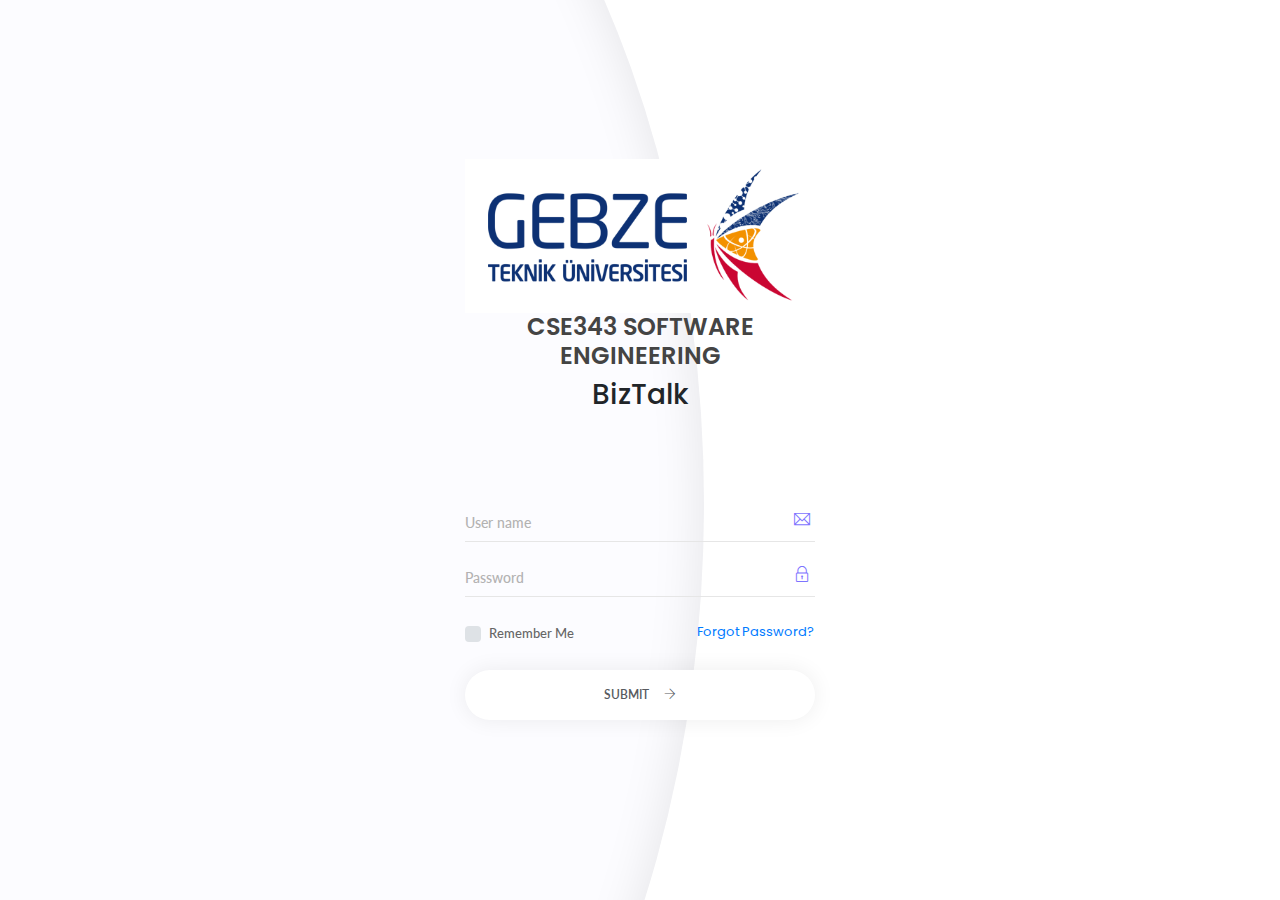
<file: gui/index.html>
<!doctype html>
<html class="no-js" lang="en">

<head>
    <meta charset="utf-8">
    <meta http-equiv="x-ua-compatible" content="ie=edge">
    <title>Login - GTU-BizTalk</title>
    <meta name="viewport" content="width=device-width, initial-scale=1">
    <link rel="shortcut icon" type="image/png" href="assets/images/icon/favicon.ico">
    <link rel="stylesheet" href="assets/css/bootstrap.min.css">
    <link rel="stylesheet" href="assets/css/font-awesome.min.css">
    <link rel="stylesheet" href="assets/css/themify-icons.css">
    <link rel="stylesheet" href="assets/css/metisMenu.css">
    <link rel="stylesheet" href="assets/css/owl.carousel.min.css">
    <link rel="stylesheet" href="assets/css/slicknav.min.css">
    <!-- amchart css -->
    <link rel="stylesheet" href="https://www.amcharts.com/lib/3/plugins/export/export.css" type="text/css" media="all" />
    <!-- others css -->
    <link rel="stylesheet" href="assets/css/typography.css">
    <link rel="stylesheet" href="assets/css/default-css.css">
    <link rel="stylesheet" href="assets/css/styles.css">
    <link rel="stylesheet" href="assets/css/responsive.css">
    <!-- modernizr css -->
    <script src="assets/js/vendor/modernizr-2.8.3.min.js"></script>
</head>

<body>
    <!--[if lt IE 8]>
            <p class="browserupgrade">You are using an <strong>outdated</strong> browser. Please <a href="http://browsehappy.com/">upgrade your browser</a> to improve your experience.</p>
        <![endif]-->
    <!-- preloader area start -->
    <div id="preloader">
        <div class="loader"></div>
    </div>
    <!-- preloader area end -->
    <!-- login area start -->
    <div class="login-area login-s2">
        <div class="container">
            <div class="login-box ptb--100">
                <form method="POST" action="login.php">
                    <div class="login-form-head">
                        <img src="assets\images\media\gtu_logo.png" alt="gtu_logo" width="500" height="200">
                        <p>
                            <h4>CSE343 Software Engineering</h4>
                            <h3>BizTalk</h3>
                        </p>
                    </div>
                    <div class="login-form-body">
                        <div class="form-gp">
                            <label for="exampleInputEmail1">User name</label>
                            <input type="text" id="username" name="username">
                            <i class="ti-email"></i>
                        </div>
                        <div class="form-gp">
                            <label for="exampleInputPassword1">Password</label>
                            <input type="password" id="password" name="password">
                            <i class="ti-lock"></i>
                        </div>
                        <div class="row mb-4 rmber-area">
                            <div class="col-6">
                                <div class="custom-control custom-checkbox mr-sm-2">
                                    <input type="checkbox" class="custom-control-input" id="customControlAutosizing">
                                    <label class="custom-control-label" for="customControlAutosizing">Remember Me</label>
                                </div>
                            </div>
                            <div class="col-6 text-right">
                                <a href="forgot-password.html">Forgot Password?</a>
                            </div>
                        </div>
                        <div class="submit-btn-area">
                            <button id="form_submit" type="submit">submit<i class="ti-arrow-right"></i>
                            </button>
                            <br><br>
                        </div>
                    </div>
                </form>
            </div>
        </div>
    </div>
    <!-- login area end -->

    <!-- jquery latest version -->
    <script src="assets/js/vendor/jquery-2.2.4.min.js"></script>
    <!-- bootstrap 4 js -->
    <script src="assets/js/popper.min.js"></script>
    <script src="assets/js/bootstrap.min.js"></script>
    <script src="assets/js/owl.carousel.min.js"></script>
    <script src="assets/js/metisMenu.min.js"></script>
    <script src="assets/js/jquery.slimscroll.min.js"></script>
    <script src="assets/js/jquery.slicknav.min.js"></script>
    
    <!-- others plugins -->
    <script src="assets/js/plugins.js"></script>
    <script src="assets/js/scripts.js"></script>
</body>

</html>
</file>
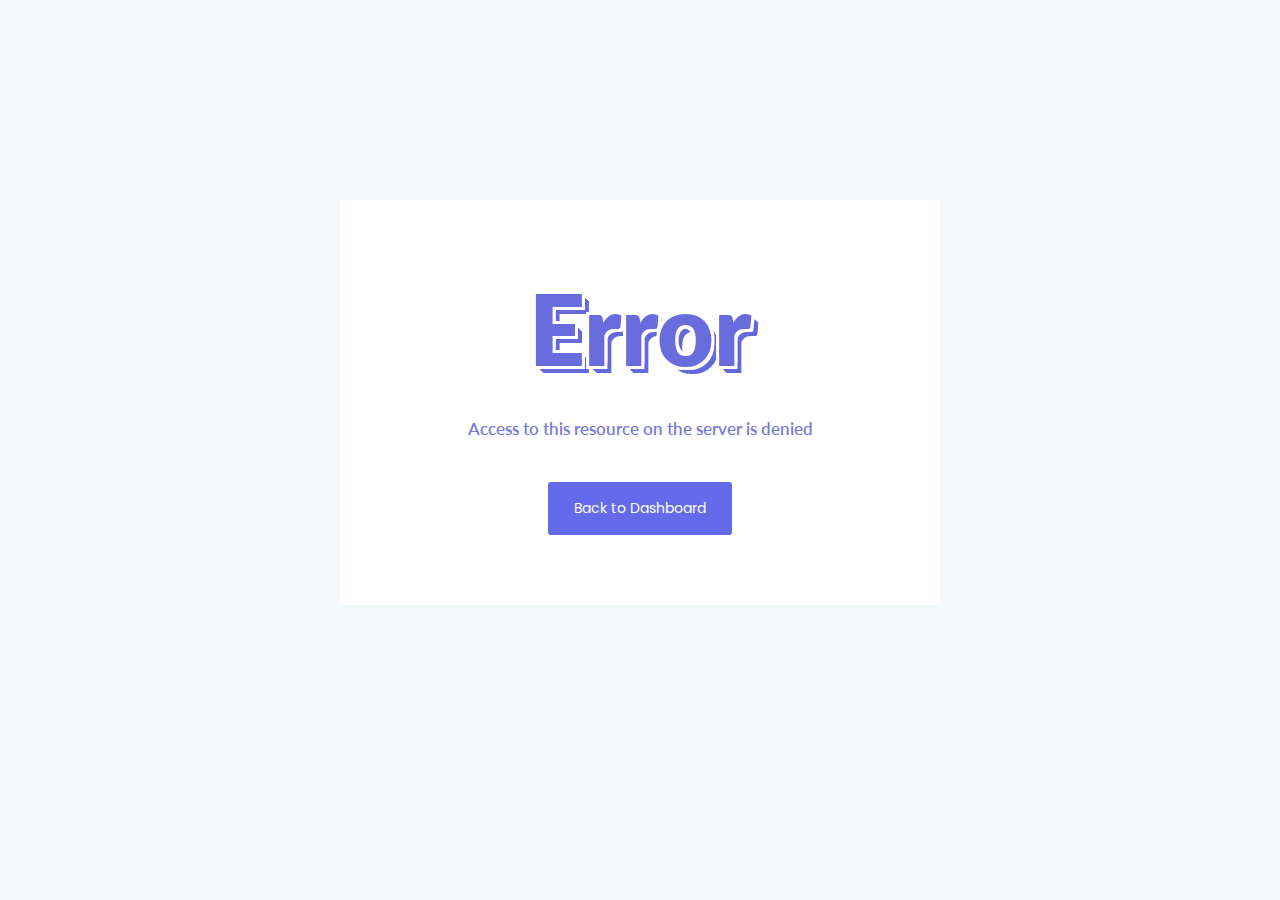
<file: gui/access_denied.html>
<!doctype html>
<html class="no-js" lang="en">

<head>
    <meta charset="utf-8">
    <meta http-equiv="x-ua-compatible" content="ie=edge">
    <title>403 Forbidden - srtdash</title>
    <meta name="viewport" content="width=device-width, initial-scale=1">
    <link rel="shortcut icon" type="image/png" href="assets/images/icon/favicon.ico">
    <link rel="stylesheet" href="assets/css/bootstrap.min.css">
    <link rel="stylesheet" href="assets/css/font-awesome.min.css">
    <link rel="stylesheet" href="assets/css/themify-icons.css">
    <link rel="stylesheet" href="assets/css/metisMenu.css">
    <link rel="stylesheet" href="assets/css/owl.carousel.min.css">
    <!-- amcharts css -->
    <link rel="stylesheet" href="https://www.amcharts.com/lib/3/plugins/export/export.css" type="text/css" media="all" />
    <!-- style css -->
    <link rel="stylesheet" href="assets/css/typography.css">
    <link rel="stylesheet" href="assets/css/default-css.css">
    <link rel="stylesheet" href="assets/css/styles.css">
    <link rel="stylesheet" href="assets/css/responsive.css">
    <!-- modernizr css -->
    <script src="assets/js/vendor/modernizr-2.8.3.min.js"></script>
</head>

<body>
    <!--[if lt IE 8]>
            <p class="browserupgrade">You are using an <strong>outdated</strong> browser. Please <a href="http://browsehappy.com/">upgrade your browser</a> to improve your experience.</p>
        <![endif]-->
    <!-- preloader area start -->
    <div id="preloader">
        <div class="loader"></div>
    </div>
    <!-- preloader area end -->
    <!-- error area start -->
    <div class="error-area ptb--100 text-center">
        <div class="container">
            <div class="error-content">
                <h2>Error</h2>
                <p>Access to this resource on the server is denied</p>
                <a href="index.html">Back to Dashboard</a>
            </div>
        </div>
    </div>
    <!-- error area end -->

    <!-- jquery latest version -->
    <script src="assets/js/vendor/jquery-2.2.4.min.js"></script>
    <!-- bootstrap 4 js -->
    <script src="assets/js/popper.min.js"></script>
    <script src="assets/js/bootstrap.min.js"></script>
    <script src="assets/js/owl.carousel.min.js"></script>
    <script src="assets/js/metisMenu.min.js"></script>
    <script src="assets/js/jquery.slimscroll.min.js"></script>
    <script src="assets/js/jquery.slicknav.min.js"></script>
    <!-- others plugins -->
    <script src="assets/js/plugins.js"></script>
    <script src="assets/js/scripts.js"></script>
</body>

</html>
</file>
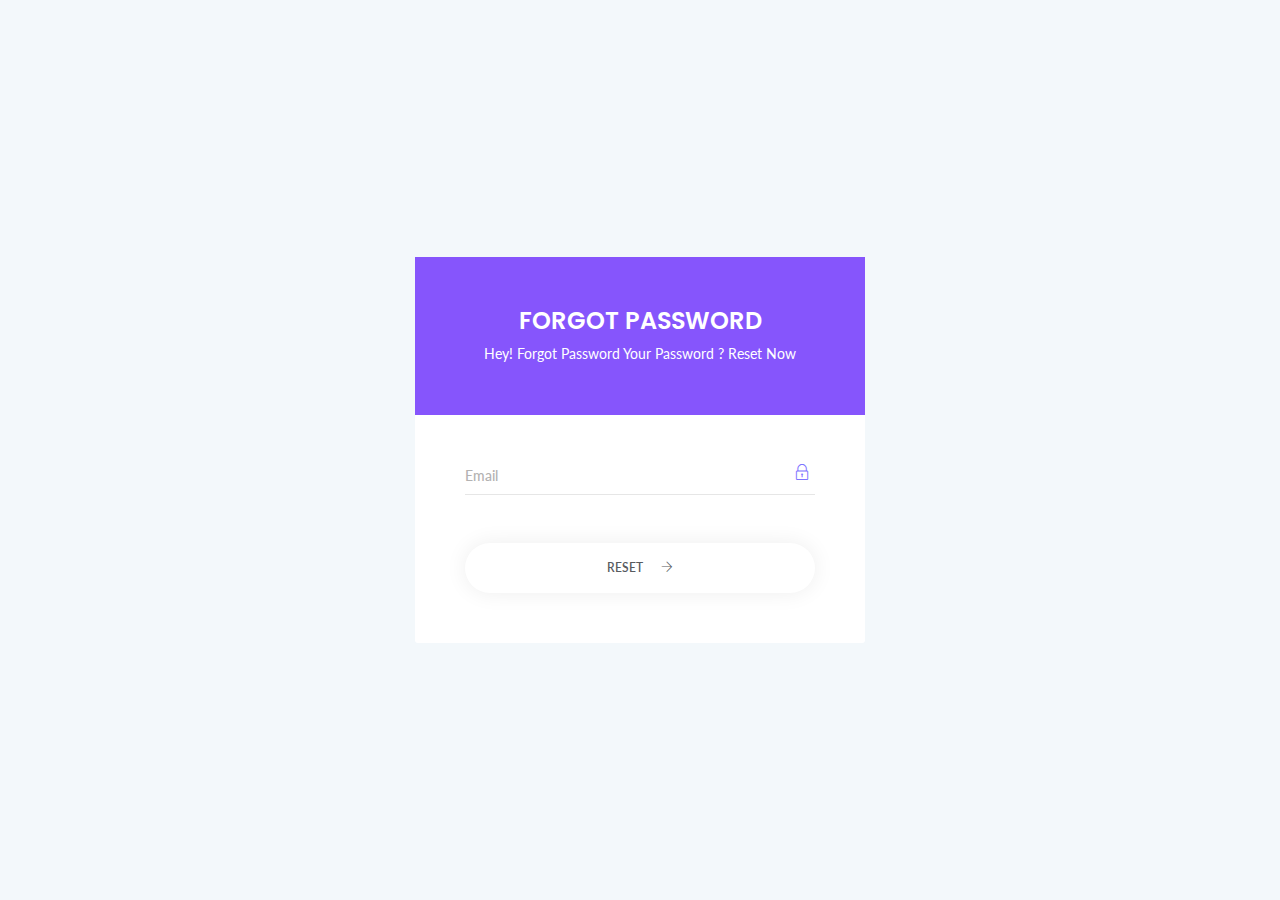
<file: gui/forgot-password.html>
<!doctype html>
<html class="no-js" lang="en">

<head>
    <meta charset="utf-8">
    <meta http-equiv="x-ua-compatible" content="ie=edge">
    <title>Forgot Password - srtdash</title>
    <meta name="viewport" content="width=device-width, initial-scale=1">
    <link rel="shortcut icon" type="image/png" href="assets/images/icon/favicon.ico">
    <link rel="stylesheet" href="assets/css/bootstrap.min.css">
    <link rel="stylesheet" href="assets/css/font-awesome.min.css">
    <link rel="stylesheet" href="assets/css/themify-icons.css">
    <link rel="stylesheet" href="assets/css/metisMenu.css">
    <link rel="stylesheet" href="assets/css/owl.carousel.min.css">
    <link rel="stylesheet" href="assets/css/slicknav.min.css">
    <!-- amchart css -->
    <link rel="stylesheet" href="https://www.amcharts.com/lib/3/plugins/export/export.css" type="text/css" media="all" />
    <!-- others css -->
    <link rel="stylesheet" href="assets/css/typography.css">
    <link rel="stylesheet" href="assets/css/default-css.css">
    <link rel="stylesheet" href="assets/css/styles.css">
    <link rel="stylesheet" href="assets/css/responsive.css">
    <!-- modernizr css -->
    <script src="assets/js/vendor/modernizr-2.8.3.min.js"></script>
</head>

<body>
    <!--[if lt IE 8]>
            <p class="browserupgrade">You are using an <strong>outdated</strong> browser. Please <a href="http://browsehappy.com/">upgrade your browser</a> to improve your experience.</p>
        <![endif]-->
    <!-- preloader area start -->
    <div id="preloader">
        <div class="loader"></div>
    </div>
    <!-- preloader area end -->
    
    <!-- login area start -->
    <div class="login-area">
        <div class="container">
            <div class="login-box ptb--100">
                <form>
                    <div class="login-form-head">
                        <h4>Forgot Password</h4>
                        <p>Hey! Forgot Password Your Password ? Reset Now</p>
                    </div>
                    <div class="login-form-body">
                        <div class="form-gp">
                            <label for="exampleInputEmail1">Email</label>
                            <input type="email" id="exampleInputEmail1">
                            <i class="ti-lock"></i>
                        </div>
                        <div class="submit-btn-area mt-5">
                            <button id="form_submit" type="submit">Reset <i class="ti-arrow-right"></i></button>
                        </div>
                    </div>
                </form>
            </div>
        </div>
    </div>
    <!-- login area end -->

    <!-- jquery latest version -->
    <script src="assets/js/vendor/jquery-2.2.4.min.js"></script>
    <!-- bootstrap 4 js -->
    <script src="assets/js/popper.min.js"></script>
    <script src="assets/js/bootstrap.min.js"></script>
    <script src="assets/js/owl.carousel.min.js"></script>
    <script src="assets/js/metisMenu.min.js"></script>
    <script src="assets/js/jquery.slimscroll.min.js"></script>
    <script src="assets/js/jquery.slicknav.min.js"></script>
    
    <!-- others plugins -->
    <script src="assets/js/plugins.js"></script>
    <script src="assets/js/scripts.js"></script>
</body>

</html>
</file>
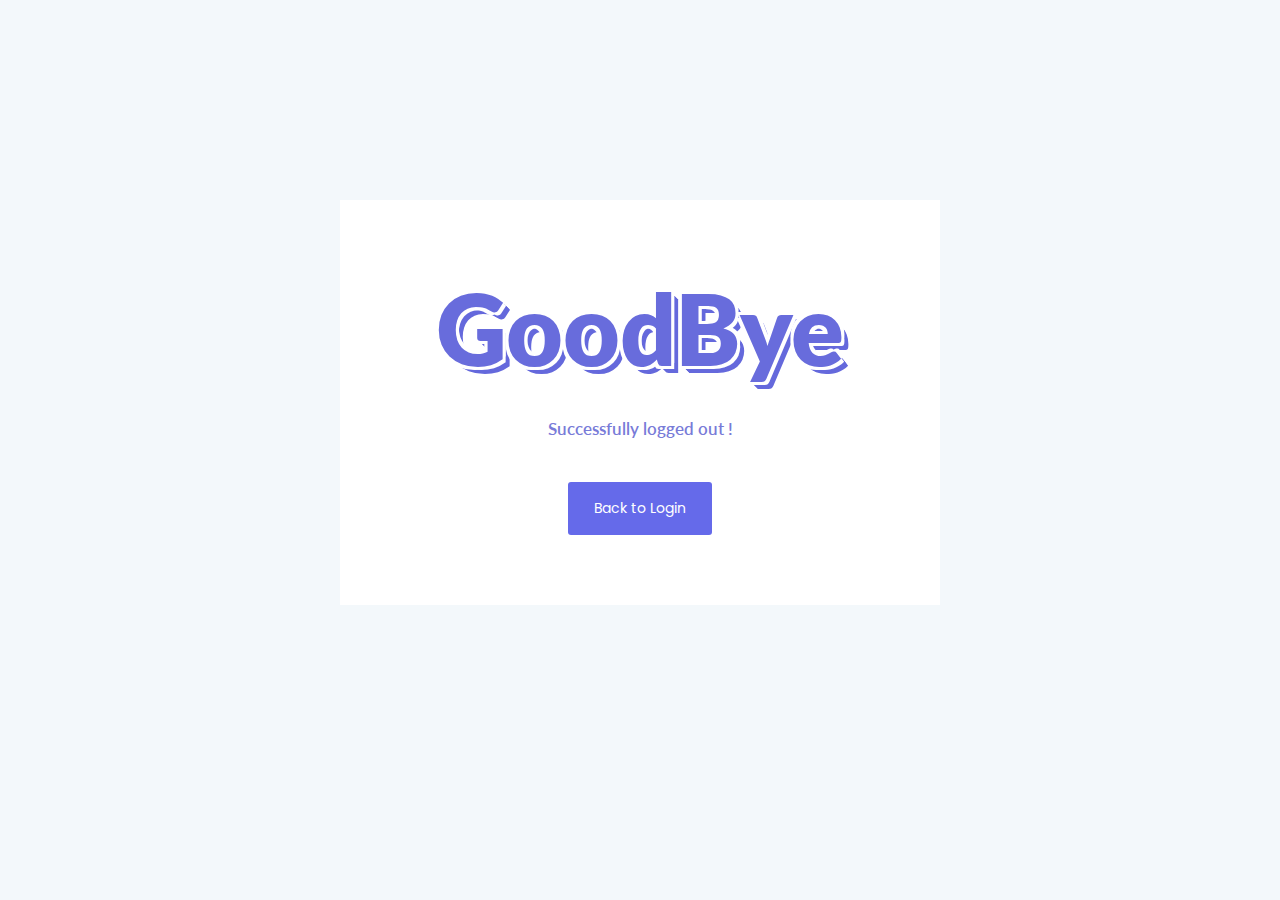
<file: gui/logged_out.html>
<!doctype html>
<html class="no-js" lang="en">

<head>
    <meta charset="utf-8">
    <meta http-equiv="x-ua-compatible" content="ie=edge">
    <meta http-equiv="refresh" content="10;url=index.html" />
    <title>BizTalk</title>
    <meta name="viewport" content="width=device-width, initial-scale=1">
    <link rel="shortcut icon" type="image/png" href="assets/images/icon/favicon.ico">
    <link rel="stylesheet" href="assets/css/bootstrap.min.css">
    <link rel="stylesheet" href="assets/css/font-awesome.min.css">
    <link rel="stylesheet" href="assets/css/themify-icons.css">
    <link rel="stylesheet" href="assets/css/metisMenu.css">
    <link rel="stylesheet" href="assets/css/owl.carousel.min.css">
    <!-- amcharts css -->
    <link rel="stylesheet" href="https://www.amcharts.com/lib/3/plugins/export/export.css" type="text/css" media="all" />
    <!-- style css -->
    <link rel="stylesheet" href="assets/css/typography.css">
    <link rel="stylesheet" href="assets/css/default-css.css">
    <link rel="stylesheet" href="assets/css/styles.css">
    <link rel="stylesheet" href="assets/css/responsive.css">
    <!-- modernizr css -->
    <script src="assets/js/vendor/modernizr-2.8.3.min.js"></script>
</head>

<body>
    <!--[if lt IE 8]>
            <p class="browserupgrade">You are using an <strong>outdated</strong> browser. Please <a href="http://browsehappy.com/">upgrade your browser</a> to improve your experience.</p>
        <![endif]-->
    <!-- preloader area start -->
    <div id="preloader">
        <div class="loader"></div>
    </div>
    <!-- preloader area end -->
    <!-- error area start -->
    <div class="error-area ptb--100 text-center">
        <div class="container">
            <div class="error-content">
                <h2>GoodBye</h2>
                <p>Successfully logged out !</p>
                <a href="index.html">Back to Login</a>
            </div>
        </div>
    </div>
    <!-- error area end -->

    <!-- jquery latest version -->
    <script src="assets/js/vendor/jquery-2.2.4.min.js"></script>
    <!-- bootstrap 4 js -->
    <script src="assets/js/popper.min.js"></script>
    <script src="assets/js/bootstrap.min.js"></script>
    <script src="assets/js/owl.carousel.min.js"></script>
    <script src="assets/js/metisMenu.min.js"></script>
    <script src="assets/js/jquery.slimscroll.min.js"></script>
    <script src="assets/js/jquery.slicknav.min.js"></script>
    <!-- others plugins -->
    <script src="assets/js/plugins.js"></script>
    <script src="assets/js/scripts.js"></script>
</body>

</html>
</file>
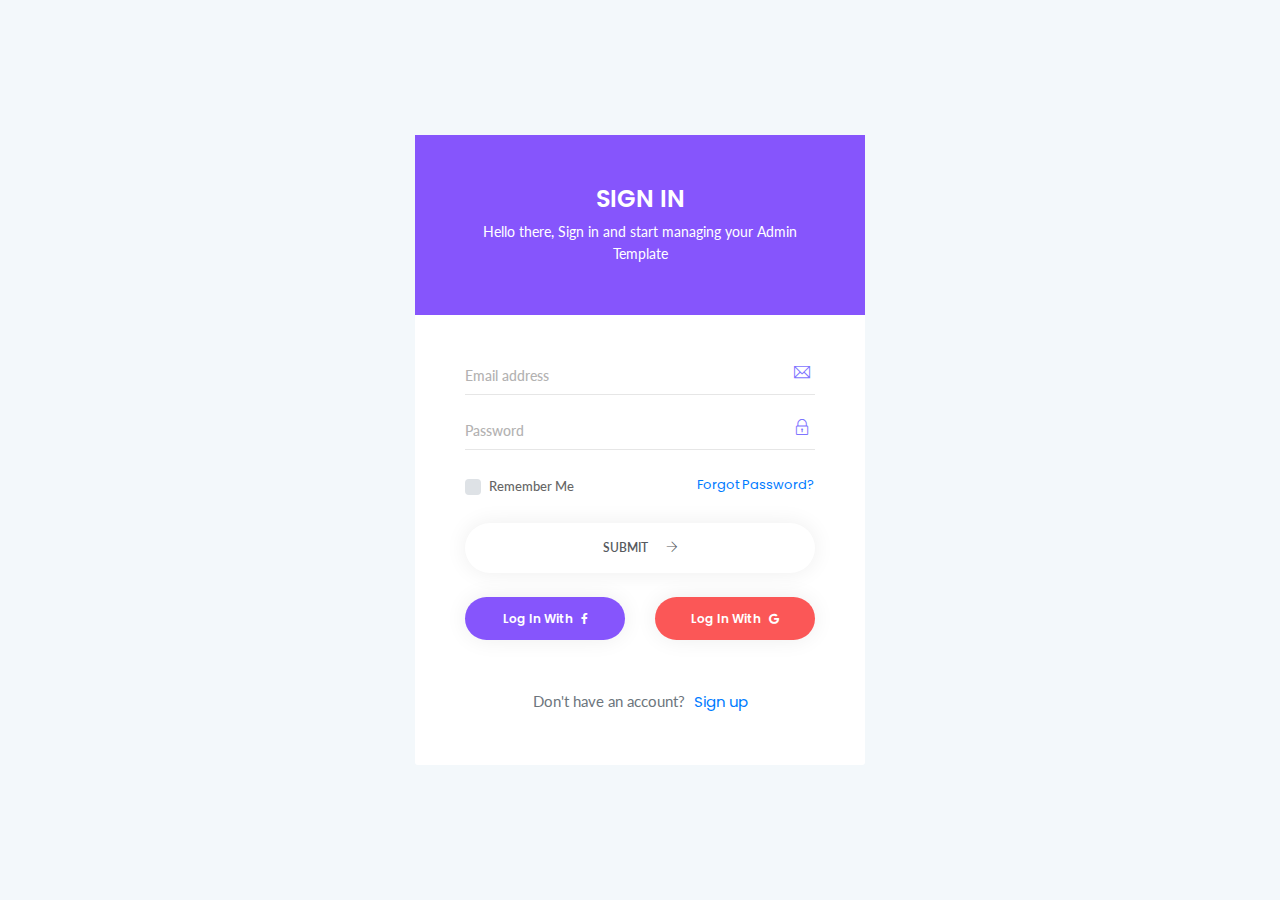
<file: gui/login.html>
<!doctype html>
<html class="no-js" lang="en">

<head>
    <meta charset="utf-8">
    <meta http-equiv="x-ua-compatible" content="ie=edge">
    <title>Login - srtdash</title>
    <meta name="viewport" content="width=device-width, initial-scale=1">
    <link rel="shortcut icon" type="image/png" href="assets/images/icon/favicon.ico">
    <link rel="stylesheet" href="assets/css/bootstrap.min.css">
    <link rel="stylesheet" href="assets/css/font-awesome.min.css">
    <link rel="stylesheet" href="assets/css/themify-icons.css">
    <link rel="stylesheet" href="assets/css/metisMenu.css">
    <link rel="stylesheet" href="assets/css/owl.carousel.min.css">
    <link rel="stylesheet" href="assets/css/slicknav.min.css">
    <!-- amchart css -->
    <link rel="stylesheet" href="https://www.amcharts.com/lib/3/plugins/export/export.css" type="text/css" media="all" />
    <!-- others css -->
    <link rel="stylesheet" href="assets/css/typography.css">
    <link rel="stylesheet" href="assets/css/default-css.css">
    <link rel="stylesheet" href="assets/css/styles.css">
    <link rel="stylesheet" href="assets/css/responsive.css">
    <!-- modernizr css -->
    <script src="assets/js/vendor/modernizr-2.8.3.min.js"></script>
</head>

<body>
    <!--[if lt IE 8]>
            <p class="browserupgrade">You are using an <strong>outdated</strong> browser. Please <a href="http://browsehappy.com/">upgrade your browser</a> to improve your experience.</p>
        <![endif]-->
    <!-- preloader area start -->
    <div id="preloader">
        <div class="loader"></div>
    </div>
    <!-- preloader area end -->
    <!-- login area start -->
    <div class="login-area">
        <div class="container">
            <div class="login-box ptb--100">
                <form>
                    <div class="login-form-head">
                        <h4>Sign In</h4>
                        <p>Hello there, Sign in and start managing your Admin Template</p>
                    </div>
                    <div class="login-form-body">
                        <div class="form-gp">
                            <label for="exampleInputEmail1">Email address</label>
                            <input type="email" id="exampleInputEmail1">
                            <i class="ti-email"></i>
                        </div>
                        <div class="form-gp">
                            <label for="exampleInputPassword1">Password</label>
                            <input type="password" id="exampleInputPassword1">
                            <i class="ti-lock"></i>
                        </div>
                        <div class="row mb-4 rmber-area">
                            <div class="col-6">
                                <div class="custom-control custom-checkbox mr-sm-2">
                                    <input type="checkbox" class="custom-control-input" id="customControlAutosizing">
                                    <label class="custom-control-label" for="customControlAutosizing">Remember Me</label>
                                </div>
                            </div>
                            <div class="col-6 text-right">
                                <a href="#">Forgot Password?</a>
                            </div>
                        </div>
                        <div class="submit-btn-area">
                            <button id="form_submit" type="submit">Submit <i class="ti-arrow-right"></i></button>
                            <div class="login-other row mt-4">
                                <div class="col-6">
                                    <a class="fb-login" href="#">Log in with <i class="fa fa-facebook"></i></a>
                                </div>
                                <div class="col-6">
                                    <a class="google-login" href="#">Log in with <i class="fa fa-google"></i></a>
                                </div>
                            </div>
                        </div>
                        <div class="form-footer text-center mt-5">
                            <p class="text-muted">Don't have an account? <a href="register.html">Sign up</a></p>
                        </div>
                    </div>
                </form>
            </div>
        </div>
    </div>
    <!-- login area end -->

    <!-- jquery latest version -->
    <script src="assets/js/vendor/jquery-2.2.4.min.js"></script>
    <!-- bootstrap 4 js -->
    <script src="assets/js/popper.min.js"></script>
    <script src="assets/js/bootstrap.min.js"></script>
    <script src="assets/js/owl.carousel.min.js"></script>
    <script src="assets/js/metisMenu.min.js"></script>
    <script src="assets/js/jquery.slimscroll.min.js"></script>
    <script src="assets/js/jquery.slicknav.min.js"></script>
    
    <!-- others plugins -->
    <script src="assets/js/plugins.js"></script>
    <script src="assets/js/scripts.js"></script>
</body>

</html>
</file>
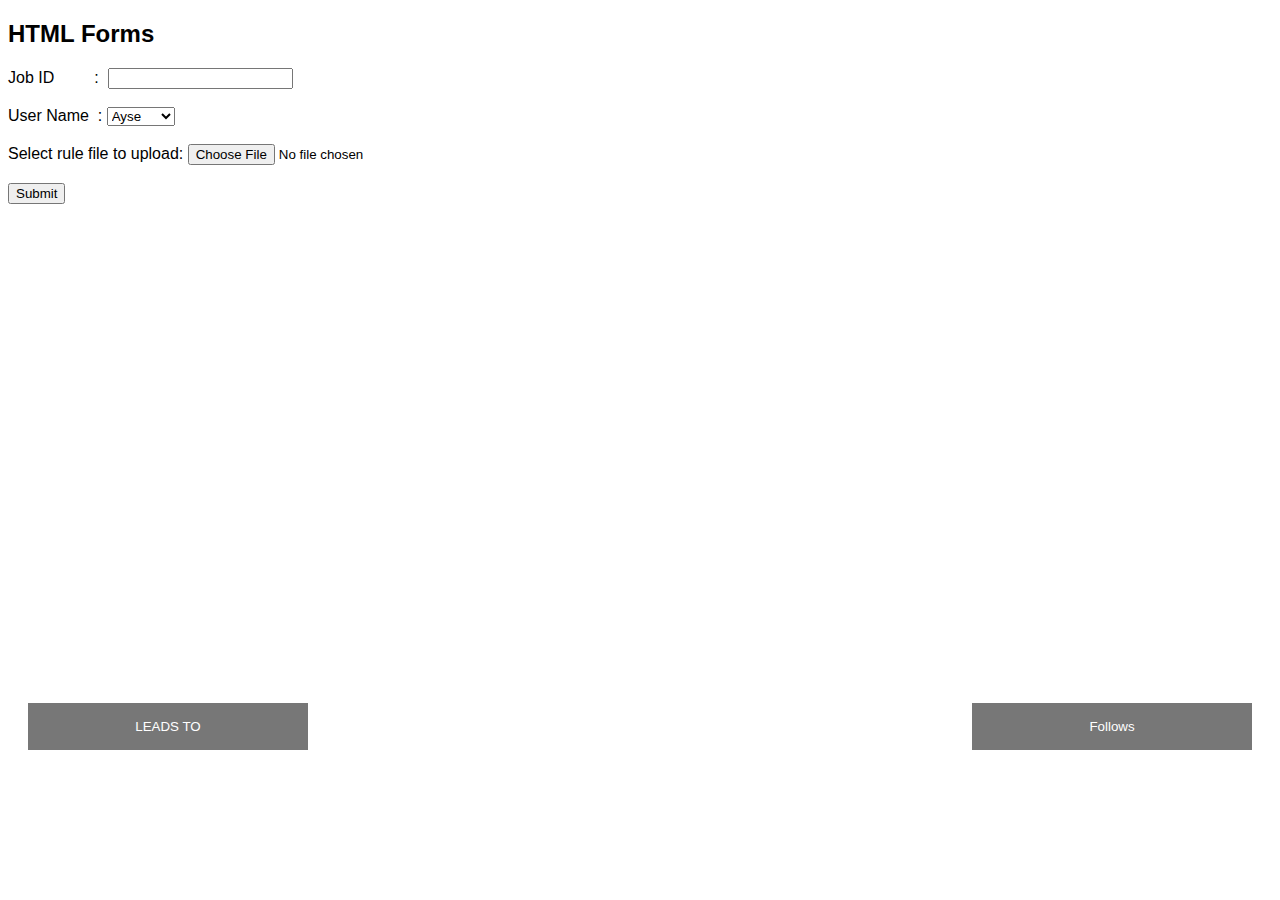
<file: gui/ruleHtml.html>
<!DOCTYPE html>
<html>
<head>
<meta name="viewport" content="width=device-width, initial-scale=1">
<style>
body {font-family: Arial, Helvetica, sans-serif;}
* {box-sizing: border-box;}

/* Button used to open the contact form - fixed at the bottom of the page */
.open-button {
  background-color: #555;
  color: white;
  padding: 16px 20px;
  border: none;
  cursor: pointer;
  opacity: 0.8;
  position: fixed;
  bottom: 150px;
  right: 28px;
  width: 280px;
}

/* The popup form - hidden by default */
.form-popup {
  display: none;
  position: fixed;
  bottom: 250px;
  right: 25px;
  border: 3px solid #f1f1f1;
  width: 300px;
  z-index: 9;
}

/* Add styles to the form container */
.form-container {
  max-width: 300px;
  padding: 10px;
  background-color: white;
}

/* Full-width input fields */
.form-container input[type=text]{
  width: 100%;
  padding: 15px;
  margin: 5px 0 22px 0;
  border: none;
  background: #f1f1f1;
}

/* When the inputs get focus, do something */
.form-container input[type=text]:focus{
  background-color: #ddd;
  outline: none;
}

/* Set a style for the submit/login button */
.form-container .btn {
  background-color: #4CAF50;
  color: white;
  padding: 16px 20px;
  border: none;
  cursor: pointer;
  width: 100%;
  margin-bottom:10px;
  opacity: 0.8;
}



/* Add some hover effects to buttons */
.form-container .btn:hover, .open-button:hover {
  opacity: 1;
}

</style>
</head>
<body>

<h2>HTML Forms</h2>

<form action="/action_page.php" method="post" enctype="multipart/form-data" id="ruleForm">
  
  Job ID&nbsp&nbsp&nbsp&nbsp&nbsp&nbsp&nbsp&nbsp&nbsp:&nbsp
  <input type="text" name="ruleID" value="">
  <br><br>
  
  <label for="userName">User Name&nbsp&nbsp:</label>
     <select name="userName" value="Select User">
       <option value="Ayse">Ayse</option>
       <option value="Fatma">Fatma</option>
       <option value="Hayriye">Hayriye</option>
     </select>
  
  
  <br><br>
  
  Select rule file to upload:
  <input type="file" name="fileToUpload" id="fileToUpload">
  
  
  <br><br>
  <input type="submit" value="Submit">
</form>

<button class="open-button" onclick="openForm()">Follows</button>

<div class="form-popup" id="myForm" form="ruleForm">
    <h1>Connect to Job</h1>

    <label for="Job"><b>Job</b></label>
     <select name="jobSelection" form="ruleForm">
       <option value="volvo">Volvo</option>
       <option value="saab">Saab</option>
       <option value="opel">Opel</option>
       <option value="audi">Audi</option>
     </select>
    
   <br><br>

    <label for="jobDescription"><b>Job Description</b></label>
    <input form="ruleForm" type="text" placeholder="Enter Job Description" name="jobDescription" required>
  
    <br><br>
    <button type="button" class="btn btn-success" onclick="closeForm()">Close</button>
</div>

<script>
function openForm2() {
  document.getElementById("myForm2").style.display = "block";
}

function closeForm2() {
  document.getElementById("myForm2").style.display = "none";
}
</script>

<style>
body {font-family: Arial, Helvetica, sans-serif;}
* {box-sizing: border-box;}

/* Button used to open the contact form - fixed at the bottom of the page */
.open-button1 {
  background-color: #555;
  color: white;
  padding: 16px 20px;
  border: none;
  cursor: pointer;
  opacity: 0.8;
  position: fixed;
  bottom: 150px;
  left: 28px;
  width: 280px;
}

/* The popup form - hidden by default */
.form-popup1 {
  display: none;
  position: fixed;
  bottom: 250px;
  left: 25px;
  border: 3px solid #f1f1f1;
  width: 300px;
  z-index: 9;
}

/* Add styles to the form container */
.form-container1 {
  max-width: 300px;
  padding: 10px;
  background-color: white;
}

/* Full-width input fields */
.form-container1 input[type=text] {
  width: 100%;
  padding: 15px;
  margin: 5px 0 22px 0;
  border: none;
  background: #f1f1f1;
}

/* When the inputs get focus, do something */
.form-container1 input[type=text]:focus{
  background-color: #ddd;
  outline: none;
}

/* Set a style for the submit/login button */
.form-container .btn {
  background-color: #4CAF50;
  color: white;
  padding: 16px 20px;
  border: none;
  cursor: pointer;
  width: 100%;
  margin-bottom:10px;
  opacity: 0.8;
}

/* Add a red background color to the cancel button */
.form-container .cancel {
  background-color: red;
}

/* Add some hover effects to buttons */
.form-container .btn:hover, .open-button:hover {
  opacity: 1;
}
</style>
</head>
<body>

<button class="open-button1" onclick="openForm2()">LEADS TO</button>

<div class="form-popup1" id="myForm2">
  
  <h1>Decision</h1>
    <label for="yes"><b>YES :</b></label>
     <select name="yesSelection" form="ruleForm">
       <option value="volvo">Volvo</option>
       <option value="saab">Saab</option>
       <option value="opel">Opel</option>
       <option value="audi">Audi</option>
     </select>
  <br><br>
    <label for="no"><b>NO :</b></label>
     <select name="noSelection" form="ruleForm">
       <option value="volvo">Volvo</option>
       <option value="saab">Saab</option>
       <option value="opel">Opel</option>
       <option value="audi">Audi</option>
     </select>
     <br><br>
    <button type="button" class="btn btn-success" onclick="closeForm2()">Close</button>
  </form>
</div>

<script>
function openForm() {
  document.getElementById("myForm").style.display = "block";
}

function closeForm() {
  document.getElementById("myForm").style.display = "none";
}
</script>

</body>


</body>
</html>
</file>
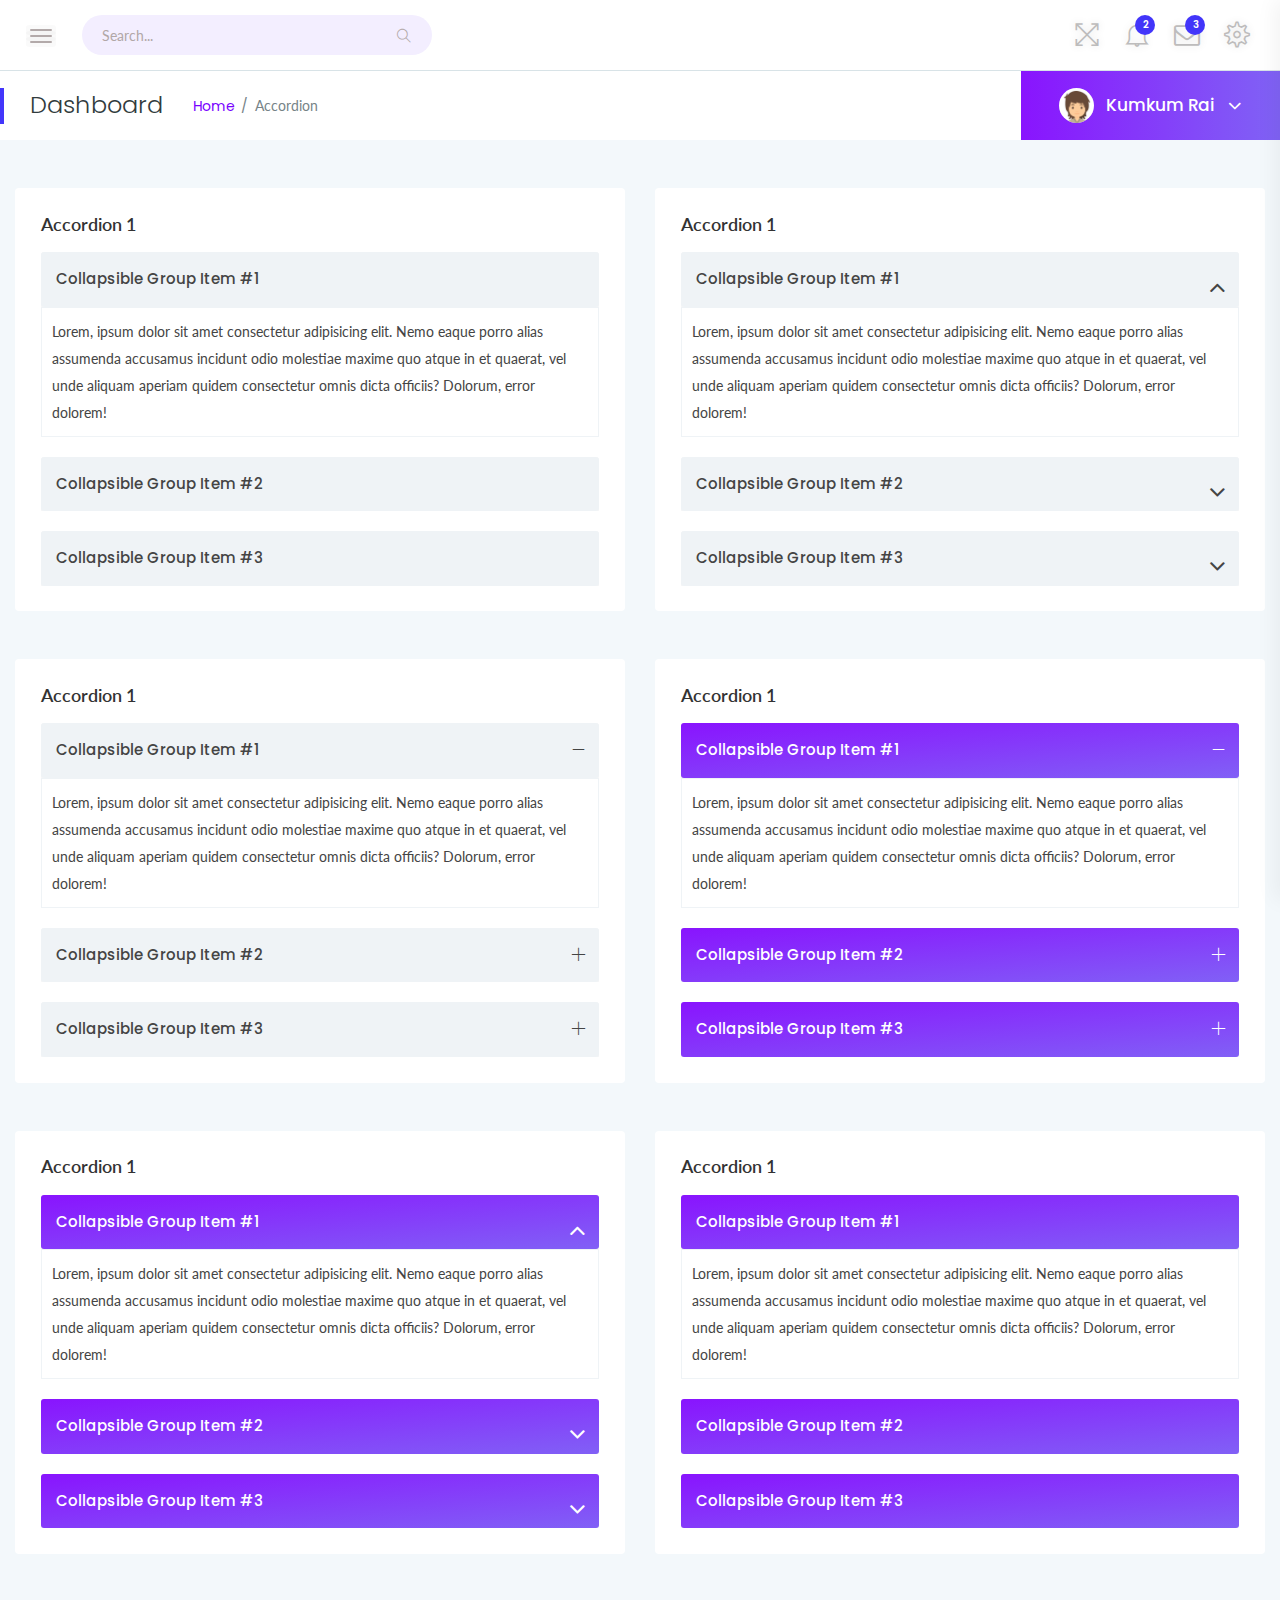
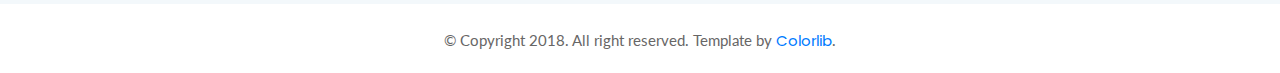
<file: gui/theme/accordion.html>
<!doctype html>
<html class="no-js" lang="en">

<head>
    <meta charset="utf-8">
    <meta http-equiv="x-ua-compatible" content="ie=edge">
    <title>Accordion - srtdash</title>
    <meta name="viewport" content="width=device-width, initial-scale=1">
    <link rel="shortcut icon" type="image/png" href="assets/images/icon/favicon.ico">
    <link rel="stylesheet" href="assets/css/bootstrap.min.css">
    <link rel="stylesheet" href="assets/css/font-awesome.min.css">
    <link rel="stylesheet" href="assets/css/themify-icons.css">
    <link rel="stylesheet" href="assets/css/metisMenu.css">
    <link rel="stylesheet" href="assets/css/owl.carousel.min.css">
    <!-- amcharts css -->
    <link rel="stylesheet" href="https://www.amcharts.com/lib/3/plugins/export/export.css" type="text/css" media="all" />
    <!-- style css -->
    <link rel="stylesheet" href="assets/css/typography.css">
    <link rel="stylesheet" href="assets/css/default-css.css">
    <link rel="stylesheet" href="assets/css/styles.css">
    <link rel="stylesheet" href="assets/css/responsive.css">
    <!-- modernizr css -->
    <script src="assets/js/vendor/modernizr-2.8.3.min.js"></script>
</head>

<body>
    <!--[if lt IE 8]>
            <p class="browserupgrade">You are using an <strong>outdated</strong> browser. Please <a href="http://browsehappy.com/">upgrade your browser</a> to improve your experience.</p>
        <![endif]-->
    <!-- preloader area start -->
    <div id="preloader">
        <div class="loader"></div>
    </div>
    <!-- preloader area end -->
    <!-- page container area start -->
    <div class="page-container">
        <!-- sidebar menu area start -->
        <div class="sidebar-menu">
            <div class="sidebar-header">
                <div class="logo">
                    <a href="index.html"><img src="assets/images/icon/logo.png" alt="logo"></a>
                </div>
            </div>
            <div class="main-menu">
                <div class="menu-inner">
                    <nav>
                        <ul class="metismenu" id="menu">
                            <li>
                                <a href="javascript:void(0)" aria-expanded="true"><i class="ti-dashboard"></i><span>dashboard</span></a>
                                <ul class="collapse">
                                    <li><a href="index.html">ICO dashboard</a></li>
                                    <li><a href="index2.html">Ecommerce dashboard</a></li>
                                    <li><a href="index3.html">SEO dashboard</a></li>
                                </ul>
                            </li>
                            <li>
                                <a href="javascript:void(0)" aria-expanded="true"><i class="ti-layout-sidebar-left"></i><span>Sidebar
                                        Types
                                    </span></a>
                                <ul class="collapse">
                                    <li><a href="index.html">Left Sidebar</a></li>
                                    <li><a href="index3-horizontalmenu.html">Horizontal Sidebar</a></li>
                                </ul>
                            </li>
                            <li>
                                <a href="javascript:void(0)" aria-expanded="true"><i class="ti-pie-chart"></i><span>Charts</span></a>
                                <ul class="collapse">
                                    <li><a href="barchart.html">bar chart</a></li>
                                    <li><a href="linechart.html">line Chart</a></li>
                                    <li><a href="piechart.html">pie chart</a></li>
                                </ul>
                            </li>
                            <li class="active">
                                <a href="javascript:void(0)" aria-expanded="true"><i class="ti-palette"></i><span>UI Features</span></a>
                                <ul class="collapse">
                                    <li class="active"><a href="accordion.html">Accordion</a></li>
                                    <li><a href="alert.html">Alert</a></li>
                                    <li><a href="badge.html">Badge</a></li>
                                    <li><a href="button.html">Button</a></li>
                                    <li><a href="button-group.html">Button Group</a></li>
                                    <li><a href="cards.html">Cards</a></li>
                                    <li><a href="dropdown.html">Dropdown</a></li>
                                    <li><a href="list-group.html">List Group</a></li>
                                    <li><a href="media-object.html">Media Object</a></li>
                                    <li><a href="modal.html">Modal</a></li>
                                    <li><a href="pagination.html">Pagination</a></li>
                                    <li><a href="popovers.html">Popover</a></li>
                                    <li><a href="progressbar.html">Progressbar</a></li>
                                    <li><a href="tab.html">Tab</a></li>
                                    <li><a href="typography.html">Typography</a></li>
                                    <li><a href="form.html">Form</a></li>
                                    <li><a href="grid.html">grid system</a></li>
                                </ul>
                            </li>
                            <li>
                                <a href="javascript:void(0)" aria-expanded="true"><i class="ti-slice"></i><span>icons</span></a>
                                <ul class="collapse">
                                    <li><a href="fontawesome.html">fontawesome icons</a></li>
                                    <li><a href="themify.html">themify icons</a></li>
                                </ul>
                            </li>
                            <li>
                                <a href="javascript:void(0)" aria-expanded="true"><i class="fa fa-table"></i>
                                    <span>Tables</span></a>
                                <ul class="collapse">
                                    <li><a href="table-basic.html">basic table</a></li>
                                    <li><a href="table-layout.html">table layout</a></li>
                                    <li><a href="datatable.html">datatable</a></li>
                                </ul>
                            </li>
                            <li><a href="maps.html"><i class="ti-map-alt"></i> <span>maps</span></a></li>
                            <li><a href="invoice.html"><i class="ti-receipt"></i> <span>Invoice Summary</span></a></li>
                            <li>
                                <a href="javascript:void(0)" aria-expanded="true"><i class="ti-layers-alt"></i> <span>Pages</span></a>
                                <ul class="collapse">
                                    <li><a href="login.html">Login</a></li>
                                    <li><a href="login2.html">Login 2</a></li>
                                    <li><a href="login3.html">Login 3</a></li>
                                    <li><a href="register.html">Register</a></li>
                                    <li><a href="register2.html">Register 2</a></li>
                                    <li><a href="register3.html">Register 3</a></li>
                                    <li><a href="register4.html">Register 4</a></li>
                                    <li><a href="screenlock.html">Lock Screen</a></li>
                                    <li><a href="screenlock2.html">Lock Screen 2</a></li>
                                    <li><a href="reset-pass.html">reset password</a></li>
                                    <li><a href="pricing.html">Pricing</a></li>
                                </ul>
                            </li>
                            <li>
                                <a href="javascript:void(0)" aria-expanded="true"><i class="fa fa-exclamation-triangle"></i>
                                    <span>Error</span></a>
                                <ul class="collapse">
                                    <li><a href="404.html">Error 404</a></li>
                                    <li><a href="403.html">Error 403</a></li>
                                    <li><a href="500.html">Error 500</a></li>
                                </ul>
                            </li>
                            <li>
                                <a href="javascript:void(0)" aria-expanded="true"><i class="fa fa-align-left"></i> <span>Multi
                                        level menu</span></a>
                                <ul class="collapse">
                                    <li><a href="#">Item level (1)</a></li>
                                    <li><a href="#">Item level (1)</a></li>
                                    <li><a href="#" aria-expanded="true">Item level (1)</a>
                                        <ul class="collapse">
                                            <li><a href="#">Item level (2)</a></li>
                                            <li><a href="#">Item level (2)</a></li>
                                            <li><a href="#">Item level (2)</a></li>
                                        </ul>
                                    </li>
                                    <li><a href="#">Item level (1)</a></li>
                                </ul>
                            </li>
                        </ul>
                    </nav>
                </div>
            </div>
        </div>
        <!-- sidebar menu area end -->
        <!-- main content area start -->
        <div class="main-content">
            <!-- header area start -->
            <div class="header-area">
                <div class="row align-items-center">
                    <!-- nav and search button -->
                    <div class="col-md-6 col-sm-8 clearfix">
                        <div class="nav-btn pull-left">
                            <span></span>
                            <span></span>
                            <span></span>
                        </div>
                        <div class="search-box pull-left">
                            <form action="#">
                                <input type="text" name="search" placeholder="Search..." required>
                                <i class="ti-search"></i>
                            </form>
                        </div>
                    </div>
                    <!-- profile info & task notification -->
                    <div class="col-md-6 col-sm-4 clearfix">
                        <ul class="notification-area pull-right">
                            <li id="full-view"><i class="ti-fullscreen"></i></li>
                            <li id="full-view-exit"><i class="ti-zoom-out"></i></li>
                            <li class="dropdown">
                                <i class="ti-bell dropdown-toggle" data-toggle="dropdown">
                                    <span>2</span>
                                </i>
                                <div class="dropdown-menu bell-notify-box notify-box">
                                    <span class="notify-title">You have 3 new notifications <a href="#">view all</a></span>
                                    <div class="nofity-list">
                                        <a href="#" class="notify-item">
                                            <div class="notify-thumb"><i class="ti-key btn-danger"></i></div>
                                            <div class="notify-text">
                                                <p>You have Changed Your Password</p>
                                                <span>Just Now</span>
                                            </div>
                                        </a>
                                        <a href="#" class="notify-item">
                                            <div class="notify-thumb"><i class="ti-comments-smiley btn-info"></i></div>
                                            <div class="notify-text">
                                                <p>New Commetns On Post</p>
                                                <span>30 Seconds ago</span>
                                            </div>
                                        </a>
                                        <a href="#" class="notify-item">
                                            <div class="notify-thumb"><i class="ti-key btn-primary"></i></div>
                                            <div class="notify-text">
                                                <p>Some special like you</p>
                                                <span>Just Now</span>
                                            </div>
                                        </a>
                                        <a href="#" class="notify-item">
                                            <div class="notify-thumb"><i class="ti-comments-smiley btn-info"></i></div>
                                            <div class="notify-text">
                                                <p>New Commetns On Post</p>
                                                <span>30 Seconds ago</span>
                                            </div>
                                        </a>
                                        <a href="#" class="notify-item">
                                            <div class="notify-thumb"><i class="ti-key btn-primary"></i></div>
                                            <div class="notify-text">
                                                <p>Some special like you</p>
                                                <span>Just Now</span>
                                            </div>
                                        </a>
                                        <a href="#" class="notify-item">
                                            <div class="notify-thumb"><i class="ti-key btn-danger"></i></div>
                                            <div class="notify-text">
                                                <p>You have Changed Your Password</p>
                                                <span>Just Now</span>
                                            </div>
                                        </a>
                                        <a href="#" class="notify-item">
                                            <div class="notify-thumb"><i class="ti-key btn-danger"></i></div>
                                            <div class="notify-text">
                                                <p>You have Changed Your Password</p>
                                                <span>Just Now</span>
                                            </div>
                                        </a>
                                    </div>
                                </div>
                            </li>
                            <li class="dropdown">
                                <i class="fa fa-envelope-o dropdown-toggle" data-toggle="dropdown"><span>3</span></i>
                                <div class="dropdown-menu notify-box nt-enveloper-box">
                                    <span class="notify-title">You have 3 new notifications <a href="#">view all</a></span>
                                    <div class="nofity-list">
                                        <a href="#" class="notify-item">
                                            <div class="notify-thumb">
                                                <img src="assets/images/author/author-img1.jpg" alt="image">
                                            </div>
                                            <div class="notify-text">
                                                <p>Aglae Mayer</p>
                                                <span class="msg">Hey I am waiting for you...</span>
                                                <span>3:15 PM</span>
                                            </div>
                                        </a>
                                        <a href="#" class="notify-item">
                                            <div class="notify-thumb">
                                                <img src="assets/images/author/author-img2.jpg" alt="image">
                                            </div>
                                            <div class="notify-text">
                                                <p>Aglae Mayer</p>
                                                <span class="msg">When you can connect with me...</span>
                                                <span>3:15 PM</span>
                                            </div>
                                        </a>
                                        <a href="#" class="notify-item">
                                            <div class="notify-thumb">
                                                <img src="assets/images/author/author-img3.jpg" alt="image">
                                            </div>
                                            <div class="notify-text">
                                                <p>Aglae Mayer</p>
                                                <span class="msg">I missed you so much...</span>
                                                <span>3:15 PM</span>
                                            </div>
                                        </a>
                                        <a href="#" class="notify-item">
                                            <div class="notify-thumb">
                                                <img src="assets/images/author/author-img4.jpg" alt="image">
                                            </div>
                                            <div class="notify-text">
                                                <p>Aglae Mayer</p>
                                                <span class="msg">Your product is completely Ready...</span>
                                                <span>3:15 PM</span>
                                            </div>
                                        </a>
                                        <a href="#" class="notify-item">
                                            <div class="notify-thumb">
                                                <img src="assets/images/author/author-img2.jpg" alt="image">
                                            </div>
                                            <div class="notify-text">
                                                <p>Aglae Mayer</p>
                                                <span class="msg">Hey I am waiting for you...</span>
                                                <span>3:15 PM</span>
                                            </div>
                                        </a>
                                        <a href="#" class="notify-item">
                                            <div class="notify-thumb">
                                                <img src="assets/images/author/author-img1.jpg" alt="image">
                                            </div>
                                            <div class="notify-text">
                                                <p>Aglae Mayer</p>
                                                <span class="msg">Hey I am waiting for you...</span>
                                                <span>3:15 PM</span>
                                            </div>
                                        </a>
                                        <a href="#" class="notify-item">
                                            <div class="notify-thumb">
                                                <img src="assets/images/author/author-img3.jpg" alt="image">
                                            </div>
                                            <div class="notify-text">
                                                <p>Aglae Mayer</p>
                                                <span class="msg">Hey I am waiting for you...</span>
                                                <span>3:15 PM</span>
                                            </div>
                                        </a>
                                    </div>
                                </div>
                            </li>
                            <li class="settings-btn">
                                <i class="ti-settings"></i>
                            </li>
                        </ul>
                    </div>
                </div>
            </div>
            <!-- header area end -->
            <!-- page title area start -->
            <div class="page-title-area">
                <div class="row align-items-center">
                    <div class="col-sm-6">
                        <div class="breadcrumbs-area clearfix">
                            <h4 class="page-title pull-left">Dashboard</h4>
                            <ul class="breadcrumbs pull-left">
                                <li><a href="index.html">Home</a></li>
                                <li><span>Accordion</span></li>
                            </ul>
                        </div>
                    </div>
                    <div class="col-sm-6 clearfix">
                        <div class="user-profile pull-right">
                            <img class="avatar user-thumb" src="assets/images/author/avatar.png" alt="avatar">
                            <h4 class="user-name dropdown-toggle" data-toggle="dropdown">Kumkum Rai <i class="fa fa-angle-down"></i></h4>
                            <div class="dropdown-menu">
                                <a class="dropdown-item" href="#">Message</a>
                                <a class="dropdown-item" href="#">Settings</a>
                                <a class="dropdown-item" href="#">Log Out</a>
                            </div>
                        </div>
                    </div>
                </div>
            </div>
            <!-- page title area end -->
            <div class="main-content-inner">
                <!-- accroding start -->
                <div class="row">
                    <!-- accordion style 1 start -->
                    <div class="col-lg-6 mt-5">
                        <div class="card">
                            <div class="card-body">
                                <h4 class="header-title">Accordion 1</h4>
                                <div id="accordion1" class="according">
                                    <div class="card">
                                        <div class="card-header">
                                            <a class="card-link" data-toggle="collapse" href="#accordion11">Collapsible Group
                                                Item #1</a>
                                        </div>
                                        <div id="accordion11" class="collapse show" data-parent="#accordion1">
                                            <div class="card-body">
                                                Lorem, ipsum dolor sit amet consectetur adipisicing elit. Nemo eaque porro alias assumenda accusamus incidunt odio molestiae maxime quo atque in et quaerat, vel unde aliquam aperiam quidem consectetur omnis dicta officiis? Dolorum, error dolorem!
                                            </div>
                                        </div>
                                    </div>
                                    <div class="card">
                                        <div class="card-header">
                                            <a class="collapsed card-link" data-toggle="collapse" href="#accordion12">Collapsible
                                                Group Item #2</a>
                                        </div>
                                        <div id="accordion12" class="collapse" data-parent="#accordion1">
                                            <div class="card-body">
                                                Lorem, ipsum dolor sit amet consectetur adipisicing elit. Nemo eaque porro alias assumenda accusamus incidunt odio molestiae maxime quo atque in et quaerat, vel unde aliquam aperiam quidem consectetur omnis dicta officiis? Dolorum, error dolorem!
                                            </div>
                                        </div>
                                    </div>
                                    <div class="card">
                                        <div class="card-header">
                                            <a class="collapsed card-link" data-toggle="collapse" href="#accordion13">Collapsible
                                                Group Item #3</a>
                                        </div>
                                        <div id="accordion13" class="collapse" data-parent="#accordion1">
                                            <div class="card-body">
                                                Lorem, ipsum dolor sit amet consectetur adipisicing elit. Nemo eaque porro alias assumenda accusamus incidunt odio molestiae maxime quo atque in et quaerat, vel unde aliquam aperiam quidem consectetur omnis dicta officiis? Dolorum, error dolorem!
                                            </div>
                                        </div>
                                    </div>
                                </div>
                            </div>
                        </div>
                    </div>
                    <!-- accordion style 1 end -->
                    <!-- accordion style 2 start -->
                    <div class="col-lg-6 mt-5">
                        <div class="card">
                            <div class="card-body">
                                <h4 class="header-title">Accordion 1</h4>
                                <div id="accordion2" class="according accordion-s2">
                                    <div class="card">
                                        <div class="card-header">
                                            <a class="card-link" data-toggle="collapse" href="#accordion21">Collapsible Group
                                                Item #1</a>
                                        </div>
                                        <div id="accordion21" class="collapse show" data-parent="#accordion2">
                                            <div class="card-body">
                                                Lorem, ipsum dolor sit amet consectetur adipisicing elit. Nemo eaque porro alias assumenda accusamus incidunt odio molestiae maxime quo atque in et quaerat, vel unde aliquam aperiam quidem consectetur omnis dicta officiis? Dolorum, error dolorem!
                                            </div>
                                        </div>
                                    </div>
                                    <div class="card">
                                        <div class="card-header">
                                            <a class="collapsed card-link" data-toggle="collapse" href="#accordion22">Collapsible
                                                Group Item #2</a>
                                        </div>
                                        <div id="accordion22" class="collapse" data-parent="#accordion2">
                                            <div class="card-body">
                                                Lorem, ipsum dolor sit amet consectetur adipisicing elit. Nemo eaque porro alias assumenda accusamus incidunt odio molestiae maxime quo atque in et quaerat, vel unde aliquam aperiam quidem consectetur omnis dicta officiis? Dolorum, error dolorem!
                                            </div>
                                        </div>
                                    </div>
                                    <div class="card">
                                        <div class="card-header">
                                            <a class="collapsed card-link" data-toggle="collapse" href="#accordion23">Collapsible
                                                Group Item #3</a>
                                        </div>
                                        <div id="accordion23" class="collapse" data-parent="#accordion2">
                                            <div class="card-body">
                                                Lorem, ipsum dolor sit amet consectetur adipisicing elit. Nemo eaque porro alias assumenda accusamus incidunt odio molestiae maxime quo atque in et quaerat, vel unde aliquam aperiam quidem consectetur omnis dicta officiis? Dolorum, error dolorem!
                                            </div>
                                        </div>
                                    </div>
                                </div>
                            </div>
                        </div>
                    </div>
                    <!-- accordion style 2 end -->
                    <!-- accordion style 3 start -->
                    <div class="col-lg-6 mt-5">
                        <div class="card">
                            <div class="card-body">
                                <h4 class="header-title">Accordion 1</h4>
                                <div id="accordion3" class="according accordion-s3">
                                    <div class="card">
                                        <div class="card-header">
                                            <a class="card-link" data-toggle="collapse" href="#accordion31">Collapsible Group
                                                Item #1</a>
                                        </div>
                                        <div id="accordion31" class="collapse show" data-parent="#accordion3">
                                            <div class="card-body">
                                                Lorem, ipsum dolor sit amet consectetur adipisicing elit. Nemo eaque porro alias assumenda accusamus incidunt odio molestiae maxime quo atque in et quaerat, vel unde aliquam aperiam quidem consectetur omnis dicta officiis? Dolorum, error dolorem!
                                            </div>
                                        </div>
                                    </div>
                                    <div class="card">
                                        <div class="card-header">
                                            <a class="collapsed card-link" data-toggle="collapse" href="#accordion32">Collapsible
                                                Group Item #2</a>
                                        </div>
                                        <div id="accordion32" class="collapse" data-parent="#accordion3">
                                            <div class="card-body">
                                                Lorem, ipsum dolor sit amet consectetur adipisicing elit. Nemo eaque porro alias assumenda accusamus incidunt odio molestiae maxime quo atque in et quaerat, vel unde aliquam aperiam quidem consectetur omnis dicta officiis? Dolorum, error dolorem!
                                            </div>
                                        </div>
                                    </div>
                                    <div class="card">
                                        <div class="card-header">
                                            <a class="collapsed card-link" data-toggle="collapse" href="#accordion33">Collapsible
                                                Group Item #3</a>
                                        </div>
                                        <div id="accordion33" class="collapse" data-parent="#accordion3">
                                            <div class="card-body">
                                                Lorem, ipsum dolor sit amet consectetur adipisicing elit. Nemo eaque porro alias assumenda accusamus incidunt odio molestiae maxime quo atque in et quaerat, vel unde aliquam aperiam quidem consectetur omnis dicta officiis? Dolorum, error dolorem!
                                            </div>
                                        </div>
                                    </div>
                                </div>
                            </div>
                        </div>
                    </div>
                    <!-- accordion style 3 end -->
                    <!-- accordion style 4 start -->
                    <div class="col-lg-6 mt-5">
                        <div class="card">
                            <div class="card-body">
                                <h4 class="header-title">Accordion 1</h4>
                                <div id="accordion4" class="according accordion-s3 gradiant-bg">
                                    <div class="card">
                                        <div class="card-header">
                                            <a class="card-link" data-toggle="collapse" href="#accordion41">Collapsible Group
                                                Item #1</a>
                                        </div>
                                        <div id="accordion41" class="collapse show" data-parent="#accordion4">
                                            <div class="card-body">
                                                Lorem, ipsum dolor sit amet consectetur adipisicing elit. Nemo eaque porro alias assumenda accusamus incidunt odio molestiae maxime quo atque in et quaerat, vel unde aliquam aperiam quidem consectetur omnis dicta officiis? Dolorum, error dolorem!
                                            </div>
                                        </div>
                                    </div>
                                    <div class="card">
                                        <div class="card-header">
                                            <a class="collapsed card-link" data-toggle="collapse" href="#accordion42">Collapsible
                                                Group Item #2</a>
                                        </div>
                                        <div id="accordion42" class="collapse" data-parent="#accordion4">
                                            <div class="card-body">
                                                Lorem, ipsum dolor sit amet consectetur adipisicing elit. Nemo eaque porro alias assumenda accusamus incidunt odio molestiae maxime quo atque in et quaerat, vel unde aliquam aperiam quidem consectetur omnis dicta officiis? Dolorum, error dolorem!
                                            </div>
                                        </div>
                                    </div>
                                    <div class="card">
                                        <div class="card-header">
                                            <a class="collapsed card-link" data-toggle="collapse" href="#accordion43">Collapsible
                                                Group Item #3</a>
                                        </div>
                                        <div id="accordion43" class="collapse" data-parent="#accordion4">
                                            <div class="card-body">
                                                Lorem, ipsum dolor sit amet consectetur adipisicing elit. Nemo eaque porro alias assumenda accusamus incidunt odio molestiae maxime quo atque in et quaerat, vel unde aliquam aperiam quidem consectetur omnis dicta officiis? Dolorum, error dolorem!
                                            </div>
                                        </div>
                                    </div>
                                </div>
                            </div>
                        </div>
                    </div>
                    <!-- accordion style 4 end -->
                    <!-- accordion style 5 start -->
                    <div class="col-lg-6 mt-5">
                        <div class="card">
                            <div class="card-body">
                                <h4 class="header-title">Accordion 1</h4>
                                <div id="accordion5" class="according accordion-s2 gradiant-bg">
                                    <div class="card">
                                        <div class="card-header">
                                            <a class="card-link" data-toggle="collapse" href="#accordion51">Collapsible Group
                                                Item #1</a>
                                        </div>
                                        <div id="accordion51" class="collapse show" data-parent="#accordion5">
                                            <div class="card-body">
                                                Lorem, ipsum dolor sit amet consectetur adipisicing elit. Nemo eaque porro alias assumenda accusamus incidunt odio molestiae maxime quo atque in et quaerat, vel unde aliquam aperiam quidem consectetur omnis dicta officiis? Dolorum, error dolorem!
                                            </div>
                                        </div>
                                    </div>
                                    <div class="card">
                                        <div class="card-header">
                                            <a class="collapsed card-link" data-toggle="collapse" href="#accordion52">Collapsible
                                                Group Item #2</a>
                                        </div>
                                        <div id="accordion52" class="collapse" data-parent="#accordion5">
                                            <div class="card-body">
                                                Lorem, ipsum dolor sit amet consectetur adipisicing elit. Nemo eaque porro alias assumenda accusamus incidunt odio molestiae maxime quo atque in et quaerat, vel unde aliquam aperiam quidem consectetur omnis dicta officiis? Dolorum, error dolorem!
                                            </div>
                                        </div>
                                    </div>
                                    <div class="card">
                                        <div class="card-header">
                                            <a class="collapsed card-link" data-toggle="collapse" href="#accordion53">Collapsible
                                                Group Item #3</a>
                                        </div>
                                        <div id="accordion53" class="collapse" data-parent="#accordion5">
                                            <div class="card-body">
                                                Lorem, ipsum dolor sit amet consectetur adipisicing elit. Nemo eaque porro alias assumenda accusamus incidunt odio molestiae maxime quo atque in et quaerat, vel unde aliquam aperiam quidem consectetur omnis dicta officiis? Dolorum, error dolorem!
                                            </div>
                                        </div>
                                    </div>
                                </div>
                            </div>
                        </div>
                    </div>
                    <!-- accordion style 5 end -->
                    <!-- accordion style 6 start -->
                    <div class="col-lg-6 mt-5">
                        <div class="card">
                            <div class="card-body">
                                <h4 class="header-title">Accordion 1</h4>
                                <div id="accordion6" class="according gradiant-bg">
                                    <div class="card">
                                        <div class="card-header">
                                            <a class="card-link" data-toggle="collapse" href="#accordion61">Collapsible Group
                                                Item #1</a>
                                        </div>
                                        <div id="accordion61" class="collapse show" data-parent="#accordion6">
                                            <div class="card-body">
                                                Lorem, ipsum dolor sit amet consectetur adipisicing elit. Nemo eaque porro alias assumenda accusamus incidunt odio molestiae maxime quo atque in et quaerat, vel unde aliquam aperiam quidem consectetur omnis dicta officiis? Dolorum, error dolorem!
                                            </div>
                                        </div>
                                    </div>
                                    <div class="card">
                                        <div class="card-header">
                                            <a class="collapsed card-link" data-toggle="collapse" href="#accordion62">Collapsible
                                                Group Item #2</a>
                                        </div>
                                        <div id="accordion62" class="collapse" data-parent="#accordion6">
                                            <div class="card-body">
                                                Lorem, ipsum dolor sit amet consectetur adipisicing elit. Nemo eaque porro alias assumenda accusamus incidunt odio molestiae maxime quo atque in et quaerat, vel unde aliquam aperiam quidem consectetur omnis dicta officiis? Dolorum, error dolorem!
                                            </div>
                                        </div>
                                    </div>
                                    <div class="card">
                                        <div class="card-header">
                                            <a class="collapsed card-link" data-toggle="collapse" href="#accordion63">Collapsible
                                                Group Item #3</a>
                                        </div>
                                        <div id="accordion63" class="collapse" data-parent="#accordion6">
                                            <div class="card-body">
                                                Lorem, ipsum dolor sit amet consectetur adipisicing elit. Nemo eaque porro alias assumenda accusamus incidunt odio molestiae maxime quo atque in et quaerat, vel unde aliquam aperiam quidem consectetur omnis dicta officiis? Dolorum, error dolorem!
                                            </div>
                                        </div>
                                    </div>
                                </div>
                            </div>
                        </div>
                    </div>
                    <!-- accordion style 6 end -->
                </div>
                <!-- accroding end -->
            </div>
        </div>
        <!-- main content area end -->
        <!-- footer area start-->
        <footer>
            <div class="footer-area">
                <p>© Copyright 2018. All right reserved. Template by <a href="https://colorlib.com/wp/">Colorlib</a>.</p>
            </div>
        </footer>
        <!-- footer area end-->
    </div>
    <!-- page container area end -->
    <!-- offset area start -->
    <div class="offset-area">
        <div class="offset-close"><i class="ti-close"></i></div>
        <ul class="nav offset-menu-tab">
            <li><a class="active" data-toggle="tab" href="#activity">Activity</a></li>
            <li><a data-toggle="tab" href="#settings">Settings</a></li>
        </ul>
        <div class="offset-content tab-content">
            <div id="activity" class="tab-pane fade in show active">
                <div class="recent-activity">
                    <div class="timeline-task">
                        <div class="icon bg1">
                            <i class="fa fa-envelope"></i>
                        </div>
                        <div class="tm-title">
                            <h4>Rashed sent you an email</h4>
                            <span class="time"><i class="ti-time"></i>09:35</span>
                        </div>
                        <p>Lorem ipsum dolor sit amet consectetur adipisicing elit. Esse distinctio itaque at.
                        </p>
                    </div>
                    <div class="timeline-task">
                        <div class="icon bg2">
                            <i class="fa fa-check"></i>
                        </div>
                        <div class="tm-title">
                            <h4>Added</h4>
                            <span class="time"><i class="ti-time"></i>7 Minutes Ago</span>
                        </div>
                        <p>Lorem ipsum dolor sit amet consectetur.
                        </p>
                    </div>
                    <div class="timeline-task">
                        <div class="icon bg2">
                            <i class="fa fa-exclamation-triangle"></i>
                        </div>
                        <div class="tm-title">
                            <h4>You missed you Password!</h4>
                            <span class="time"><i class="ti-time"></i>09:20 Am</span>
                        </div>
                    </div>
                    <div class="timeline-task">
                        <div class="icon bg3">
                            <i class="fa fa-bomb"></i>
                        </div>
                        <div class="tm-title">
                            <h4>Member waiting for you Attention</h4>
                            <span class="time"><i class="ti-time"></i>09:35</span>
                        </div>
                        <p>Lorem ipsum dolor sit amet consectetur adipisicing elit. Esse distinctio itaque at.
                        </p>
                    </div>
                    <div class="timeline-task">
                        <div class="icon bg3">
                            <i class="ti-signal"></i>
                        </div>
                        <div class="tm-title">
                            <h4>You Added Kaji Patha few minutes ago</h4>
                            <span class="time"><i class="ti-time"></i>01 minutes ago</span>
                        </div>
                        <p>Lorem ipsum dolor sit amet consectetur adipisicing elit. Esse distinctio itaque at.
                        </p>
                    </div>
                    <div class="timeline-task">
                        <div class="icon bg1">
                            <i class="fa fa-envelope"></i>
                        </div>
                        <div class="tm-title">
                            <h4>Ratul Hamba sent you an email</h4>
                            <span class="time"><i class="ti-time"></i>09:35</span>
                        </div>
                        <p>Hello sir , where are you, i am egerly waiting for you.
                        </p>
                    </div>
                    <div class="timeline-task">
                        <div class="icon bg2">
                            <i class="fa fa-exclamation-triangle"></i>
                        </div>
                        <div class="tm-title">
                            <h4>Rashed sent you an email</h4>
                            <span class="time"><i class="ti-time"></i>09:35</span>
                        </div>
                        <p>Lorem ipsum dolor sit amet consectetur adipisicing elit. Esse distinctio itaque at.
                        </p>
                    </div>
                    <div class="timeline-task">
                        <div class="icon bg2">
                            <i class="fa fa-exclamation-triangle"></i>
                        </div>
                        <div class="tm-title">
                            <h4>Rashed sent you an email</h4>
                            <span class="time"><i class="ti-time"></i>09:35</span>
                        </div>
                    </div>
                    <div class="timeline-task">
                        <div class="icon bg3">
                            <i class="fa fa-bomb"></i>
                        </div>
                        <div class="tm-title">
                            <h4>Rashed sent you an email</h4>
                            <span class="time"><i class="ti-time"></i>09:35</span>
                        </div>
                        <p>Lorem ipsum dolor sit amet consectetur adipisicing elit. Esse distinctio itaque at.
                        </p>
                    </div>
                    <div class="timeline-task">
                        <div class="icon bg3">
                            <i class="ti-signal"></i>
                        </div>
                        <div class="tm-title">
                            <h4>Rashed sent you an email</h4>
                            <span class="time"><i class="ti-time"></i>09:35</span>
                        </div>
                        <p>Lorem ipsum dolor sit amet consectetur adipisicing elit. Esse distinctio itaque at.
                        </p>
                    </div>
                </div>
            </div>
            <div id="settings" class="tab-pane fade">
                <div class="offset-settings">
                    <h4>General Settings</h4>
                    <div class="settings-list">
                        <div class="s-settings">
                            <div class="s-sw-title">
                                <h5>Notifications</h5>
                                <div class="s-swtich">
                                    <input type="checkbox" id="switch1" />
                                    <label for="switch1">Toggle</label>
                                </div>
                            </div>
                            <p>Keep it 'On' When you want to get all the notification.</p>
                        </div>
                        <div class="s-settings">
                            <div class="s-sw-title">
                                <h5>Show recent activity</h5>
                                <div class="s-swtich">
                                    <input type="checkbox" id="switch2" />
                                    <label for="switch2">Toggle</label>
                                </div>
                            </div>
                            <p>The for attribute is necessary to bind our custom checkbox with the input.</p>
                        </div>
                        <div class="s-settings">
                            <div class="s-sw-title">
                                <h5>Show your emails</h5>
                                <div class="s-swtich">
                                    <input type="checkbox" id="switch3" />
                                    <label for="switch3">Toggle</label>
                                </div>
                            </div>
                            <p>Show email so that easily find you.</p>
                        </div>
                        <div class="s-settings">
                            <div class="s-sw-title">
                                <h5>Show Task statistics</h5>
                                <div class="s-swtich">
                                    <input type="checkbox" id="switch4" />
                                    <label for="switch4">Toggle</label>
                                </div>
                            </div>
                            <p>The for attribute is necessary to bind our custom checkbox with the input.</p>
                        </div>
                        <div class="s-settings">
                            <div class="s-sw-title">
                                <h5>Notifications</h5>
                                <div class="s-swtich">
                                    <input type="checkbox" id="switch5" />
                                    <label for="switch5">Toggle</label>
                                </div>
                            </div>
                            <p>Use checkboxes when looking for yes or no answers.</p>
                        </div>
                    </div>
                </div>
            </div>
        </div>
    </div>
    <!-- offset area end -->
    <!-- jquery latest version -->
    <script src="assets/js/vendor/jquery-2.2.4.min.js"></script>
    <!-- bootstrap 4 js -->
    <script src="assets/js/popper.min.js"></script>
    <script src="assets/js/bootstrap.min.js"></script>
    <script src="assets/js/owl.carousel.min.js"></script>
    <script src="assets/js/metisMenu.min.js"></script>
    <script src="assets/js/jquery.slimscroll.min.js"></script>
    <script src="assets/js/jquery.slicknav.min.js"></script>
    <!-- others plugins -->
    <script src="assets/js/plugins.js"></script>
    <script src="assets/js/scripts.js"></script>
</body>

</html>
</file>
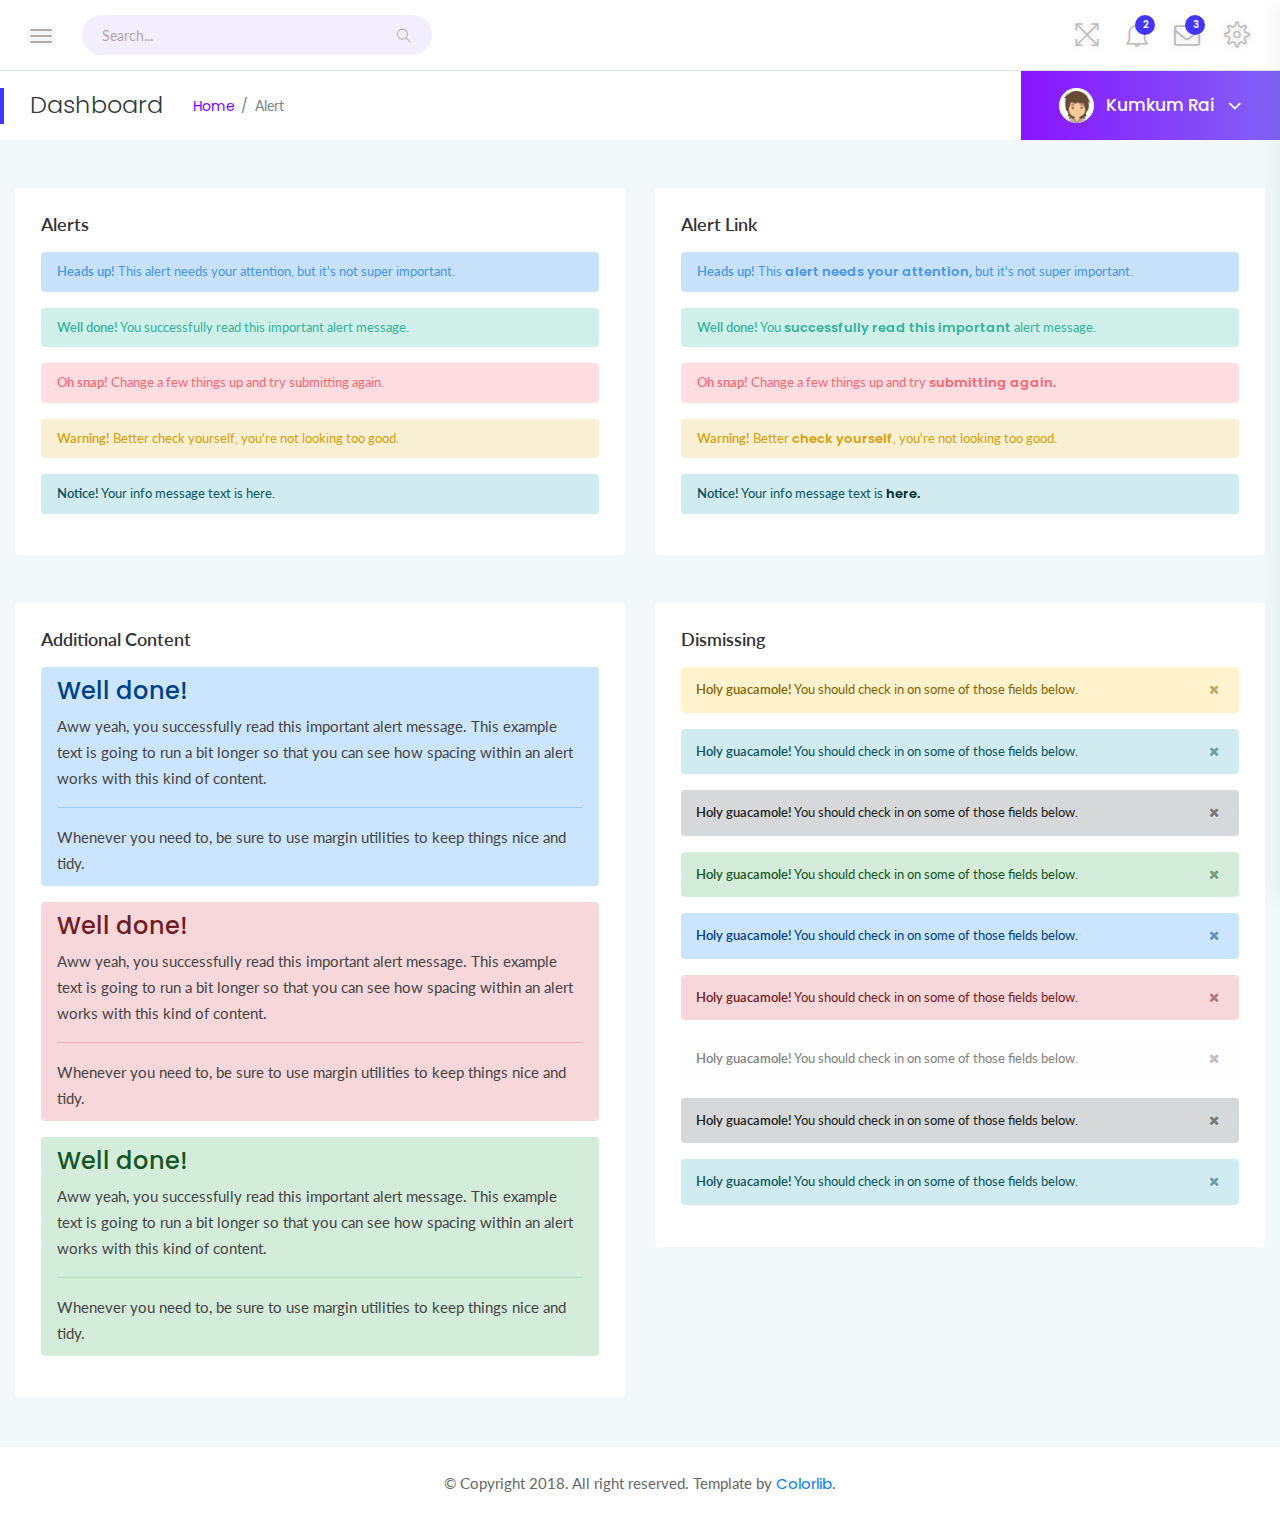
<file: gui/theme/alert.html>
<!doctype html>
<html class="no-js" lang="en">

<head>
    <meta charset="utf-8">
    <meta http-equiv="x-ua-compatible" content="ie=edge">
    <title>Alert - srtdash</title>
    <meta name="viewport" content="width=device-width, initial-scale=1">
    <link rel="shortcut icon" type="image/png" href="assets/images/icon/favicon.ico">
    <link rel="stylesheet" href="assets/css/bootstrap.min.css">
    <link rel="stylesheet" href="assets/css/font-awesome.min.css">
    <link rel="stylesheet" href="assets/css/themify-icons.css">
    <link rel="stylesheet" href="assets/css/metisMenu.css">
    <link rel="stylesheet" href="assets/css/owl.carousel.min.css">
    <!-- amcharts css -->
    <link rel="stylesheet" href="https://www.amcharts.com/lib/3/plugins/export/export.css" type="text/css" media="all" />
    <!-- style css -->
    <link rel="stylesheet" href="assets/css/typography.css">
    <link rel="stylesheet" href="assets/css/default-css.css">
    <link rel="stylesheet" href="assets/css/styles.css">
    <link rel="stylesheet" href="assets/css/responsive.css">
    <!-- modernizr css -->
    <script src="assets/js/vendor/modernizr-2.8.3.min.js"></script>
</head>

<body>
    <!--[if lt IE 8]>
            <p class="browserupgrade">You are using an <strong>outdated</strong> browser. Please <a href="http://browsehappy.com/">upgrade your browser</a> to improve your experience.</p>
        <![endif]-->
    <!-- preloader area start -->
    <div id="preloader">
        <div class="loader"></div>
    </div>
    <!-- preloader area end -->
    <!-- page container area start -->
    <div class="page-container">
        <!-- sidebar menu area start -->
        <div class="sidebar-menu">
            <div class="sidebar-header">
                <div class="logo">
                    <a href="index.html"><img src="assets/images/icon/logo.png" alt="logo"></a>
                </div>
            </div>
            <div class="main-menu">
                <div class="menu-inner">
                    <nav>
                        <ul class="metismenu" id="menu">
                            <li>
                                <a href="javascript:void(0)" aria-expanded="true"><i class="ti-dashboard"></i><span>dashboard</span></a>
                                <ul class="collapse">
                                    <li><a href="index.html">ICO dashboard</a></li>
                                    <li><a href="index2.html">Ecommerce dashboard</a></li>
                                    <li><a href="index3.html">SEO dashboard</a></li>
                                </ul>
                            </li>
                            <li>
                                <a href="javascript:void(0)" aria-expanded="true"><i class="ti-layout-sidebar-left"></i><span>Sidebar
                                        Types
                                    </span></a>
                                <ul class="collapse">
                                    <li><a href="index.html">Left Sidebar</a></li>
                                    <li><a href="index3-horizontalmenu.html">Horizontal Sidebar</a></li>
                                </ul>
                            </li>
                            <li>
                                <a href="javascript:void(0)" aria-expanded="true"><i class="ti-pie-chart"></i><span>Charts</span></a>
                                <ul class="collapse">
                                    <li><a href="barchart.html">bar chart</a></li>
                                    <li><a href="linechart.html">line Chart</a></li>
                                    <li><a href="piechart.html">pie chart</a></li>
                                </ul>
                            </li>
                            <li class="active">
                                <a href="javascript:void(0)" aria-expanded="true"><i class="ti-palette"></i><span>UI Features</span></a>
                                <ul class="collapse">
                                    <li><a href="accordion.html">Accordion</a></li>
                                    <li class="active"><a href="alert.html">Alert</a></li>
                                    <li><a href="badge.html">Badge</a></li>
                                    <li><a href="button.html">Button</a></li>
                                    <li><a href="button-group.html">Button Group</a></li>
                                    <li><a href="cards.html">Cards</a></li>
                                    <li><a href="dropdown.html">Dropdown</a></li>
                                    <li><a href="list-group.html">List Group</a></li>
                                    <li><a href="media-object.html">Media Object</a></li>
                                    <li><a href="modal.html">Modal</a></li>
                                    <li><a href="pagination.html">Pagination</a></li>
                                    <li><a href="popovers.html">Popover</a></li>
                                    <li><a href="progressbar.html">Progressbar</a></li>
                                    <li><a href="tab.html">Tab</a></li>
                                    <li><a href="typography.html">Typography</a></li>
                                    <li><a href="form.html">Form</a></li>
                                    <li><a href="grid.html">grid system</a></li>
                                </ul>
                            </li>
                            <li>
                                <a href="javascript:void(0)" aria-expanded="true"><i class="ti-slice"></i><span>icons</span></a>
                                <ul class="collapse">
                                    <li><a href="fontawesome.html">fontawesome icons</a></li>
                                    <li><a href="themify.html">themify icons</a></li>
                                </ul>
                            </li>
                            <li>
                                <a href="javascript:void(0)" aria-expanded="true"><i class="fa fa-table"></i>
                                    <span>Tables</span></a>
                                <ul class="collapse">
                                    <li><a href="table-basic.html">basic table</a></li>
                                    <li><a href="table-layout.html">table layout</a></li>
                                    <li><a href="datatable.html">datatable</a></li>
                                </ul>
                            </li>
                            <li><a href="maps.html"><i class="ti-map-alt"></i> <span>maps</span></a></li>
                            <li><a href="invoice.html"><i class="ti-receipt"></i> <span>Invoice Summary</span></a></li>
                            <li>
                                <a href="javascript:void(0)" aria-expanded="true"><i class="ti-layers-alt"></i> <span>Pages</span></a>
                                <ul class="collapse">
                                    <li><a href="login.html">Login</a></li>
                                    <li><a href="login2.html">Login 2</a></li>
                                    <li><a href="login3.html">Login 3</a></li>
                                    <li><a href="register.html">Register</a></li>
                                    <li><a href="register2.html">Register 2</a></li>
                                    <li><a href="register3.html">Register 3</a></li>
                                    <li><a href="register4.html">Register 4</a></li>
                                    <li><a href="screenlock.html">Lock Screen</a></li>
                                    <li><a href="screenlock2.html">Lock Screen 2</a></li>
                                    <li><a href="reset-pass.html">reset password</a></li>
                                    <li><a href="pricing.html">Pricing</a></li>
                                </ul>
                            </li>
                            <li>
                                <a href="javascript:void(0)" aria-expanded="true"><i class="fa fa-exclamation-triangle"></i>
                                    <span>Error</span></a>
                                <ul class="collapse">
                                    <li><a href="404.html">Error 404</a></li>
                                    <li><a href="403.html">Error 403</a></li>
                                    <li><a href="500.html">Error 500</a></li>
                                </ul>
                            </li>
                            <li>
                                <a href="javascript:void(0)" aria-expanded="true"><i class="fa fa-align-left"></i> <span>Multi
                                        level menu</span></a>
                                <ul class="collapse">
                                    <li><a href="#">Item level (1)</a></li>
                                    <li><a href="#">Item level (1)</a></li>
                                    <li><a href="#" aria-expanded="true">Item level (1)</a>
                                        <ul class="collapse">
                                            <li><a href="#">Item level (2)</a></li>
                                            <li><a href="#">Item level (2)</a></li>
                                            <li><a href="#">Item level (2)</a></li>
                                        </ul>
                                    </li>
                                    <li><a href="#">Item level (1)</a></li>
                                </ul>
                            </li>
                        </ul>
                    </nav>
                </div>
            </div>
        </div>
        <!-- sidebar menu area end -->
        <!-- main content area start -->
        <div class="main-content">
            <!-- header area start -->
            <div class="header-area">
                <div class="row align-items-center">
                    <!-- nav and search button -->
                    <div class="col-md-6 col-sm-8 clearfix">
                        <div class="nav-btn pull-left">
                            <span></span>
                            <span></span>
                            <span></span>
                        </div>
                        <div class="search-box pull-left">
                            <form action="#">
                                <input type="text" name="search" placeholder="Search..." required>
                                <i class="ti-search"></i>
                            </form>
                        </div>
                    </div>
                    <!-- profile info & task notification -->
                    <div class="col-md-6 col-sm-4 clearfix">
                        <ul class="notification-area pull-right">
                            <li id="full-view"><i class="ti-fullscreen"></i></li>
                            <li id="full-view-exit"><i class="ti-zoom-out"></i></li>
                            <li class="dropdown">
                                <i class="ti-bell dropdown-toggle" data-toggle="dropdown">
                                    <span>2</span>
                                </i>
                                <div class="dropdown-menu bell-notify-box notify-box">
                                    <span class="notify-title">You have 3 new notifications <a href="#">view all</a></span>
                                    <div class="nofity-list">
                                        <a href="#" class="notify-item">
                                            <div class="notify-thumb"><i class="ti-key btn-danger"></i></div>
                                            <div class="notify-text">
                                                <p>You have Changed Your Password</p>
                                                <span>Just Now</span>
                                            </div>
                                        </a>
                                        <a href="#" class="notify-item">
                                            <div class="notify-thumb"><i class="ti-comments-smiley btn-info"></i></div>
                                            <div class="notify-text">
                                                <p>New Commetns On Post</p>
                                                <span>30 Seconds ago</span>
                                            </div>
                                        </a>
                                        <a href="#" class="notify-item">
                                            <div class="notify-thumb"><i class="ti-key btn-primary"></i></div>
                                            <div class="notify-text">
                                                <p>Some special like you</p>
                                                <span>Just Now</span>
                                            </div>
                                        </a>
                                        <a href="#" class="notify-item">
                                            <div class="notify-thumb"><i class="ti-comments-smiley btn-info"></i></div>
                                            <div class="notify-text">
                                                <p>New Commetns On Post</p>
                                                <span>30 Seconds ago</span>
                                            </div>
                                        </a>
                                        <a href="#" class="notify-item">
                                            <div class="notify-thumb"><i class="ti-key btn-primary"></i></div>
                                            <div class="notify-text">
                                                <p>Some special like you</p>
                                                <span>Just Now</span>
                                            </div>
                                        </a>
                                        <a href="#" class="notify-item">
                                            <div class="notify-thumb"><i class="ti-key btn-danger"></i></div>
                                            <div class="notify-text">
                                                <p>You have Changed Your Password</p>
                                                <span>Just Now</span>
                                            </div>
                                        </a>
                                        <a href="#" class="notify-item">
                                            <div class="notify-thumb"><i class="ti-key btn-danger"></i></div>
                                            <div class="notify-text">
                                                <p>You have Changed Your Password</p>
                                                <span>Just Now</span>
                                            </div>
                                        </a>
                                    </div>
                                </div>
                            </li>
                            <li class="dropdown">
                                <i class="fa fa-envelope-o dropdown-toggle" data-toggle="dropdown"><span>3</span></i>
                                <div class="dropdown-menu notify-box nt-enveloper-box">
                                    <span class="notify-title">You have 3 new notifications <a href="#">view all</a></span>
                                    <div class="nofity-list">
                                        <a href="#" class="notify-item">
                                            <div class="notify-thumb">
                                                <img src="assets/images/author/author-img1.jpg" alt="image">
                                            </div>
                                            <div class="notify-text">
                                                <p>Aglae Mayer</p>
                                                <span class="msg">Hey I am waiting for you...</span>
                                                <span>3:15 PM</span>
                                            </div>
                                        </a>
                                        <a href="#" class="notify-item">
                                            <div class="notify-thumb">
                                                <img src="assets/images/author/author-img2.jpg" alt="image">
                                            </div>
                                            <div class="notify-text">
                                                <p>Aglae Mayer</p>
                                                <span class="msg">When you can connect with me...</span>
                                                <span>3:15 PM</span>
                                            </div>
                                        </a>
                                        <a href="#" class="notify-item">
                                            <div class="notify-thumb">
                                                <img src="assets/images/author/author-img3.jpg" alt="image">
                                            </div>
                                            <div class="notify-text">
                                                <p>Aglae Mayer</p>
                                                <span class="msg">I missed you so much...</span>
                                                <span>3:15 PM</span>
                                            </div>
                                        </a>
                                        <a href="#" class="notify-item">
                                            <div class="notify-thumb">
                                                <img src="assets/images/author/author-img4.jpg" alt="image">
                                            </div>
                                            <div class="notify-text">
                                                <p>Aglae Mayer</p>
                                                <span class="msg">Your product is completely Ready...</span>
                                                <span>3:15 PM</span>
                                            </div>
                                        </a>
                                        <a href="#" class="notify-item">
                                            <div class="notify-thumb">
                                                <img src="assets/images/author/author-img2.jpg" alt="image">
                                            </div>
                                            <div class="notify-text">
                                                <p>Aglae Mayer</p>
                                                <span class="msg">Hey I am waiting for you...</span>
                                                <span>3:15 PM</span>
                                            </div>
                                        </a>
                                        <a href="#" class="notify-item">
                                            <div class="notify-thumb">
                                                <img src="assets/images/author/author-img1.jpg" alt="image">
                                            </div>
                                            <div class="notify-text">
                                                <p>Aglae Mayer</p>
                                                <span class="msg">Hey I am waiting for you...</span>
                                                <span>3:15 PM</span>
                                            </div>
                                        </a>
                                        <a href="#" class="notify-item">
                                            <div class="notify-thumb">
                                                <img src="assets/images/author/author-img3.jpg" alt="image">
                                            </div>
                                            <div class="notify-text">
                                                <p>Aglae Mayer</p>
                                                <span class="msg">Hey I am waiting for you...</span>
                                                <span>3:15 PM</span>
                                            </div>
                                        </a>
                                    </div>
                                </div>
                            </li>
                            <li class="settings-btn">
                                <i class="ti-settings"></i>
                            </li>
                        </ul>
                    </div>
                </div>
            </div>
            <!-- header area end -->
            <!-- page title area start -->
            <div class="page-title-area">
                <div class="row align-items-center">
                    <div class="col-sm-6">
                        <div class="breadcrumbs-area clearfix">
                            <h4 class="page-title pull-left">Dashboard</h4>
                            <ul class="breadcrumbs pull-left">
                                <li><a href="index.html">Home</a></li>
                                <li><span>Alert</span></li>
                            </ul>
                        </div>
                    </div>
                    <div class="col-sm-6 clearfix">
                        <div class="user-profile pull-right">
                            <img class="avatar user-thumb" src="assets/images/author/avatar.png" alt="avatar">
                            <h4 class="user-name dropdown-toggle" data-toggle="dropdown">Kumkum Rai <i class="fa fa-angle-down"></i></h4>
                            <div class="dropdown-menu">
                                <a class="dropdown-item" href="#">Message</a>
                                <a class="dropdown-item" href="#">Settings</a>
                                <a class="dropdown-item" href="#">Log Out</a>
                            </div>
                        </div>
                    </div>
                </div>
            </div>
            <!-- page title area end -->
            <div class="main-content-inner">
                <!-- alert srea start -->
                <div class="alert-area">
                    <div class="row">
                        <!-- normal alert area start -->
                        <div class="col-lg-6 mt-5">
                            <div class="card">
                                <div class="card-body">
                                    <h4 class="header-title">alerts</h4>
                                    <div class="alert-items">
                                        <div class="alert alert-primary" role="alert">
                                            <strong>Heads up!</strong> This alert needs your attention, but it's not super important.
                                        </div>
                                        <div class="alert alert-success" role="alert">
                                            <strong>Well done!</strong> You successfully read this important alert message.
                                        </div>
                                        <div class="alert alert-danger" role="alert">
                                            <strong>Oh snap!</strong> Change a few things up and try submitting again.
                                        </div>
                                        <div class="alert alert-warning" role="alert">
                                            <strong>Warning!</strong> Better check yourself, you're not looking too good.
                                        </div>
                                        <div class="alert alert-info" role="alert">
                                            <strong>Notice!</strong> Your info message text is here.
                                        </div>
                                    </div>
                                </div>
                            </div>
                        </div>
                        <!-- normal alert area end -->
                        <!-- link alert area start -->
                        <div class="col-lg-6 mt-5">
                            <div class="card">
                                <div class="card-body">
                                    <h4 class="header-title">alert link</h4>
                                    <div class="alert-items">
                                        <div class="alert alert-primary" role="alert">
                                            <strong>Heads up!</strong> This <a href="#" class="alert-link">alert needs your
                                                attention,
                                            </a>but it's not super important.
                                        </div>
                                        <div class="alert alert-success" role="alert">
                                            <strong>Well done!</strong> You <a href="#" class="alert-link">successfully read
                                                this important</a> alert message.
                                        </div>
                                        <div class="alert alert-danger" role="alert">
                                            <strong>Oh snap!</strong> Change a few things up and try <a href="#" class="alert-link">submitting
                                                again.
                                            </a>
                                        </div>
                                        <div class="alert alert-warning" role="alert">
                                            <strong>Warning!</strong> Better <a href="#" class="alert-link">check yourself</a>, you're not looking too good.
                                        </div>
                                        <div class="alert alert-info" role="alert">
                                            <strong>Notice!</strong> Your info message text is <a href="#" class="alert-link">here.</a>
                                        </div>
                                    </div>
                                </div>
                            </div>
                        </div>
                        <!-- link alert area end -->
                        <!-- additional content area start -->
                        <div class="col-lg-6 mt-5">
                            <div class="card">
                                <div class="card-body">
                                    <h4 class="header-title">Additional Content</h4>
                                    <div class="additional-content">
                                        <div class="alert alert-primary" role="alert">
                                            <h4 class="alert-heading">Well done!</h4>
                                            <p>Aww yeah, you successfully read this important alert message. This example text is going to run a bit longer so that you can see how spacing within an alert works with this kind of content.</p>
                                            <hr>
                                            <p class="mb-0">Whenever you need to, be sure to use margin utilities to keep things nice and tidy.</p>
                                        </div>
                                        <div class="alert alert-danger" role="alert">
                                            <h4 class="alert-heading">Well done!</h4>
                                            <p>Aww yeah, you successfully read this important alert message. This example text is going to run a bit longer so that you can see how spacing within an alert works with this kind of content.</p>
                                            <hr>
                                            <p class="mb-0">Whenever you need to, be sure to use margin utilities to keep things nice and tidy.</p>
                                        </div>
                                        <div class="alert alert-success" role="alert">
                                            <h4 class="alert-heading">Well done!</h4>
                                            <p>Aww yeah, you successfully read this important alert message. This example text is going to run a bit longer so that you can see how spacing within an alert works with this kind of content.</p>
                                            <hr>
                                            <p class="mb-0">Whenever you need to, be sure to use margin utilities to keep things nice and tidy.</p>
                                        </div>
                                    </div>
                                </div>
                            </div>
                        </div>
                        <!-- additional content area end -->
                        <!-- dismiss alert area start -->
                        <div class="col-lg-6 mt-5">
                            <div class="card">
                                <div class="card-body">
                                    <h4 class="header-title">Dismissing</h4>
                                    <div class="alert-dismiss">
                                        <div class="alert alert-warning alert-dismissible fade show" role="alert">
                                            <strong>Holy guacamole!</strong> You should check in on some of those fields below.
                                            <button type="button" class="close" data-dismiss="alert" aria-label="Close"><span class="fa fa-times"></span>
                                            </button>
                                        </div>
                                        <div class="alert alert-info alert-dismissible fade show" role="alert">
                                            <strong>Holy guacamole!</strong> You should check in on some of those fields below.
                                            <button type="button" class="close" data-dismiss="alert" aria-label="Close">
                                                <span class="fa fa-times"></span>
                                            </button>
                                        </div>
                                        <div class="alert alert-dark alert-dismissible fade show" role="alert">
                                            <strong>Holy guacamole!</strong> You should check in on some of those fields below.
                                            <button type="button" class="close" data-dismiss="alert" aria-label="Close">
                                                <span class="fa fa-times"></span>
                                            </button>
                                        </div>
                                        <div class="alert alert-success alert-dismissible fade show" role="alert">
                                            <strong>Holy guacamole!</strong> You should check in on some of those fields below.
                                            <button type="button" class="close" data-dismiss="alert" aria-label="Close">
                                                <span class="fa fa-times"></span>
                                            </button>
                                        </div>
                                        <div class="alert alert-primary alert-dismissible fade show" role="alert">
                                            <strong>Holy guacamole!</strong> You should check in on some of those fields below.
                                            <button type="button" class="close" data-dismiss="alert" aria-label="Close">
                                                <span class="fa fa-times"></span>
                                            </button>
                                        </div>
                                        <div class="alert alert-danger alert-dismissible fade show" role="alert">
                                            <strong>Holy guacamole!</strong> You should check in on some of those fields below.
                                            <button type="button" class="close" data-dismiss="alert" aria-label="Close">
                                                <span class="fa fa-times"></span>
                                            </button>
                                        </div>
                                        <div class="alert alert-light alert-dismissible fade show" role="alert">
                                            <strong>Holy guacamole!</strong> You should check in on some of those fields below.
                                            <button type="button" class="close" data-dismiss="alert" aria-label="Close">
                                                <span class="fa fa-times"></span>
                                            </button>
                                        </div>
                                        <div class="alert alert-dark alert-dismissible fade show" role="alert">
                                            <strong>Holy guacamole!</strong> You should check in on some of those fields below.
                                            <button type="button" class="close" data-dismiss="alert" aria-label="Close">
                                                <span class="fa fa-times"></span>
                                            </button>
                                        </div>
                                        <div class="alert alert-info alert-dismissible fade show" role="alert">
                                            <strong>Holy guacamole!</strong> You should check in on some of those fields below.
                                            <button type="button" class="close" data-dismiss="alert" aria-label="Close">
                                                <span class="fa fa-times"></span>
                                            </button>
                                        </div>
                                    </div>
                                </div>
                            </div>
                        </div>
                        <!-- dismiss alert area end -->
                    </div>
                </div>
                <!-- alert srea end -->
            </div>
        </div>
        <!-- main content area end -->
        <!-- footer area start-->
        <footer>
            <div class="footer-area">
                <p>© Copyright 2018. All right reserved. Template by <a href="https://colorlib.com/wp/">Colorlib</a>.</p>
            </div>
        </footer>
        <!-- footer area end-->
    </div>
    <!-- page container area end -->
    <!-- offset area start -->
    <div class="offset-area">
        <div class="offset-close"><i class="ti-close"></i></div>
        <ul class="nav offset-menu-tab">
            <li><a class="active" data-toggle="tab" href="#activity">Activity</a></li>
            <li><a data-toggle="tab" href="#settings">Settings</a></li>
        </ul>
        <div class="offset-content tab-content">
            <div id="activity" class="tab-pane fade in show active">
                <div class="recent-activity">
                    <div class="timeline-task">
                        <div class="icon bg1">
                            <i class="fa fa-envelope"></i>
                        </div>
                        <div class="tm-title">
                            <h4>Rashed sent you an email</h4>
                            <span class="time"><i class="ti-time"></i>09:35</span>
                        </div>
                        <p>Lorem ipsum dolor sit amet consectetur adipisicing elit. Esse distinctio itaque at.
                        </p>
                    </div>
                    <div class="timeline-task">
                        <div class="icon bg2">
                            <i class="fa fa-check"></i>
                        </div>
                        <div class="tm-title">
                            <h4>Added</h4>
                            <span class="time"><i class="ti-time"></i>7 Minutes Ago</span>
                        </div>
                        <p>Lorem ipsum dolor sit amet consectetur.
                        </p>
                    </div>
                    <div class="timeline-task">
                        <div class="icon bg2">
                            <i class="fa fa-exclamation-triangle"></i>
                        </div>
                        <div class="tm-title">
                            <h4>You missed you Password!</h4>
                            <span class="time"><i class="ti-time"></i>09:20 Am</span>
                        </div>
                    </div>
                    <div class="timeline-task">
                        <div class="icon bg3">
                            <i class="fa fa-bomb"></i>
                        </div>
                        <div class="tm-title">
                            <h4>Member waiting for you Attention</h4>
                            <span class="time"><i class="ti-time"></i>09:35</span>
                        </div>
                        <p>Lorem ipsum dolor sit amet consectetur adipisicing elit. Esse distinctio itaque at.
                        </p>
                    </div>
                    <div class="timeline-task">
                        <div class="icon bg3">
                            <i class="ti-signal"></i>
                        </div>
                        <div class="tm-title">
                            <h4>You Added Kaji Patha few minutes ago</h4>
                            <span class="time"><i class="ti-time"></i>01 minutes ago</span>
                        </div>
                        <p>Lorem ipsum dolor sit amet consectetur adipisicing elit. Esse distinctio itaque at.
                        </p>
                    </div>
                    <div class="timeline-task">
                        <div class="icon bg1">
                            <i class="fa fa-envelope"></i>
                        </div>
                        <div class="tm-title">
                            <h4>Ratul Hamba sent you an email</h4>
                            <span class="time"><i class="ti-time"></i>09:35</span>
                        </div>
                        <p>Hello sir , where are you, i am egerly waiting for you.
                        </p>
                    </div>
                    <div class="timeline-task">
                        <div class="icon bg2">
                            <i class="fa fa-exclamation-triangle"></i>
                        </div>
                        <div class="tm-title">
                            <h4>Rashed sent you an email</h4>
                            <span class="time"><i class="ti-time"></i>09:35</span>
                        </div>
                        <p>Lorem ipsum dolor sit amet consectetur adipisicing elit. Esse distinctio itaque at.
                        </p>
                    </div>
                    <div class="timeline-task">
                        <div class="icon bg2">
                            <i class="fa fa-exclamation-triangle"></i>
                        </div>
                        <div class="tm-title">
                            <h4>Rashed sent you an email</h4>
                            <span class="time"><i class="ti-time"></i>09:35</span>
                        </div>
                    </div>
                    <div class="timeline-task">
                        <div class="icon bg3">
                            <i class="fa fa-bomb"></i>
                        </div>
                        <div class="tm-title">
                            <h4>Rashed sent you an email</h4>
                            <span class="time"><i class="ti-time"></i>09:35</span>
                        </div>
                        <p>Lorem ipsum dolor sit amet consectetur adipisicing elit. Esse distinctio itaque at.
                        </p>
                    </div>
                    <div class="timeline-task">
                        <div class="icon bg3">
                            <i class="ti-signal"></i>
                        </div>
                        <div class="tm-title">
                            <h4>Rashed sent you an email</h4>
                            <span class="time"><i class="ti-time"></i>09:35</span>
                        </div>
                        <p>Lorem ipsum dolor sit amet consectetur adipisicing elit. Esse distinctio itaque at.
                        </p>
                    </div>
                </div>
            </div>
            <div id="settings" class="tab-pane fade">
                <div class="offset-settings">
                    <h4>General Settings</h4>
                    <div class="settings-list">
                        <div class="s-settings">
                            <div class="s-sw-title">
                                <h5>Notifications</h5>
                                <div class="s-swtich">
                                    <input type="checkbox" id="switch1" />
                                    <label for="switch1">Toggle</label>
                                </div>
                            </div>
                            <p>Keep it 'On' When you want to get all the notification.</p>
                        </div>
                        <div class="s-settings">
                            <div class="s-sw-title">
                                <h5>Show recent activity</h5>
                                <div class="s-swtich">
                                    <input type="checkbox" id="switch2" />
                                    <label for="switch2">Toggle</label>
                                </div>
                            </div>
                            <p>The for attribute is necessary to bind our custom checkbox with the input.</p>
                        </div>
                        <div class="s-settings">
                            <div class="s-sw-title">
                                <h5>Show your emails</h5>
                                <div class="s-swtich">
                                    <input type="checkbox" id="switch3" />
                                    <label for="switch3">Toggle</label>
                                </div>
                            </div>
                            <p>Show email so that easily find you.</p>
                        </div>
                        <div class="s-settings">
                            <div class="s-sw-title">
                                <h5>Show Task statistics</h5>
                                <div class="s-swtich">
                                    <input type="checkbox" id="switch4" />
                                    <label for="switch4">Toggle</label>
                                </div>
                            </div>
                            <p>The for attribute is necessary to bind our custom checkbox with the input.</p>
                        </div>
                        <div class="s-settings">
                            <div class="s-sw-title">
                                <h5>Notifications</h5>
                                <div class="s-swtich">
                                    <input type="checkbox" id="switch5" />
                                    <label for="switch5">Toggle</label>
                                </div>
                            </div>
                            <p>Use checkboxes when looking for yes or no answers.</p>
                        </div>
                    </div>
                </div>
            </div>
        </div>
    </div>
    <!-- offset area end -->
    <!-- jquery latest version -->
    <script src="assets/js/vendor/jquery-2.2.4.min.js"></script>
    <!-- bootstrap 4 js -->
    <script src="assets/js/popper.min.js"></script>
    <script src="assets/js/bootstrap.min.js"></script>
    <script src="assets/js/owl.carousel.min.js"></script>
    <script src="assets/js/metisMenu.min.js"></script>
    <script src="assets/js/jquery.slimscroll.min.js"></script>
    <script src="assets/js/jquery.slicknav.min.js"></script>
    <!-- others plugins -->
    <script src="assets/js/plugins.js"></script>
    <script src="assets/js/scripts.js"></script>
</body>

</html>
</file>
<file: gui/assets/css/themify-icons.css>
@font-face {
	font-family: 'themify';
	src:url('../fonts/themify.eot?-fvbane');
	src:url('../fonts/themify.eot?#iefix-fvbane') format('embedded-opentype'),
		url('../fonts/themify.woff?-fvbane') format('woff'),
		url('../fonts/themify.ttf?-fvbane') format('truetype'),
		url('../fonts/themify.svg?-fvbane#themify') format('svg');
	font-weight: normal;
	font-style: normal;
}

[class^="ti-"], [class*=" ti-"] {
	font-family: 'themify';
	speak: none;
	font-style: normal;
	font-weight: normal;
	font-variant: normal;
	text-transform: none;
	line-height: 1;

	/* Better Font Rendering =========== */
	-webkit-font-smoothing: antialiased;
	-moz-osx-font-smoothing: grayscale;
}

.ti-wand:before {
	content: "\e600";
}
.ti-volume:before {
	content: "\e601";
}
.ti-user:before {
	content: "\e602";
}
.ti-unlock:before {
	content: "\e603";
}
.ti-unlink:before {
	content: "\e604";
}
.ti-trash:before {
	content: "\e605";
}
.ti-thought:before {
	content: "\e606";
}
.ti-target:before {
	content: "\e607";
}
.ti-tag:before {
	content: "\e608";
}
.ti-tablet:before {
	content: "\e609";
}
.ti-star:before {
	content: "\e60a";
}
.ti-spray:before {
	content: "\e60b";
}
.ti-signal:before {
	content: "\e60c";
}
.ti-shopping-cart:before {
	content: "\e60d";
}
.ti-shopping-cart-full:before {
	content: "\e60e";
}
.ti-settings:before {
	content: "\e60f";
}
.ti-search:before {
	content: "\e610";
}
.ti-zoom-in:before {
	content: "\e611";
}
.ti-zoom-out:before {
	content: "\e612";
}
.ti-cut:before {
	content: "\e613";
}
.ti-ruler:before {
	content: "\e614";
}
.ti-ruler-pencil:before {
	content: "\e615";
}
.ti-ruler-alt:before {
	content: "\e616";
}
.ti-bookmark:before {
	content: "\e617";
}
.ti-bookmark-alt:before {
	content: "\e618";
}
.ti-reload:before {
	content: "\e619";
}
.ti-plus:before {
	content: "\e61a";
}
.ti-pin:before {
	content: "\e61b";
}
.ti-pencil:before {
	content: "\e61c";
}
.ti-pencil-alt:before {
	content: "\e61d";
}
.ti-paint-roller:before {
	content: "\e61e";
}
.ti-paint-bucket:before {
	content: "\e61f";
}
.ti-na:before {
	content: "\e620";
}
.ti-mobile:before {
	content: "\e621";
}
.ti-minus:before {
	content: "\e622";
}
.ti-medall:before {
	content: "\e623";
}
.ti-medall-alt:before {
	content: "\e624";
}
.ti-marker:before {
	content: "\e625";
}
.ti-marker-alt:before {
	content: "\e626";
}
.ti-arrow-up:before {
	content: "\e627";
}
.ti-arrow-right:before {
	content: "\e628";
}
.ti-arrow-left:before {
	content: "\e629";
}
.ti-arrow-down:before {
	content: "\e62a";
}
.ti-lock:before {
	content: "\e62b";
}
.ti-location-arrow:before {
	content: "\e62c";
}
.ti-link:before {
	content: "\e62d";
}
.ti-layout:before {
	content: "\e62e";
}
.ti-layers:before {
	content: "\e62f";
}
.ti-layers-alt:before {
	content: "\e630";
}
.ti-key:before {
	content: "\e631";
}
.ti-import:before {
	content: "\e632";
}
.ti-image:before {
	content: "\e633";
}
.ti-heart:before {
	content: "\e634";
}
.ti-heart-broken:before {
	content: "\e635";
}
.ti-hand-stop:before {
	content: "\e636";
}
.ti-hand-open:before {
	content: "\e637";
}
.ti-hand-drag:before {
	content: "\e638";
}
.ti-folder:before {
	content: "\e639";
}
.ti-flag:before {
	content: "\e63a";
}
.ti-flag-alt:before {
	content: "\e63b";
}
.ti-flag-alt-2:before {
	content: "\e63c";
}
.ti-eye:before {
	content: "\e63d";
}
.ti-export:before {
	content: "\e63e";
}
.ti-exchange-vertical:before {
	content: "\e63f";
}
.ti-desktop:before {
	content: "\e640";
}
.ti-cup:before {
	content: "\e641";
}
.ti-crown:before {
	content: "\e642";
}
.ti-comments:before {
	content: "\e643";
}
.ti-comment:before {
	content: "\e644";
}
.ti-comment-alt:before {
	content: "\e645";
}
.ti-close:before {
	content: "\e646";
}
.ti-clip:before {
	content: "\e647";
}
.ti-angle-up:before {
	content: "\e648";
}
.ti-angle-right:before {
	content: "\e649";
}
.ti-angle-left:before {
	content: "\e64a";
}
.ti-angle-down:before {
	content: "\e64b";
}
.ti-check:before {
	content: "\e64c";
}
.ti-check-box:before {
	content: "\e64d";
}
.ti-camera:before {
	content: "\e64e";
}
.ti-announcement:before {
	content: "\e64f";
}
.ti-brush:before {
	content: "\e650";
}
.ti-briefcase:before {
	content: "\e651";
}
.ti-bolt:before {
	content: "\e652";
}
.ti-bolt-alt:before {
	content: "\e653";
}
.ti-blackboard:before {
	content: "\e654";
}
.ti-bag:before {
	content: "\e655";
}
.ti-move:before {
	content: "\e656";
}
.ti-arrows-vertical:before {
	content: "\e657";
}
.ti-arrows-horizontal:before {
	content: "\e658";
}
.ti-fullscreen:before {
	content: "\e659";
}
.ti-arrow-top-right:before {
	content: "\e65a";
}
.ti-arrow-top-left:before {
	content: "\e65b";
}
.ti-arrow-circle-up:before {
	content: "\e65c";
}
.ti-arrow-circle-right:before {
	content: "\e65d";
}
.ti-arrow-circle-left:before {
	content: "\e65e";
}
.ti-arrow-circle-down:before {
	content: "\e65f";
}
.ti-angle-double-up:before {
	content: "\e660";
}
.ti-angle-double-right:before {
	content: "\e661";
}
.ti-angle-double-left:before {
	content: "\e662";
}
.ti-angle-double-down:before {
	content: "\e663";
}
.ti-zip:before {
	content: "\e664";
}
.ti-world:before {
	content: "\e665";
}
.ti-wheelchair:before {
	content: "\e666";
}
.ti-view-list:before {
	content: "\e667";
}
.ti-view-list-alt:before {
	content: "\e668";
}
.ti-view-grid:before {
	content: "\e669";
}
.ti-uppercase:before {
	content: "\e66a";
}
.ti-upload:before {
	content: "\e66b";
}
.ti-underline:before {
	content: "\e66c";
}
.ti-truck:before {
	content: "\e66d";
}
.ti-timer:before {
	content: "\e66e";
}
.ti-ticket:before {
	content: "\e66f";
}
.ti-thumb-up:before {
	content: "\e670";
}
.ti-thumb-down:before {
	content: "\e671";
}
.ti-text:before {
	content: "\e672";
}
.ti-stats-up:before {
	content: "\e673";
}
.ti-stats-down:before {
	content: "\e674";
}
.ti-split-v:before {
	content: "\e675";
}
.ti-split-h:before {
	content: "\e676";
}
.ti-smallcap:before {
	content: "\e677";
}
.ti-shine:before {
	content: "\e678";
}
.ti-shift-right:before {
	content: "\e679";
}
.ti-shift-left:before {
	content: "\e67a";
}
.ti-shield:before {
	content: "\e67b";
}
.ti-notepad:before {
	content: "\e67c";
}
.ti-server:before {
	content: "\e67d";
}
.ti-quote-right:before {
	content: "\e67e";
}
.ti-quote-left:before {
	content: "\e67f";
}
.ti-pulse:before {
	content: "\e680";
}
.ti-printer:before {
	content: "\e681";
}
.ti-power-off:before {
	content: "\e682";
}
.ti-plug:before {
	content: "\e683";
}
.ti-pie-chart:before {
	content: "\e684";
}
.ti-paragraph:before {
	content: "\e685";
}
.ti-panel:before {
	content: "\e686";
}
.ti-package:before {
	content: "\e687";
}
.ti-music:before {
	content: "\e688";
}
.ti-music-alt:before {
	content: "\e689";
}
.ti-mouse:before {
	content: "\e68a";
}
.ti-mouse-alt:before {
	content: "\e68b";
}
.ti-money:before {
	content: "\e68c";
}
.ti-microphone:before {
	content: "\e68d";
}
.ti-menu:before {
	content: "\e68e";
}
.ti-menu-alt:before {
	content: "\e68f";
}
.ti-map:before {
	content: "\e690";
}
.ti-map-alt:before {
	content: "\e691";
}
.ti-loop:before {
	content: "\e692";
}
.ti-location-pin:before {
	content: "\e693";
}
.ti-list:before {
	content: "\e694";
}
.ti-light-bulb:before {
	content: "\e695";
}
.ti-Italic:before {
	content: "\e696";
}
.ti-info:before {
	content: "\e697";
}
.ti-infinite:before {
	content: "\e698";
}
.ti-id-badge:before {
	content: "\e699";
}
.ti-hummer:before {
	content: "\e69a";
}
.ti-home:before {
	content: "\e69b";
}
.ti-help:before {
	content: "\e69c";
}
.ti-headphone:before {
	content: "\e69d";
}
.ti-harddrives:before {
	content: "\e69e";
}
.ti-harddrive:before {
	content: "\e69f";
}
.ti-gift:before {
	content: "\e6a0";
}
.ti-game:before {
	content: "\e6a1";
}
.ti-filter:before {
	content: "\e6a2";
}
.ti-files:before {
	content: "\e6a3";
}
.ti-file:before {
	content: "\e6a4";
}
.ti-eraser:before {
	content: "\e6a5";
}
.ti-envelope:before {
	content: "\e6a6";
}
.ti-download:before {
	content: "\e6a7";
}
.ti-direction:before {
	content: "\e6a8";
}
.ti-direction-alt:before {
	content: "\e6a9";
}
.ti-dashboard:before {
	content: "\e6aa";
}
.ti-control-stop:before {
	content: "\e6ab";
}
.ti-control-shuffle:before {
	content: "\e6ac";
}
.ti-control-play:before {
	content: "\e6ad";
}
.ti-control-pause:before {
	content: "\e6ae";
}
.ti-control-forward:before {
	content: "\e6af";
}
.ti-control-backward:before {
	content: "\e6b0";
}
.ti-cloud:before {
	content: "\e6b1";
}
.ti-cloud-up:before {
	content: "\e6b2";
}
.ti-cloud-down:before {
	content: "\e6b3";
}
.ti-clipboard:before {
	content: "\e6b4";
}
.ti-car:before {
	content: "\e6b5";
}
.ti-calendar:before {
	content: "\e6b6";
}
.ti-book:before {
	content: "\e6b7";
}
.ti-bell:before {
	content: "\e6b8";
}
.ti-basketball:before {
	content: "\e6b9";
}
.ti-bar-chart:before {
	content: "\e6ba";
}
.ti-bar-chart-alt:before {
	content: "\e6bb";
}
.ti-back-right:before {
	content: "\e6bc";
}
.ti-back-left:before {
	content: "\e6bd";
}
.ti-arrows-corner:before {
	content: "\e6be";
}
.ti-archive:before {
	content: "\e6bf";
}
.ti-anchor:before {
	content: "\e6c0";
}
.ti-align-right:before {
	content: "\e6c1";
}
.ti-align-left:before {
	content: "\e6c2";
}
.ti-align-justify:before {
	content: "\e6c3";
}
.ti-align-center:before {
	content: "\e6c4";
}
.ti-alert:before {
	content: "\e6c5";
}
.ti-alarm-clock:before {
	content: "\e6c6";
}
.ti-agenda:before {
	content: "\e6c7";
}
.ti-write:before {
	content: "\e6c8";
}
.ti-window:before {
	content: "\e6c9";
}
.ti-widgetized:before {
	content: "\e6ca";
}
.ti-widget:before {
	content: "\e6cb";
}
.ti-widget-alt:before {
	content: "\e6cc";
}
.ti-wallet:before {
	content: "\e6cd";
}
.ti-video-clapper:before {
	content: "\e6ce";
}
.ti-video-camera:before {
	content: "\e6cf";
}
.ti-vector:before {
	content: "\e6d0";
}
.ti-themify-logo:before {
	content: "\e6d1";
}
.ti-themify-favicon:before {
	content: "\e6d2";
}
.ti-themify-favicon-alt:before {
	content: "\e6d3";
}
.ti-support:before {
	content: "\e6d4";
}
.ti-stamp:before {
	content: "\e6d5";
}
.ti-split-v-alt:before {
	content: "\e6d6";
}
.ti-slice:before {
	content: "\e6d7";
}
.ti-shortcode:before {
	content: "\e6d8";
}
.ti-shift-right-alt:before {
	content: "\e6d9";
}
.ti-shift-left-alt:before {
	content: "\e6da";
}
.ti-ruler-alt-2:before {
	content: "\e6db";
}
.ti-receipt:before {
	content: "\e6dc";
}
.ti-pin2:before {
	content: "\e6dd";
}
.ti-pin-alt:before {
	content: "\e6de";
}
.ti-pencil-alt2:before {
	content: "\e6df";
}
.ti-palette:before {
	content: "\e6e0";
}
.ti-more:before {
	content: "\e6e1";
}
.ti-more-alt:before {
	content: "\e6e2";
}
.ti-microphone-alt:before {
	content: "\e6e3";
}
.ti-magnet:before {
	content: "\e6e4";
}
.ti-line-double:before {
	content: "\e6e5";
}
.ti-line-dotted:before {
	content: "\e6e6";
}
.ti-line-dashed:before {
	content: "\e6e7";
}
.ti-layout-width-full:before {
	content: "\e6e8";
}
.ti-layout-width-default:before {
	content: "\e6e9";
}
.ti-layout-width-default-alt:before {
	content: "\e6ea";
}
.ti-layout-tab:before {
	content: "\e6eb";
}
.ti-layout-tab-window:before {
	content: "\e6ec";
}
.ti-layout-tab-v:before {
	content: "\e6ed";
}
.ti-layout-tab-min:before {
	content: "\e6ee";
}
.ti-layout-slider:before {
	content: "\e6ef";
}
.ti-layout-slider-alt:before {
	content: "\e6f0";
}
.ti-layout-sidebar-right:before {
	content: "\e6f1";
}
.ti-layout-sidebar-none:before {
	content: "\e6f2";
}
.ti-layout-sidebar-left:before {
	content: "\e6f3";
}
.ti-layout-placeholder:before {
	content: "\e6f4";
}
.ti-layout-menu:before {
	content: "\e6f5";
}
.ti-layout-menu-v:before {
	content: "\e6f6";
}
.ti-layout-menu-separated:before {
	content: "\e6f7";
}
.ti-layout-menu-full:before {
	content: "\e6f8";
}
.ti-layout-media-right-alt:before {
	content: "\e6f9";
}
.ti-layout-media-right:before {
	content: "\e6fa";
}
.ti-layout-media-overlay:before {
	content: "\e6fb";
}
.ti-layout-media-overlay-alt:before {
	content: "\e6fc";
}
.ti-layout-media-overlay-alt-2:before {
	content: "\e6fd";
}
.ti-layout-media-left-alt:before {
	content: "\e6fe";
}
.ti-layout-media-left:before {
	content: "\e6ff";
}
.ti-layout-media-center-alt:before {
	content: "\e700";
}
.ti-layout-media-center:before {
	content: "\e701";
}
.ti-layout-list-thumb:before {
	content: "\e702";
}
.ti-layout-list-thumb-alt:before {
	content: "\e703";
}
.ti-layout-list-post:before {
	content: "\e704";
}
.ti-layout-list-large-image:before {
	content: "\e705";
}
.ti-layout-line-solid:before {
	content: "\e706";
}
.ti-layout-grid4:before {
	content: "\e707";
}
.ti-layout-grid3:before {
	content: "\e708";
}
.ti-layout-grid2:before {
	content: "\e709";
}
.ti-layout-grid2-thumb:before {
	content: "\e70a";
}
.ti-layout-cta-right:before {
	content: "\e70b";
}
.ti-layout-cta-left:before {
	content: "\e70c";
}
.ti-layout-cta-center:before {
	content: "\e70d";
}
.ti-layout-cta-btn-right:before {
	content: "\e70e";
}
.ti-layout-cta-btn-left:before {
	content: "\e70f";
}
.ti-layout-column4:before {
	content: "\e710";
}
.ti-layout-column3:before {
	content: "\e711";
}
.ti-layout-column2:before {
	content: "\e712";
}
.ti-layout-accordion-separated:before {
	content: "\e713";
}
.ti-layout-accordion-merged:before {
	content: "\e714";
}
.ti-layout-accordion-list:before {
	content: "\e715";
}
.ti-ink-pen:before {
	content: "\e716";
}
.ti-info-alt:before {
	content: "\e717";
}
.ti-help-alt:before {
	content: "\e718";
}
.ti-headphone-alt:before {
	content: "\e719";
}
.ti-hand-point-up:before {
	content: "\e71a";
}
.ti-hand-point-right:before {
	content: "\e71b";
}
.ti-hand-point-left:before {
	content: "\e71c";
}
.ti-hand-point-down:before {
	content: "\e71d";
}
.ti-gallery:before {
	content: "\e71e";
}
.ti-face-smile:before {
	content: "\e71f";
}
.ti-face-sad:before {
	content: "\e720";
}
.ti-credit-card:before {
	content: "\e721";
}
.ti-control-skip-forward:before {
	content: "\e722";
}
.ti-control-skip-backward:before {
	content: "\e723";
}
.ti-control-record:before {
	content: "\e724";
}
.ti-control-eject:before {
	content: "\e725";
}
.ti-comments-smiley:before {
	content: "\e726";
}
.ti-brush-alt:before {
	content: "\e727";
}
.ti-youtube:before {
	content: "\e728";
}
.ti-vimeo:before {
	content: "\e729";
}
.ti-twitter:before {
	content: "\e72a";
}
.ti-time:before {
	content: "\e72b";
}
.ti-tumblr:before {
	content: "\e72c";
}
.ti-skype:before {
	content: "\e72d";
}
.ti-share:before {
	content: "\e72e";
}
.ti-share-alt:before {
	content: "\e72f";
}
.ti-rocket:before {
	content: "\e730";
}
.ti-pinterest:before {
	content: "\e731";
}
.ti-new-window:before {
	content: "\e732";
}
.ti-microsoft:before {
	content: "\e733";
}
.ti-list-ol:before {
	content: "\e734";
}
.ti-linkedin:before {
	content: "\e735";
}
.ti-layout-sidebar-2:before {
	content: "\e736";
}
.ti-layout-grid4-alt:before {
	content: "\e737";
}
.ti-layout-grid3-alt:before {
	content: "\e738";
}
.ti-layout-grid2-alt:before {
	content: "\e739";
}
.ti-layout-column4-alt:before {
	content: "\e73a";
}
.ti-layout-column3-alt:before {
	content: "\e73b";
}
.ti-layout-column2-alt:before {
	content: "\e73c";
}
.ti-instagram:before {
	content: "\e73d";
}
.ti-google:before {
	content: "\e73e";
}
.ti-github:before {
	content: "\e73f";
}
.ti-flickr:before {
	content: "\e740";
}
.ti-facebook:before {
	content: "\e741";
}
.ti-dropbox:before {
	content: "\e742";
}
.ti-dribbble:before {
	content: "\e743";
}
.ti-apple:before {
	content: "\e744";
}
.ti-android:before {
	content: "\e745";
}
.ti-save:before {
	content: "\e746";
}
.ti-save-alt:before {
	content: "\e747";
}
.ti-yahoo:before {
	content: "\e748";
}
.ti-wordpress:before {
	content: "\e749";
}
.ti-vimeo-alt:before {
	content: "\e74a";
}
.ti-twitter-alt:before {
	content: "\e74b";
}
.ti-tumblr-alt:before {
	content: "\e74c";
}
.ti-trello:before {
	content: "\e74d";
}
.ti-stack-overflow:before {
	content: "\e74e";
}
.ti-soundcloud:before {
	content: "\e74f";
}
.ti-sharethis:before {
	content: "\e750";
}
.ti-sharethis-alt:before {
	content: "\e751";
}
.ti-reddit:before {
	content: "\e752";
}
.ti-pinterest-alt:before {
	content: "\e753";
}
.ti-microsoft-alt:before {
	content: "\e754";
}
.ti-linux:before {
	content: "\e755";
}
.ti-jsfiddle:before {
	content: "\e756";
}
.ti-joomla:before {
	content: "\e757";
}
.ti-html5:before {
	content: "\e758";
}
.ti-flickr-alt:before {
	content: "\e759";
}
.ti-email:before {
	content: "\e75a";
}
.ti-drupal:before {
	content: "\e75b";
}
.ti-dropbox-alt:before {
	content: "\e75c";
}
.ti-css3:before {
	content: "\e75d";
}
.ti-rss:before {
	content: "\e75e";
}
.ti-rss-alt:before {
	content: "\e75f";
}
</file>
<file: gui/assets/css/typography.css>
/*
Table Of Contents
=========================
- Default Typography
- Custom Typography
=========================
*/


/*
--------------------------
- Default Typography
--------------------------
*/

body {
    font-size: 14px;
    font-family: 'Lato', sans-serif;
}

h1,
h2,
h3,
h4,
h5,
h6 {
    margin: 0;
    font-family: 'Poppins', sans-serif;
}
p{
    font-family: 'Lato', sans-serif;
    font-size: 15px;
    line-height: 26px;
    color: #444;
    margin-bottom: 0;
}
p img {
    margin: 0;
}

/* links */

a,
a:visited {
    text-decoration: none;
    transition: all 0.3s ease-in-out;
    -webkit-transition: all 0.3s ease-in-out;
    -moz-transition: all 0.3s ease-in-out;
    -o-transition: all 0.3s ease-in-out;
    outline: 0;
    font-family: 'Poppins', sans-serif;
}
a:hover{
    text-decoration: none;
}
a:focus {
    text-decoration: none;
    outline: 0;
}

p a,
p a:visited {
    line-height: inherit;
    outline: 0;
}


/* list */

ul,
ol {
    margin-bottom: 0px;
    margin-top: 0px;
    padding: 0;
}

ul {
    margin: 0;
    list-style-type: none;
}

ol {
    list-style: decimal;
}

ol,
ul.square,
ul.circle,
ul.disc {
    margin-left: 0px;
}

ul.square {
    list-style: square outside;
}

ul.circle {
    list-style: circle outside;
}

ul.disc {
    list-style: disc outside;
}

ul ul,
ul ol,
ol ol,
ol ul {
    margin: 0;
}

ul ul li,
ul ol li,
ol ol li,
ol ul li {
    margin-bottom: 0px;
}

button {
    cursor: pointer;
    outline: none!important;
    letter-spacing: 0;
}

/*
--------------------------
- Custom Typography
--------------------------
*/
/* blockquote */
blockquote{
    padding: 60px;
    position: relative;
    background: #853BFA;
}
blockquote:before{
    content: '\f10d';
    font-family: fontawesome;
    color: #fff;
    font-size: 32px;
    position: absolute;
    left: 16px;
    top: 46px;
}
blockquote p{
    font-size: 17px;
    color: #fff;
}
.blockquote-footer{
    color: #fff;
}
</file>
<file: gui/assets/css/default-css.css>
/* 
--------------------------
- 1.1 Default CSS
--------------------------
*/

/*google font*/

@import url('https://fonts.googleapis.com/css?family=Lato:300,400,700,900|Poppins:100,300,400,500,600,700,800,900');
/* Your default CSS. */

* {
    margin: 0;
    padding: 0;
    box-sizing: border-box;
}

*, *:before, *:after {
    -moz-box-sizing: border-box;
    -webkit-box-sizing: border-box;
    box-sizing: border-box;
}

*:focus {
    outline: 0;
}

html {
    -webkit-font-smoothing: antialiased;
}

body {
    background: #fff;
    font-weight: normal;
    -webkit-font-smoothing: antialiased;
    /* Fix for webkit rendering */
    -webkit-text-size-adjust: 100%;
}

img {
    max-width: 100%;
    height: auto;
}

/*custome css*/

/*--------------------------
   Padding top
---------------------------*/

.pt--0 {
    padding-top: 0
}

.pt--10 {
    padding-top: 10px
}

.pt--15 {
    padding-top: 15px
}

.pt--20 {
    padding-top: 20px
}

.pt--30 {
    padding-top: 30px
}

.pt--40 {
    padding-top: 40px
}

.pt--50 {
    padding-top: 50px
}

.pt--60 {
    padding-top: 60px
}

.pt--70 {
    padding-top: 70px
}

.pt--80 {
    padding-top: 80px
}

.pt--90 {
    padding-top: 90px
}

.pt--100 {
    padding-top: 100px
}

.pt--110 {
    padding-top: 110px
}

.pt--120 {
    padding-top: 120px
}

.pt--130 {
    padding-top: 130px
}

.pt--140 {
    padding-top: 140px
}

.pt--150 {
    padding-top: 150px
}

.pt--160 {
    padding-top: 160px
}

.pt--170 {
    padding-top: 170px
}

.pt--180 {
    padding-top: 180px
}

.pt--190 {
    padding-top: 190px
}

/*------------------------
   Padding bottom
---------------------------*/

.pb--0 {
    padding-bottom: 0
}

.pb--10 {
    padding-bottom: 10px
}

.pb--15 {
    padding-bottom: 15px
}

.pb--20 {
    padding-bottom: 20px
}

.pb--30 {
    padding-bottom: 30px
}

.pb--40 {
    padding-bottom: 40px
}

.pb--50 {
    padding-bottom: 50px
}

.pb--60 {
    padding-bottom: 60px
}

.pb--70 {
    padding-bottom: 70px
}

.pb--80 {
    padding-bottom: 80px
}

.pb--90 {
    padding-bottom: 90px
}

.pb--100 {
    padding-bottom: 100px
}

.pb--110 {
    padding-bottom: 110px
}

.pb--120 {
    padding-bottom: 120px
}

.pb--130 {
    padding-bottom: 130px
}

.pb--140 {
    padding-bottom: 140px
}

.pb--150 {
    padding-bottom: 150px
}

.pb--160 {
    padding-bottom: 160px
}

.pb--170 {
    padding-bottom: 170px
}

.pb--180 {
    padding-bottom: 180px
}

.pb--190 {
    padding-bottom: 190px
}

/*------------------------------
   Page section padding 
-------------------------------*/

.ptb--0 {
    padding: 0
}

.ptb--10 {
    padding: 10px 0
}

.ptb--20 {
    padding: 20px 0
}

.ptb--30 {
    padding: 30px 0
}

.ptb--40 {
    padding: 40px 0
}

.ptb--50 {
    padding: 50px 0
}

.ptb--60 {
    padding: 60px 0
}

.ptb--70 {
    padding: 70px 0
}

.ptb--80 {
    padding: 80px 0
}

.ptb--90 {
    padding: 90px 0
}

.ptb--100 {
    padding: 100px 0
}

.ptb--110 {
    padding: 110px 0
}

.ptb--120 {
    padding: 120px 0
}

.ptb--130 {
    padding: 130px 0
}

.ptb--140 {
    padding: 140px 0
}

.ptb--150 {
    padding: 150px 0
}

.ptb--160 {
    padding: 160px 0
}

.ptb--170 {
    padding: 170px 0
}

.ptb--180 {
    padding: 180px 0
}

/*------------------------------
   Page section padding left
-------------------------------*/

.pl--0 {
    padding-left: 0px;
}

.pl--10 {
    padding-left: 10px;
}

.pl--20 {
    padding-left: 20px;
}

.pl--30 {
    padding-left: 30px;
}

.pl--40 {
    padding-left: 40px;
}

.pl--50 {
    padding-left: 50px;
}

.pl--60 {
    padding-left: 60px;
}

.pl--70 {
    padding-left: 70px;
}

.pl--80 {
    padding-left: 80px;
}

.pl--90 {
    padding-left: 90px;
}

.pl--100 {
    padding-left: 100px;
}

.pl--110 {
    padding-left: 110px;
}

/*------------------------------
   Page section padding right
-------------------------------*/

.pr--0 {
    padding-right: 0px;
}

.pr--10 {
    padding-right: 10px;
}

.pr--20 {
    padding-right: 20px;
}

.pr--30 {
    padding-right: 30px;
}

.pr--40 {
    padding-right: 40px;
}

.pr--50 {
    padding-right: 50px;
}

.pr--60 {
    padding-right: 60px;
}

.pr--70 {
    padding-right: 70px;
}

.pr--80 {
    padding-right: 80px;
}

.pr--90 {
    padding-right: 90px;
}

.pr--100 {
    padding-right: 100px;
}

.pr--110 {
    padding-right: 110px;
}

/* Colors */

:root {
    --primary-color: #4336FB;
}

#preloader {
    position: fixed;
    left: 0;
    top: 0;
    z-index: 99999;
    height: 100%;
    width: 100%;
    background: #fff;
    display: flex;
}
.loader{
    margin: auto;
    height: 50px;
    width: 50px;
    border-radius: 50%;
    position: relative;
}
.loader:before{
    content: '';
    position: absolute;
    left: 0;
    top: 0;
    height: 100%;
    width: 100%;
    background: #000;
    border-radius: 50%;
    opacity: 0;
    animation: popin 1.5s linear infinite 0s;
}
.loader:after{
    content: '';
    position: absolute;
    left: 0;
    top: 0;
    height: 100%;
    width: 100%;
    background: #000;
    border-radius: 50%;
    opacity: 0;
    animation: popin 1.5s linear infinite 0.5s;
}

@keyframes popin{
    0%{
        opacity: 0;
        transform: scale(0);
    }
    1%{
        opacity: 0.1;
        transform: scale(0);
    }
    99%{
        opacity: 0;
        transform: scale(2);
    }
    100%{
        opacity: 0;
        transform: scale(0);
    }
}
</file>
<file: gui/assets/css/responsive.css>
/* (1366x768) WXGA Display */

@media screen and (min-width: 1441px) and (max-width: 1920px) {
    .error-content {
        margin-top: 100px;
    }
}

/*Medium Desktop Device*/

@media screen and (min-width: 1200px) and (max-width: 1440px) {
    .col-ml-6 {
        -webkit-box-flex: 0;
        -ms-flex: 0 0 50%;
        flex: 0 0 50%;
        max-width: 50%;
    }
    .col-ml-12 {
        -webkit-box-flex: 0;
        -ms-flex: 0 0 100%;
        flex: 0 0 100%;
        max-width: 100%;
    }
    .col-ml-8 {
        -webkit-box-flex: 0;
        -ms-flex: 0 0 66.666667%;
        flex: 0 0 66.666667%;
        max-width: 66.666667%;
    }
    .col-ml-4 {
        -webkit-box-flex: 0;
        -ms-flex: 0 0 33.333333%;
        flex: 0 0 33.333333%;
        max-width: 33.333333%;
    }

    #coin_distribution-wrapper {
        margin-top: -68px;
    }
    .cripto-live ul li .icon {
        height: 23px;
        width: 23px;
        margin-right: 3px;
        font-size: 13px;
        line-height: 23px;
    }
    .cripto-live ul li {
        margin-bottom: 35px;
        font-size: 15px;
    }
    .exhcange-rate {
        padding: 48px 38px;
    }
    .exchange-btn button {
        margin-top: 37px;
    }
    .single-report h2 {
        font-size: 19px;
    }
    .s-report-title {
        margin-bottom: 17px;
    }
    .card-title {
        font-size: 20px;
    }
    .s-report-inner {
        padding-left: 73px;
    }
    /* dashboard two */
    .s-report-title .header-title {
        font-size: 15px;
    }
    .member-box .media-body p {
        font-size: 15px;
    }
    .s-member img {
        max-width: 60px;
    }
    .s-member .media-body {
        margin-left: 20px!important;
    }
    .tm-social a {
        margin-left: 3px;
        font-size: 18px;
    }
    .member-box .media-body span {
        font-size: 14px;
        line-height: 21px;
    }
    .team-search {
        margin-top: 20px;
    }
    .team-search input {
        width: 100%;
    }

    /* error page */
    .error-content {
        margin-top: 100px;
    }

    /* dashboard three */
    #salesanalytic {
        height: 500px;
    }
    #seomap {
        height: 346px;
    }
    #seolinechart8 {
        margin-top: 60px;
    }
}

/* Normal desktop :992px. */

@media (min-width: 1200px) and (max-width: 1364px) {

    /* sidebar */
    .sidebar-menu {
        position: fixed;
        left: -90%;
        top: 0;
        height: 100vh;
        width: 365px;
    }
    .sbar_collapsed .logo a span {
        display: block;
    }
    .sbar_collapsed .sidebar-menu {
        width: 365px;
        left: 0;
    }
    .minisidebar.main-menu {
        margin-right: 0;
    }
    .sbar_collapsed .nav-btn {
        margin-right: 15px;
        position: fixed;
        z-index: 99;
        left: 364px;
        background: #303641;
        padding: 14px;
        top: 0;
        margin: 0;
    }
    .sbar_collapsed .nav-btn span {
        background: #fffbfb;
    }
    /* main content */
    .main-content-inner {
        padding: 0 15px 50px;
    }
    .page-container,
    .sbar_collapsed.page-container {
        padding-left: 0;
    }
    /* sidebar collapsed end */
    /* pricing */
    .col-mdl-4 {
        -webkit-box-flex: 0;
        -ms-flex: 0 0 33.333333%;
        flex: 0 0 33.333333%;
        max-width: 33.333333%;
    }
}

@media (min-width: 992px) and (max-width: 1199px) {
    /* dashboard one */
    .mt-md-30 {
        margin-top: 30px;
    }
    /* sidebar */
    .sidebar-menu {
        position: fixed;
        left: -90%;
        top: 0;
        height: 100vh;
        width: 365px;
    }
    .sbar_collapsed .logo a span {
        display: block;
    }
    .sbar_collapsed .sidebar-menu {
        width: 306px;
        left: 0;
    }
    .minisidebar.main-menu {
        margin-right: 0;
    }
    .sbar_collapsed .nav-btn {
        margin-right: 15px;
        position: fixed;
        z-index: 99;
        left: 306px;
        background: #303641;
        padding: 14px;
        top: 0;
        margin: 0;
    }
    .sbar_collapsed .nav-btn span {
        background: #fffbfb;
    }
    /* main content */
    .main-content-inner {
        padding: 0 15px 50px;
    }
    .page-container,
    .sbar_collapsed.page-container {
        padding-left: 0;
    }
    /* fact area */
    .single-report h2 {
        font-size: 17px;
    }
    .s-report-inner {
        padding-left: 73px;
    }
    .s-report-title {
        margin-bottom: 17px;
    }
    .s-report-title .card-title {
        font-size: 20px;
    }
    #coin_distribution-wrapper {
        margin-top: -65px;
    }
    #verview-shart-wrapper {
        margin-top: -26px;
    }
    .cripto-live ul li .icon {
        height: 23px;
        width: 23px;
        margin-right: 3px;
        font-size: 13px;
        line-height: 23px;
    }
    .cripto-live ul li {
        margin-bottom: 35px;
        font-size: 15px;
    }
    .letest-news {
        display: flex;
        flex-wrap: wrap;
        justify-content: space-between;
    }
    .exchange-btn button {
        margin-top: 37px;
    }
    .single-post {
        flex-basis: calc(50% - 15px);
        display: block;
    }
    .lts-thumb {
        margin-bottom: 10px;
    }
    /* dashboard two */
    .member-box .media-body p {
        font-size: 16px;
    }

    /* dahsboard three */
    #seolinechart8 {
        margin-top: 60px;
    }

    /* horizontal header dashboard */
    .horizontal-menu ul li a {
        padding: 10px 8px;
    }
    .seo-fact #seolinechart3,
    .seo-fact #seolinechart4 {
        max-width: 144px;
    }
}

/* Normal desktop :991px. */

@media (min-width: 768px) and (max-width: 991px) {
    /* dashboard one */
    /* sidebar */
    .sidebar-menu {
        position: fixed;
        left: -90%;
        top: 0;
        height: 100vh;
        width: 306px;
    }
    .sbar_collapsed .logo a span {
        display: block;
    }
    .sbar_collapsed .sidebar-menu {
        width: 306px;
        left: 0;
    }
    .minisidebar.main-menu {
        margin-right: 0;
    }
    .sbar_collapsed .nav-btn {
        margin-right: 15px;
        position: fixed;
        z-index: 99;
        left: 306px;
        background: #303641;
        padding: 14px;
        top: 0;
        margin: 0;
    }
    .sbar_collapsed .nav-btn span {
        background: #fffbfb;
    }
    .sbar_collapsed .metismenu li a span,
    .sbar_collapsed .metismenu li a:after,
    .sbar_collapsed .metismenu .collapse.in {
        display: inline-block;
    }
    /* main content */
    .main-content-inner {
        padding: 0 15px 50px;
    }
    .page-container,
    .sbar_collapsed.page-container {
        padding-left: 0;
    }
    /* main content */
    .search-box input {
        width: 278px;
    }
    /* fact area */
    .s-report-inner {
        padding-left: 18px;
    }
    .single-report .icon {
        display: none;
    }
    .single-report h2 {
        font-size: 16px;
    }
    .single-report span {
        font-size: 13px;
    }
    .s-report-title {
        margin-bottom: 19px;
    }
    .card-title {
        font-size: 18px;
    }
    /* coin distribution */
    .coin-distribution {
        margin-top: 30px;
    }
    #coin_distribution-wrapper {
        margin-top: -101px;
    }
    .mt-sm-30 {
        margin-top: 30px;
    }
    /* criptio price */
    .cripto-live ul li {
        width: 49%;
        display: inline-block;
    }
    .input-form input {
        height: 70px;
        padding-left: 20px;
    }
    .exchange-btn button {
        height: 70px;
    }
    .input-form span {
        height: 70px;
        line-height: 70px;
    }
    /* icons */
    .icon-container {
        flex-basis: calc(100% * (1/3));
    }

    /* maps */
    #mapamchart1,
    #mapamchart2,
    #mapamchart3,
    #mapamchart4,
    #mapamchart5,
    #mapamchart6 {
        height: 300px;
    }
    #google_map {
        height: 400px;
    }

    /* login page */
    .ptb--100 {
        padding: 90px 0;
    }
    /* horizontal header dashboard */
    .header-bottom .search-box input {
        max-width: 100%;
    }
}

/* small mobile :320px. */

@media (max-width: 767px) {
    .ptb--100 {
        padding: 90px 0;
    }
}

/* Large Mobile :480px. */

@media only screen and (min-width: 480px) and (max-width: 767px) {
    /* dashboard one */
    .mb-xs-30 {
        margin-bottom: 30px;
    }
    .mt-sm-30 {
        margin-top: 30px;
    }
    .mb-sm-40 {
        margin-bottom: 40px;
    }
    /* sidebar */
    .sidebar-menu {
        position: fixed;
        left: -90%;
        top: 0;
        height: 100vh;
        width: 365px;
    }
    .sbar_collapsed .logo a span {
        display: block;
    }
    .sbar_collapsed .sidebar-menu {
        width: 365px;
        left: 0;
    }
    .minisidebar.main-menu {
        margin-right: 0;
    }
    .sbar_collapsed .nav-btn {
        margin-right: 15px;
        position: fixed;
        z-index: 99;
        left: 364px;
        background: #303641;
        padding: 14px;
        top: 0;
        margin: 0;
    }
    .sbar_collapsed .nav-btn span {
        background: #fffbfb;
    }
    /* main content */
    .main-content-inner {
        padding: 0 15px 35px;
    }
    .page-container,
    .sbar_collapsed.page-container {
        padding-left: 0;
    }
    /* main content */
    .search-box input {
        width: 278px;
    }
    .notification-area li {
        margin-left: 21px;
    }
    .page-title {
        font-size: 21px;
    }
    #coin_distribution-wrapper {
        margin-top: -74px;
    }
    .coin-distribution {
        margin-top: 30px;
    }
    .trd-history-tabs ul li a {
        margin: 0 8px;
    }
    table.dbkit-table tr {
        height: 64px;
    }
    .lts-thumb {
        margin-bottom: 15px;
    }
    .lts-content h2 a {
        font-size: 19px;
        font-weight: 500;
    }
    .lts-content span {
        font-size: 16px;
        font-weight: 500;
        margin-bottom: 6px;
    }
    .input-form input {
        height: 70px;
        padding-left: 20px;
    }
    .exchange-btn button {
        height: 70px;
    }
    .input-form span {
        height: 70px;
        line-height: 70px;
    }
    /* icons */
    .icon-container {
        flex-basis: calc(100% * (1/2));
    }

    /* maps */
    #mapamchart1,
    #mapamchart2,
    #mapamchart3,
    #mapamchart4,
    #mapamchart5,
    #mapamchart6 {
        height: 300px;
    }
    #google_map {
        height: 400px;
    }

    /* horizontal header dashboard */
    .header-bottom .search-box input {
        max-width: 100%;
    }
}

/* small mobile :320px. */

@media (min-width: 240px) and (max-width: 479px) {
    /* dashboard one */
    /* sidebar */
    .sidebar-menu {
        position: fixed;
        left: -90%;
        top: 0;
        height: 100vh;
        width: 90%;
    }
    .sbar_collapsed .logo a span {
        display: block;
    }
    .sbar_collapsed .sidebar-menu {
        width: 85%;
        left: 0;
    }
    .minisidebar.main-menu {
        margin-right: 0;
    }
    .sbar_collapsed .nav-btn {
        margin-right: 15px;
        position: fixed;
        z-index: 99;
        right: 0;
        top: 0;
        background: #303641;
        margin: 0;
        padding: 14px;
    }
    .sbar_collapsed .nav-btn span {
        background: #fffbfb;
    }
    /* main content */
    .main-content-inner {
        padding: 0 15px 50px;
    }
    .page-container,
    .sbar_collapsed.page-container {
        padding-left: 0;
    }
    .card-body {
        padding: 1.25rem;
    }
    /* hedaer */
    .search-box input {
        width: 223px;
    }
    .nav-btn {
        margin-right: 15px;
    }
    .notification-area {
        text-align: center;
        margin: 30px 0 3px;
        float: none;
    }
    .notification-area li {
        margin: 0 15px;
    }
    .user-profile {
        margin: 16px 0 10px 0;
    }
    .user-profile .dropdown-menu {
        width: 100%;
        right: 0px!important;
    }
    .nt-enveloper-box.notify-box {
        width: 286px;
        right: -101px!important;
    }
    .bell-notify-box.notify-box {
        width: 286px;
        right: -160px!important;
    }
    .page-title-area {
        padding: 15px 30px 0;
    }
    /* fact area */
    .s-report-inner {
        padding-left: 20px;
    }
    .single-report .icon {
        display: none;
    }
    .single-report h2 {
        font-size: 20px;
    }
    .card-title {
        font-size: 18px;
    }
    .mb-xs-30 {
        margin-bottom: 30px;
    }
    .mt-xs-30 {
        margin-top: 30px;
    }
    .coin-distribution {
        margin-top: 30px;
    }
    #verview-shart {
        height: 235px;
    }
    #coin_distribution-wrapper {
        margin-top: -88px;
    }
    .market-status-table {
        padding-top: 0!important;
    }
    .cripto-live ul li {
        font-size: 14px;
    }
    .cripto-live ul li .icon {
        height: 25px;
        width: 25px;
        margin-right: 4px;
        font-size: 14px;
        line-height: 25px;
    }
    .cripto-live ul li span {
        width: 45%;
    }
    .trd-history-tabs ul li a {
        margin-right: 18px;
        margin-left: 0;
    }
    .trd-history-tabs {
        margin: 10px 0;
    }
    table.dbkit-table tr {
        height: 63px;
    }
    /* blog */
    .lts-content h2 a {
        font-size: 18px;
        font-weight: 500;
    }
    .lts-thumb {
        flex-basis: 100%;
        margin-bottom: 10px;
    }
    .lts-content {
        flex-basis: 100%;
    }
    .mb-xs-20 {
        margin-bottom: 20px;
    }
    .mb-xs-40 {
        margin-bottom: 40px;
    }
    .input-form input {
        height: 60px;
        padding-left: 15px;
        box-shadow: 0 0 12px rgba(0, 0, 0, 0.07);
    }
    .input-form span {
        width: 86px;
        line-height: 60px;
        font-size: 17px;
    }
    .exhcange-rate {
        padding: 0;
        background-color: #fff;
    }
    .exhcange-rate .exchange-devider {
        font-size: 21px;
        margin: 13px 0;
    }
    .exchange-btn button {
        height: 60px;
    }
    .lts-content span {
        font-size: 14px;
        margin-bottom: 5px;
        display: block;
    }
    /* Dashboard Two */
    #visitor_graph {
        height: 300px;
    }
    .pagination_area {
        float: none;
        text-align: center;
    }
    .s-member .media img {
        max-width: 45px;
    }
    .member-box .media-body {
        margin-left: 10px!important;
    }
    .member-box .media-body p {
        font-size: 15px;
    }
    .tm-social a {
        margin-left: 5px;
        font-size: 16px;
    }
    .member-box .media-body span {
        font-size: 13px;
        line-height: 20px;
    }
    form.team-search {
        margin-top: 20px;
    }
    .s-member {
        padding: 21px 0px 7px;
        background: #fff;
        margin: 15px 0;
        border-top: 1px solid #f1ebeb;
    }
    .s-member:last-child {
        margin-bottom: 0;
    }
    /* bar Chart*/
    #ambarchart1,
    #ambarchart2,
    #ambarchart3,
    #ambarchart4,
    #ambarchart5,
    #ambarchart6 {
        height: 250px;
    }
    /* line chart */
    #amlinechart1,
    #amlinechart2,
    #amlinechart3,
    #amlinechart4,
    #amlinechart5 {
        height: 250px;
    }
    /* pie chart */
    #ampiechart1,
    #ampiechart2,
    #ampiechart3,
    #highpiechart4,
    #highpiechart5,
    #highpiechart6 {
        height: 250px;
    }
    /* accordion  */
    .according .card-header a {
        padding: 12px 15px;
    }
    .accordion-s2 .card-header a:before,
    .accordion-s3 .card-header a:before {
        right: 9px;
    }
    /* dropdown */
    .btn {
        padding: 11px 16px;
    }
    /* media object */
    .child-media {
        padding-left: 20px;
    }
    /* typography */
    blockquote {
        padding: 20px 15px 20px 60px;
    }
    /* icons */
    .icon-container {
        flex-basis: 100%;
    }

    /* maps */
    #mapamchart1,
    #mapamchart2,
    #mapamchart3,
    #mapamchart4,
    #mapamchart5,
    #mapamchart6 {
        height: 200px;
    }
    #google_map {
        height: 300px;
    }

    /* invoice */
    .invoice-date {
        margin-top: 20px;
    }
    .invoice-buttons a {
        padding: 12px 12px;
    }
    .login-form-head,
    .login-form-body {
        padding: 40px 20px;
    }
    .rmber-area {
        font-size: 12px;
    }

    /* dashboard thee */
    .seo-fact #seolinechart3,
    .seo-fact #seolinechart4 {
        max-width: 128px;
    }
    .seofct-icon i {
        font-size: 37px;
    }
    .seo-fact h2 {
        font-size: 22px;
    }
    #user-statistics {
        height: 250px;
    }
    #salesanalytic {
        height: 400px;
    }
    #seomap {
        height: 180px;
    }
    .tstu-img {
        width: 60px;
        margin-right: 14px;
    }
    .offset-area {
        width: 300px;
    }
}
</file>
<file: gui/theme/assets/css/themify-icons.css>
@font-face {
	font-family: 'themify';
	src:url('../fonts/themify.eot?-fvbane');
	src:url('../fonts/themify.eot?#iefix-fvbane') format('embedded-opentype'),
		url('../fonts/themify.woff?-fvbane') format('woff'),
		url('../fonts/themify.ttf?-fvbane') format('truetype'),
		url('../fonts/themify.svg?-fvbane#themify') format('svg');
	font-weight: normal;
	font-style: normal;
}

[class^="ti-"], [class*=" ti-"] {
	font-family: 'themify';
	speak: none;
	font-style: normal;
	font-weight: normal;
	font-variant: normal;
	text-transform: none;
	line-height: 1;

	/* Better Font Rendering =========== */
	-webkit-font-smoothing: antialiased;
	-moz-osx-font-smoothing: grayscale;
}

.ti-wand:before {
	content: "\e600";
}
.ti-volume:before {
	content: "\e601";
}
.ti-user:before {
	content: "\e602";
}
.ti-unlock:before {
	content: "\e603";
}
.ti-unlink:before {
	content: "\e604";
}
.ti-trash:before {
	content: "\e605";
}
.ti-thought:before {
	content: "\e606";
}
.ti-target:before {
	content: "\e607";
}
.ti-tag:before {
	content: "\e608";
}
.ti-tablet:before {
	content: "\e609";
}
.ti-star:before {
	content: "\e60a";
}
.ti-spray:before {
	content: "\e60b";
}
.ti-signal:before {
	content: "\e60c";
}
.ti-shopping-cart:before {
	content: "\e60d";
}
.ti-shopping-cart-full:before {
	content: "\e60e";
}
.ti-settings:before {
	content: "\e60f";
}
.ti-search:before {
	content: "\e610";
}
.ti-zoom-in:before {
	content: "\e611";
}
.ti-zoom-out:before {
	content: "\e612";
}
.ti-cut:before {
	content: "\e613";
}
.ti-ruler:before {
	content: "\e614";
}
.ti-ruler-pencil:before {
	content: "\e615";
}
.ti-ruler-alt:before {
	content: "\e616";
}
.ti-bookmark:before {
	content: "\e617";
}
.ti-bookmark-alt:before {
	content: "\e618";
}
.ti-reload:before {
	content: "\e619";
}
.ti-plus:before {
	content: "\e61a";
}
.ti-pin:before {
	content: "\e61b";
}
.ti-pencil:before {
	content: "\e61c";
}
.ti-pencil-alt:before {
	content: "\e61d";
}
.ti-paint-roller:before {
	content: "\e61e";
}
.ti-paint-bucket:before {
	content: "\e61f";
}
.ti-na:before {
	content: "\e620";
}
.ti-mobile:before {
	content: "\e621";
}
.ti-minus:before {
	content: "\e622";
}
.ti-medall:before {
	content: "\e623";
}
.ti-medall-alt:before {
	content: "\e624";
}
.ti-marker:before {
	content: "\e625";
}
.ti-marker-alt:before {
	content: "\e626";
}
.ti-arrow-up:before {
	content: "\e627";
}
.ti-arrow-right:before {
	content: "\e628";
}
.ti-arrow-left:before {
	content: "\e629";
}
.ti-arrow-down:before {
	content: "\e62a";
}
.ti-lock:before {
	content: "\e62b";
}
.ti-location-arrow:before {
	content: "\e62c";
}
.ti-link:before {
	content: "\e62d";
}
.ti-layout:before {
	content: "\e62e";
}
.ti-layers:before {
	content: "\e62f";
}
.ti-layers-alt:before {
	content: "\e630";
}
.ti-key:before {
	content: "\e631";
}
.ti-import:before {
	content: "\e632";
}
.ti-image:before {
	content: "\e633";
}
.ti-heart:before {
	content: "\e634";
}
.ti-heart-broken:before {
	content: "\e635";
}
.ti-hand-stop:before {
	content: "\e636";
}
.ti-hand-open:before {
	content: "\e637";
}
.ti-hand-drag:before {
	content: "\e638";
}
.ti-folder:before {
	content: "\e639";
}
.ti-flag:before {
	content: "\e63a";
}
.ti-flag-alt:before {
	content: "\e63b";
}
.ti-flag-alt-2:before {
	content: "\e63c";
}
.ti-eye:before {
	content: "\e63d";
}
.ti-export:before {
	content: "\e63e";
}
.ti-exchange-vertical:before {
	content: "\e63f";
}
.ti-desktop:before {
	content: "\e640";
}
.ti-cup:before {
	content: "\e641";
}
.ti-crown:before {
	content: "\e642";
}
.ti-comments:before {
	content: "\e643";
}
.ti-comment:before {
	content: "\e644";
}
.ti-comment-alt:before {
	content: "\e645";
}
.ti-close:before {
	content: "\e646";
}
.ti-clip:before {
	content: "\e647";
}
.ti-angle-up:before {
	content: "\e648";
}
.ti-angle-right:before {
	content: "\e649";
}
.ti-angle-left:before {
	content: "\e64a";
}
.ti-angle-down:before {
	content: "\e64b";
}
.ti-check:before {
	content: "\e64c";
}
.ti-check-box:before {
	content: "\e64d";
}
.ti-camera:before {
	content: "\e64e";
}
.ti-announcement:before {
	content: "\e64f";
}
.ti-brush:before {
	content: "\e650";
}
.ti-briefcase:before {
	content: "\e651";
}
.ti-bolt:before {
	content: "\e652";
}
.ti-bolt-alt:before {
	content: "\e653";
}
.ti-blackboard:before {
	content: "\e654";
}
.ti-bag:before {
	content: "\e655";
}
.ti-move:before {
	content: "\e656";
}
.ti-arrows-vertical:before {
	content: "\e657";
}
.ti-arrows-horizontal:before {
	content: "\e658";
}
.ti-fullscreen:before {
	content: "\e659";
}
.ti-arrow-top-right:before {
	content: "\e65a";
}
.ti-arrow-top-left:before {
	content: "\e65b";
}
.ti-arrow-circle-up:before {
	content: "\e65c";
}
.ti-arrow-circle-right:before {
	content: "\e65d";
}
.ti-arrow-circle-left:before {
	content: "\e65e";
}
.ti-arrow-circle-down:before {
	content: "\e65f";
}
.ti-angle-double-up:before {
	content: "\e660";
}
.ti-angle-double-right:before {
	content: "\e661";
}
.ti-angle-double-left:before {
	content: "\e662";
}
.ti-angle-double-down:before {
	content: "\e663";
}
.ti-zip:before {
	content: "\e664";
}
.ti-world:before {
	content: "\e665";
}
.ti-wheelchair:before {
	content: "\e666";
}
.ti-view-list:before {
	content: "\e667";
}
.ti-view-list-alt:before {
	content: "\e668";
}
.ti-view-grid:before {
	content: "\e669";
}
.ti-uppercase:before {
	content: "\e66a";
}
.ti-upload:before {
	content: "\e66b";
}
.ti-underline:before {
	content: "\e66c";
}
.ti-truck:before {
	content: "\e66d";
}
.ti-timer:before {
	content: "\e66e";
}
.ti-ticket:before {
	content: "\e66f";
}
.ti-thumb-up:before {
	content: "\e670";
}
.ti-thumb-down:before {
	content: "\e671";
}
.ti-text:before {
	content: "\e672";
}
.ti-stats-up:before {
	content: "\e673";
}
.ti-stats-down:before {
	content: "\e674";
}
.ti-split-v:before {
	content: "\e675";
}
.ti-split-h:before {
	content: "\e676";
}
.ti-smallcap:before {
	content: "\e677";
}
.ti-shine:before {
	content: "\e678";
}
.ti-shift-right:before {
	content: "\e679";
}
.ti-shift-left:before {
	content: "\e67a";
}
.ti-shield:before {
	content: "\e67b";
}
.ti-notepad:before {
	content: "\e67c";
}
.ti-server:before {
	content: "\e67d";
}
.ti-quote-right:before {
	content: "\e67e";
}
.ti-quote-left:before {
	content: "\e67f";
}
.ti-pulse:before {
	content: "\e680";
}
.ti-printer:before {
	content: "\e681";
}
.ti-power-off:before {
	content: "\e682";
}
.ti-plug:before {
	content: "\e683";
}
.ti-pie-chart:before {
	content: "\e684";
}
.ti-paragraph:before {
	content: "\e685";
}
.ti-panel:before {
	content: "\e686";
}
.ti-package:before {
	content: "\e687";
}
.ti-music:before {
	content: "\e688";
}
.ti-music-alt:before {
	content: "\e689";
}
.ti-mouse:before {
	content: "\e68a";
}
.ti-mouse-alt:before {
	content: "\e68b";
}
.ti-money:before {
	content: "\e68c";
}
.ti-microphone:before {
	content: "\e68d";
}
.ti-menu:before {
	content: "\e68e";
}
.ti-menu-alt:before {
	content: "\e68f";
}
.ti-map:before {
	content: "\e690";
}
.ti-map-alt:before {
	content: "\e691";
}
.ti-loop:before {
	content: "\e692";
}
.ti-location-pin:before {
	content: "\e693";
}
.ti-list:before {
	content: "\e694";
}
.ti-light-bulb:before {
	content: "\e695";
}
.ti-Italic:before {
	content: "\e696";
}
.ti-info:before {
	content: "\e697";
}
.ti-infinite:before {
	content: "\e698";
}
.ti-id-badge:before {
	content: "\e699";
}
.ti-hummer:before {
	content: "\e69a";
}
.ti-home:before {
	content: "\e69b";
}
.ti-help:before {
	content: "\e69c";
}
.ti-headphone:before {
	content: "\e69d";
}
.ti-harddrives:before {
	content: "\e69e";
}
.ti-harddrive:before {
	content: "\e69f";
}
.ti-gift:before {
	content: "\e6a0";
}
.ti-game:before {
	content: "\e6a1";
}
.ti-filter:before {
	content: "\e6a2";
}
.ti-files:before {
	content: "\e6a3";
}
.ti-file:before {
	content: "\e6a4";
}
.ti-eraser:before {
	content: "\e6a5";
}
.ti-envelope:before {
	content: "\e6a6";
}
.ti-download:before {
	content: "\e6a7";
}
.ti-direction:before {
	content: "\e6a8";
}
.ti-direction-alt:before {
	content: "\e6a9";
}
.ti-dashboard:before {
	content: "\e6aa";
}
.ti-control-stop:before {
	content: "\e6ab";
}
.ti-control-shuffle:before {
	content: "\e6ac";
}
.ti-control-play:before {
	content: "\e6ad";
}
.ti-control-pause:before {
	content: "\e6ae";
}
.ti-control-forward:before {
	content: "\e6af";
}
.ti-control-backward:before {
	content: "\e6b0";
}
.ti-cloud:before {
	content: "\e6b1";
}
.ti-cloud-up:before {
	content: "\e6b2";
}
.ti-cloud-down:before {
	content: "\e6b3";
}
.ti-clipboard:before {
	content: "\e6b4";
}
.ti-car:before {
	content: "\e6b5";
}
.ti-calendar:before {
	content: "\e6b6";
}
.ti-book:before {
	content: "\e6b7";
}
.ti-bell:before {
	content: "\e6b8";
}
.ti-basketball:before {
	content: "\e6b9";
}
.ti-bar-chart:before {
	content: "\e6ba";
}
.ti-bar-chart-alt:before {
	content: "\e6bb";
}
.ti-back-right:before {
	content: "\e6bc";
}
.ti-back-left:before {
	content: "\e6bd";
}
.ti-arrows-corner:before {
	content: "\e6be";
}
.ti-archive:before {
	content: "\e6bf";
}
.ti-anchor:before {
	content: "\e6c0";
}
.ti-align-right:before {
	content: "\e6c1";
}
.ti-align-left:before {
	content: "\e6c2";
}
.ti-align-justify:before {
	content: "\e6c3";
}
.ti-align-center:before {
	content: "\e6c4";
}
.ti-alert:before {
	content: "\e6c5";
}
.ti-alarm-clock:before {
	content: "\e6c6";
}
.ti-agenda:before {
	content: "\e6c7";
}
.ti-write:before {
	content: "\e6c8";
}
.ti-window:before {
	content: "\e6c9";
}
.ti-widgetized:before {
	content: "\e6ca";
}
.ti-widget:before {
	content: "\e6cb";
}
.ti-widget-alt:before {
	content: "\e6cc";
}
.ti-wallet:before {
	content: "\e6cd";
}
.ti-video-clapper:before {
	content: "\e6ce";
}
.ti-video-camera:before {
	content: "\e6cf";
}
.ti-vector:before {
	content: "\e6d0";
}
.ti-themify-logo:before {
	content: "\e6d1";
}
.ti-themify-favicon:before {
	content: "\e6d2";
}
.ti-themify-favicon-alt:before {
	content: "\e6d3";
}
.ti-support:before {
	content: "\e6d4";
}
.ti-stamp:before {
	content: "\e6d5";
}
.ti-split-v-alt:before {
	content: "\e6d6";
}
.ti-slice:before {
	content: "\e6d7";
}
.ti-shortcode:before {
	content: "\e6d8";
}
.ti-shift-right-alt:before {
	content: "\e6d9";
}
.ti-shift-left-alt:before {
	content: "\e6da";
}
.ti-ruler-alt-2:before {
	content: "\e6db";
}
.ti-receipt:before {
	content: "\e6dc";
}
.ti-pin2:before {
	content: "\e6dd";
}
.ti-pin-alt:before {
	content: "\e6de";
}
.ti-pencil-alt2:before {
	content: "\e6df";
}
.ti-palette:before {
	content: "\e6e0";
}
.ti-more:before {
	content: "\e6e1";
}
.ti-more-alt:before {
	content: "\e6e2";
}
.ti-microphone-alt:before {
	content: "\e6e3";
}
.ti-magnet:before {
	content: "\e6e4";
}
.ti-line-double:before {
	content: "\e6e5";
}
.ti-line-dotted:before {
	content: "\e6e6";
}
.ti-line-dashed:before {
	content: "\e6e7";
}
.ti-layout-width-full:before {
	content: "\e6e8";
}
.ti-layout-width-default:before {
	content: "\e6e9";
}
.ti-layout-width-default-alt:before {
	content: "\e6ea";
}
.ti-layout-tab:before {
	content: "\e6eb";
}
.ti-layout-tab-window:before {
	content: "\e6ec";
}
.ti-layout-tab-v:before {
	content: "\e6ed";
}
.ti-layout-tab-min:before {
	content: "\e6ee";
}
.ti-layout-slider:before {
	content: "\e6ef";
}
.ti-layout-slider-alt:before {
	content: "\e6f0";
}
.ti-layout-sidebar-right:before {
	content: "\e6f1";
}
.ti-layout-sidebar-none:before {
	content: "\e6f2";
}
.ti-layout-sidebar-left:before {
	content: "\e6f3";
}
.ti-layout-placeholder:before {
	content: "\e6f4";
}
.ti-layout-menu:before {
	content: "\e6f5";
}
.ti-layout-menu-v:before {
	content: "\e6f6";
}
.ti-layout-menu-separated:before {
	content: "\e6f7";
}
.ti-layout-menu-full:before {
	content: "\e6f8";
}
.ti-layout-media-right-alt:before {
	content: "\e6f9";
}
.ti-layout-media-right:before {
	content: "\e6fa";
}
.ti-layout-media-overlay:before {
	content: "\e6fb";
}
.ti-layout-media-overlay-alt:before {
	content: "\e6fc";
}
.ti-layout-media-overlay-alt-2:before {
	content: "\e6fd";
}
.ti-layout-media-left-alt:before {
	content: "\e6fe";
}
.ti-layout-media-left:before {
	content: "\e6ff";
}
.ti-layout-media-center-alt:before {
	content: "\e700";
}
.ti-layout-media-center:before {
	content: "\e701";
}
.ti-layout-list-thumb:before {
	content: "\e702";
}
.ti-layout-list-thumb-alt:before {
	content: "\e703";
}
.ti-layout-list-post:before {
	content: "\e704";
}
.ti-layout-list-large-image:before {
	content: "\e705";
}
.ti-layout-line-solid:before {
	content: "\e706";
}
.ti-layout-grid4:before {
	content: "\e707";
}
.ti-layout-grid3:before {
	content: "\e708";
}
.ti-layout-grid2:before {
	content: "\e709";
}
.ti-layout-grid2-thumb:before {
	content: "\e70a";
}
.ti-layout-cta-right:before {
	content: "\e70b";
}
.ti-layout-cta-left:before {
	content: "\e70c";
}
.ti-layout-cta-center:before {
	content: "\e70d";
}
.ti-layout-cta-btn-right:before {
	content: "\e70e";
}
.ti-layout-cta-btn-left:before {
	content: "\e70f";
}
.ti-layout-column4:before {
	content: "\e710";
}
.ti-layout-column3:before {
	content: "\e711";
}
.ti-layout-column2:before {
	content: "\e712";
}
.ti-layout-accordion-separated:before {
	content: "\e713";
}
.ti-layout-accordion-merged:before {
	content: "\e714";
}
.ti-layout-accordion-list:before {
	content: "\e715";
}
.ti-ink-pen:before {
	content: "\e716";
}
.ti-info-alt:before {
	content: "\e717";
}
.ti-help-alt:before {
	content: "\e718";
}
.ti-headphone-alt:before {
	content: "\e719";
}
.ti-hand-point-up:before {
	content: "\e71a";
}
.ti-hand-point-right:before {
	content: "\e71b";
}
.ti-hand-point-left:before {
	content: "\e71c";
}
.ti-hand-point-down:before {
	content: "\e71d";
}
.ti-gallery:before {
	content: "\e71e";
}
.ti-face-smile:before {
	content: "\e71f";
}
.ti-face-sad:before {
	content: "\e720";
}
.ti-credit-card:before {
	content: "\e721";
}
.ti-control-skip-forward:before {
	content: "\e722";
}
.ti-control-skip-backward:before {
	content: "\e723";
}
.ti-control-record:before {
	content: "\e724";
}
.ti-control-eject:before {
	content: "\e725";
}
.ti-comments-smiley:before {
	content: "\e726";
}
.ti-brush-alt:before {
	content: "\e727";
}
.ti-youtube:before {
	content: "\e728";
}
.ti-vimeo:before {
	content: "\e729";
}
.ti-twitter:before {
	content: "\e72a";
}
.ti-time:before {
	content: "\e72b";
}
.ti-tumblr:before {
	content: "\e72c";
}
.ti-skype:before {
	content: "\e72d";
}
.ti-share:before {
	content: "\e72e";
}
.ti-share-alt:before {
	content: "\e72f";
}
.ti-rocket:before {
	content: "\e730";
}
.ti-pinterest:before {
	content: "\e731";
}
.ti-new-window:before {
	content: "\e732";
}
.ti-microsoft:before {
	content: "\e733";
}
.ti-list-ol:before {
	content: "\e734";
}
.ti-linkedin:before {
	content: "\e735";
}
.ti-layout-sidebar-2:before {
	content: "\e736";
}
.ti-layout-grid4-alt:before {
	content: "\e737";
}
.ti-layout-grid3-alt:before {
	content: "\e738";
}
.ti-layout-grid2-alt:before {
	content: "\e739";
}
.ti-layout-column4-alt:before {
	content: "\e73a";
}
.ti-layout-column3-alt:before {
	content: "\e73b";
}
.ti-layout-column2-alt:before {
	content: "\e73c";
}
.ti-instagram:before {
	content: "\e73d";
}
.ti-google:before {
	content: "\e73e";
}
.ti-github:before {
	content: "\e73f";
}
.ti-flickr:before {
	content: "\e740";
}
.ti-facebook:before {
	content: "\e741";
}
.ti-dropbox:before {
	content: "\e742";
}
.ti-dribbble:before {
	content: "\e743";
}
.ti-apple:before {
	content: "\e744";
}
.ti-android:before {
	content: "\e745";
}
.ti-save:before {
	content: "\e746";
}
.ti-save-alt:before {
	content: "\e747";
}
.ti-yahoo:before {
	content: "\e748";
}
.ti-wordpress:before {
	content: "\e749";
}
.ti-vimeo-alt:before {
	content: "\e74a";
}
.ti-twitter-alt:before {
	content: "\e74b";
}
.ti-tumblr-alt:before {
	content: "\e74c";
}
.ti-trello:before {
	content: "\e74d";
}
.ti-stack-overflow:before {
	content: "\e74e";
}
.ti-soundcloud:before {
	content: "\e74f";
}
.ti-sharethis:before {
	content: "\e750";
}
.ti-sharethis-alt:before {
	content: "\e751";
}
.ti-reddit:before {
	content: "\e752";
}
.ti-pinterest-alt:before {
	content: "\e753";
}
.ti-microsoft-alt:before {
	content: "\e754";
}
.ti-linux:before {
	content: "\e755";
}
.ti-jsfiddle:before {
	content: "\e756";
}
.ti-joomla:before {
	content: "\e757";
}
.ti-html5:before {
	content: "\e758";
}
.ti-flickr-alt:before {
	content: "\e759";
}
.ti-email:before {
	content: "\e75a";
}
.ti-drupal:before {
	content: "\e75b";
}
.ti-dropbox-alt:before {
	content: "\e75c";
}
.ti-css3:before {
	content: "\e75d";
}
.ti-rss:before {
	content: "\e75e";
}
.ti-rss-alt:before {
	content: "\e75f";
}
</file>
<file: gui/theme/assets/css/typography.css>
/*
Table Of Contents
=========================
- Default Typography
- Custom Typography
=========================
*/


/*
--------------------------
- Default Typography
--------------------------
*/

body {
    font-size: 14px;
    font-family: 'Lato', sans-serif;
}

h1,
h2,
h3,
h4,
h5,
h6 {
    margin: 0;
    font-family: 'Poppins', sans-serif;
}
p{
    font-family: 'Lato', sans-serif;
    font-size: 15px;
    line-height: 26px;
    color: #444;
    margin-bottom: 0;
}
p img {
    margin: 0;
}

/* links */

a,
a:visited {
    text-decoration: none;
    transition: all 0.3s ease-in-out;
    -webkit-transition: all 0.3s ease-in-out;
    -moz-transition: all 0.3s ease-in-out;
    -o-transition: all 0.3s ease-in-out;
    outline: 0;
    font-family: 'Poppins', sans-serif;
}
a:hover{
    text-decoration: none;
}
a:focus {
    text-decoration: none;
    outline: 0;
}

p a,
p a:visited {
    line-height: inherit;
    outline: 0;
}


/* list */

ul,
ol {
    margin-bottom: 0px;
    margin-top: 0px;
    padding: 0;
}

ul {
    margin: 0;
    list-style-type: none;
}

ol {
    list-style: decimal;
}

ol,
ul.square,
ul.circle,
ul.disc {
    margin-left: 0px;
}

ul.square {
    list-style: square outside;
}

ul.circle {
    list-style: circle outside;
}

ul.disc {
    list-style: disc outside;
}

ul ul,
ul ol,
ol ol,
ol ul {
    margin: 0;
}

ul ul li,
ul ol li,
ol ol li,
ol ul li {
    margin-bottom: 0px;
}

button {
    cursor: pointer;
    outline: none!important;
    letter-spacing: 0;
}

/*
--------------------------
- Custom Typography
--------------------------
*/
/* blockquote */
blockquote{
    padding: 60px;
    position: relative;
    background: #853BFA;
}
blockquote:before{
    content: '\f10d';
    font-family: fontawesome;
    color: #fff;
    font-size: 32px;
    position: absolute;
    left: 16px;
    top: 46px;
}
blockquote p{
    font-size: 17px;
    color: #fff;
}
.blockquote-footer{
    color: #fff;
}
</file>
<file: gui/theme/assets/css/default-css.css>
/* 
--------------------------
- 1.1 Default CSS
--------------------------
*/

/*google font*/

@import url('https://fonts.googleapis.com/css?family=Lato:300,400,700,900|Poppins:100,300,400,500,600,700,800,900');
/* Your default CSS. */

* {
    margin: 0;
    padding: 0;
    box-sizing: border-box;
}

*, *:before, *:after {
    -moz-box-sizing: border-box;
    -webkit-box-sizing: border-box;
    box-sizing: border-box;
}

*:focus {
    outline: 0;
}

html {
    -webkit-font-smoothing: antialiased;
}

body {
    background: #fff;
    font-weight: normal;
    -webkit-font-smoothing: antialiased;
    /* Fix for webkit rendering */
    -webkit-text-size-adjust: 100%;
}

img {
    max-width: 100%;
    height: auto;
}

/*custome css*/

/*--------------------------
   Padding top
---------------------------*/

.pt--0 {
    padding-top: 0
}

.pt--10 {
    padding-top: 10px
}

.pt--15 {
    padding-top: 15px
}

.pt--20 {
    padding-top: 20px
}

.pt--30 {
    padding-top: 30px
}

.pt--40 {
    padding-top: 40px
}

.pt--50 {
    padding-top: 50px
}

.pt--60 {
    padding-top: 60px
}

.pt--70 {
    padding-top: 70px
}

.pt--80 {
    padding-top: 80px
}

.pt--90 {
    padding-top: 90px
}

.pt--100 {
    padding-top: 100px
}

.pt--110 {
    padding-top: 110px
}

.pt--120 {
    padding-top: 120px
}

.pt--130 {
    padding-top: 130px
}

.pt--140 {
    padding-top: 140px
}

.pt--150 {
    padding-top: 150px
}

.pt--160 {
    padding-top: 160px
}

.pt--170 {
    padding-top: 170px
}

.pt--180 {
    padding-top: 180px
}

.pt--190 {
    padding-top: 190px
}

/*------------------------
   Padding bottom
---------------------------*/

.pb--0 {
    padding-bottom: 0
}

.pb--10 {
    padding-bottom: 10px
}

.pb--15 {
    padding-bottom: 15px
}

.pb--20 {
    padding-bottom: 20px
}

.pb--30 {
    padding-bottom: 30px
}

.pb--40 {
    padding-bottom: 40px
}

.pb--50 {
    padding-bottom: 50px
}

.pb--60 {
    padding-bottom: 60px
}

.pb--70 {
    padding-bottom: 70px
}

.pb--80 {
    padding-bottom: 80px
}

.pb--90 {
    padding-bottom: 90px
}

.pb--100 {
    padding-bottom: 100px
}

.pb--110 {
    padding-bottom: 110px
}

.pb--120 {
    padding-bottom: 120px
}

.pb--130 {
    padding-bottom: 130px
}

.pb--140 {
    padding-bottom: 140px
}

.pb--150 {
    padding-bottom: 150px
}

.pb--160 {
    padding-bottom: 160px
}

.pb--170 {
    padding-bottom: 170px
}

.pb--180 {
    padding-bottom: 180px
}

.pb--190 {
    padding-bottom: 190px
}

/*------------------------------
   Page section padding 
-------------------------------*/

.ptb--0 {
    padding: 0
}

.ptb--10 {
    padding: 10px 0
}

.ptb--20 {
    padding: 20px 0
}

.ptb--30 {
    padding: 30px 0
}

.ptb--40 {
    padding: 40px 0
}

.ptb--50 {
    padding: 50px 0
}

.ptb--60 {
    padding: 60px 0
}

.ptb--70 {
    padding: 70px 0
}

.ptb--80 {
    padding: 80px 0
}

.ptb--90 {
    padding: 90px 0
}

.ptb--100 {
    padding: 100px 0
}

.ptb--110 {
    padding: 110px 0
}

.ptb--120 {
    padding: 120px 0
}

.ptb--130 {
    padding: 130px 0
}

.ptb--140 {
    padding: 140px 0
}

.ptb--150 {
    padding: 150px 0
}

.ptb--160 {
    padding: 160px 0
}

.ptb--170 {
    padding: 170px 0
}

.ptb--180 {
    padding: 180px 0
}

/*------------------------------
   Page section padding left
-------------------------------*/

.pl--0 {
    padding-left: 0px;
}

.pl--10 {
    padding-left: 10px;
}

.pl--20 {
    padding-left: 20px;
}

.pl--30 {
    padding-left: 30px;
}

.pl--40 {
    padding-left: 40px;
}

.pl--50 {
    padding-left: 50px;
}

.pl--60 {
    padding-left: 60px;
}

.pl--70 {
    padding-left: 70px;
}

.pl--80 {
    padding-left: 80px;
}

.pl--90 {
    padding-left: 90px;
}

.pl--100 {
    padding-left: 100px;
}

.pl--110 {
    padding-left: 110px;
}

/*------------------------------
   Page section padding right
-------------------------------*/

.pr--0 {
    padding-right: 0px;
}

.pr--10 {
    padding-right: 10px;
}

.pr--20 {
    padding-right: 20px;
}

.pr--30 {
    padding-right: 30px;
}

.pr--40 {
    padding-right: 40px;
}

.pr--50 {
    padding-right: 50px;
}

.pr--60 {
    padding-right: 60px;
}

.pr--70 {
    padding-right: 70px;
}

.pr--80 {
    padding-right: 80px;
}

.pr--90 {
    padding-right: 90px;
}

.pr--100 {
    padding-right: 100px;
}

.pr--110 {
    padding-right: 110px;
}

/* Colors */

:root {
    --primary-color: #4336FB;
}

#preloader {
    position: fixed;
    left: 0;
    top: 0;
    z-index: 99999;
    height: 100%;
    width: 100%;
    background: #fff;
    display: flex;
}
.loader{
    margin: auto;
    height: 50px;
    width: 50px;
    border-radius: 50%;
    position: relative;
}
.loader:before{
    content: '';
    position: absolute;
    left: 0;
    top: 0;
    height: 100%;
    width: 100%;
    background: #000;
    border-radius: 50%;
    opacity: 0;
    animation: popin 1.5s linear infinite 0s;
}
.loader:after{
    content: '';
    position: absolute;
    left: 0;
    top: 0;
    height: 100%;
    width: 100%;
    background: #000;
    border-radius: 50%;
    opacity: 0;
    animation: popin 1.5s linear infinite 0.5s;
}

@keyframes popin{
    0%{
        opacity: 0;
        transform: scale(0);
    }
    1%{
        opacity: 0.1;
        transform: scale(0);
    }
    99%{
        opacity: 0;
        transform: scale(2);
    }
    100%{
        opacity: 0;
        transform: scale(0);
    }
}
</file>
<file: gui/theme/assets/css/responsive.css>
/* (1366x768) WXGA Display */

@media screen and (min-width: 1441px) and (max-width: 1920px) {
    .error-content {
        margin-top: 100px;
    }
}

/*Medium Desktop Device*/

@media screen and (min-width: 1200px) and (max-width: 1440px) {
    .col-ml-6 {
        -webkit-box-flex: 0;
        -ms-flex: 0 0 50%;
        flex: 0 0 50%;
        max-width: 50%;
    }
    .col-ml-12 {
        -webkit-box-flex: 0;
        -ms-flex: 0 0 100%;
        flex: 0 0 100%;
        max-width: 100%;
    }
    .col-ml-8 {
        -webkit-box-flex: 0;
        -ms-flex: 0 0 66.666667%;
        flex: 0 0 66.666667%;
        max-width: 66.666667%;
    }
    .col-ml-4 {
        -webkit-box-flex: 0;
        -ms-flex: 0 0 33.333333%;
        flex: 0 0 33.333333%;
        max-width: 33.333333%;
    }

    #coin_distribution-wrapper {
        margin-top: -68px;
    }
    .cripto-live ul li .icon {
        height: 23px;
        width: 23px;
        margin-right: 3px;
        font-size: 13px;
        line-height: 23px;
    }
    .cripto-live ul li {
        margin-bottom: 35px;
        font-size: 15px;
    }
    .exhcange-rate {
        padding: 48px 38px;
    }
    .exchange-btn button {
        margin-top: 37px;
    }
    .single-report h2 {
        font-size: 19px;
    }
    .s-report-title {
        margin-bottom: 17px;
    }
    .card-title {
        font-size: 20px;
    }
    .s-report-inner {
        padding-left: 73px;
    }
    /* dashboard two */
    .s-report-title .header-title {
        font-size: 15px;
    }
    .member-box .media-body p {
        font-size: 15px;
    }
    .s-member img {
        max-width: 60px;
    }
    .s-member .media-body {
        margin-left: 20px!important;
    }
    .tm-social a {
        margin-left: 3px;
        font-size: 18px;
    }
    .member-box .media-body span {
        font-size: 14px;
        line-height: 21px;
    }
    .team-search {
        margin-top: 20px;
    }
    .team-search input {
        width: 100%;
    }

    /* error page */
    .error-content {
        margin-top: 100px;
    }

    /* dashboard three */
    #salesanalytic {
        height: 500px;
    }
    #seomap {
        height: 346px;
    }
    #seolinechart8 {
        margin-top: 60px;
    }
}

/* Normal desktop :992px. */

@media (min-width: 1200px) and (max-width: 1364px) {

    /* sidebar */
    .sidebar-menu {
        position: fixed;
        left: -90%;
        top: 0;
        height: 100vh;
        width: 365px;
    }
    .sbar_collapsed .logo a span {
        display: block;
    }
    .sbar_collapsed .sidebar-menu {
        width: 365px;
        left: 0;
    }
    .minisidebar.main-menu {
        margin-right: 0;
    }
    .sbar_collapsed .nav-btn {
        margin-right: 15px;
        position: fixed;
        z-index: 99;
        left: 364px;
        background: #303641;
        padding: 14px;
        top: 0;
        margin: 0;
    }
    .sbar_collapsed .nav-btn span {
        background: #fffbfb;
    }
    /* main content */
    .main-content-inner {
        padding: 0 15px 50px;
    }
    .page-container,
    .sbar_collapsed.page-container {
        padding-left: 0;
    }
    /* sidebar collapsed end */
    /* pricing */
    .col-mdl-4 {
        -webkit-box-flex: 0;
        -ms-flex: 0 0 33.333333%;
        flex: 0 0 33.333333%;
        max-width: 33.333333%;
    }
}

@media (min-width: 992px) and (max-width: 1199px) {
    /* dashboard one */
    .mt-md-30 {
        margin-top: 30px;
    }
    /* sidebar */
    .sidebar-menu {
        position: fixed;
        left: -90%;
        top: 0;
        height: 100vh;
        width: 365px;
    }
    .sbar_collapsed .logo a span {
        display: block;
    }
    .sbar_collapsed .sidebar-menu {
        width: 306px;
        left: 0;
    }
    .minisidebar.main-menu {
        margin-right: 0;
    }
    .sbar_collapsed .nav-btn {
        margin-right: 15px;
        position: fixed;
        z-index: 99;
        left: 306px;
        background: #303641;
        padding: 14px;
        top: 0;
        margin: 0;
    }
    .sbar_collapsed .nav-btn span {
        background: #fffbfb;
    }
    /* main content */
    .main-content-inner {
        padding: 0 15px 50px;
    }
    .page-container,
    .sbar_collapsed.page-container {
        padding-left: 0;
    }
    /* fact area */
    .single-report h2 {
        font-size: 17px;
    }
    .s-report-inner {
        padding-left: 73px;
    }
    .s-report-title {
        margin-bottom: 17px;
    }
    .s-report-title .card-title {
        font-size: 20px;
    }
    #coin_distribution-wrapper {
        margin-top: -65px;
    }
    #verview-shart-wrapper {
        margin-top: -26px;
    }
    .cripto-live ul li .icon {
        height: 23px;
        width: 23px;
        margin-right: 3px;
        font-size: 13px;
        line-height: 23px;
    }
    .cripto-live ul li {
        margin-bottom: 35px;
        font-size: 15px;
    }
    .letest-news {
        display: flex;
        flex-wrap: wrap;
        justify-content: space-between;
    }
    .exchange-btn button {
        margin-top: 37px;
    }
    .single-post {
        flex-basis: calc(50% - 15px);
        display: block;
    }
    .lts-thumb {
        margin-bottom: 10px;
    }
    /* dashboard two */
    .member-box .media-body p {
        font-size: 16px;
    }

    /* dahsboard three */
    #seolinechart8 {
        margin-top: 60px;
    }

    /* horizontal header dashboard */
    .horizontal-menu ul li a {
        padding: 10px 8px;
    }
    .seo-fact #seolinechart3,
    .seo-fact #seolinechart4 {
        max-width: 144px;
    }
}

/* Normal desktop :991px. */

@media (min-width: 768px) and (max-width: 991px) {
    /* dashboard one */
    /* sidebar */
    .sidebar-menu {
        position: fixed;
        left: -90%;
        top: 0;
        height: 100vh;
        width: 306px;
    }
    .sbar_collapsed .logo a span {
        display: block;
    }
    .sbar_collapsed .sidebar-menu {
        width: 306px;
        left: 0;
    }
    .minisidebar.main-menu {
        margin-right: 0;
    }
    .sbar_collapsed .nav-btn {
        margin-right: 15px;
        position: fixed;
        z-index: 99;
        left: 306px;
        background: #303641;
        padding: 14px;
        top: 0;
        margin: 0;
    }
    .sbar_collapsed .nav-btn span {
        background: #fffbfb;
    }
    .sbar_collapsed .metismenu li a span,
    .sbar_collapsed .metismenu li a:after,
    .sbar_collapsed .metismenu .collapse.in {
        display: inline-block;
    }
    /* main content */
    .main-content-inner {
        padding: 0 15px 50px;
    }
    .page-container,
    .sbar_collapsed.page-container {
        padding-left: 0;
    }
    /* main content */
    .search-box input {
        width: 278px;
    }
    /* fact area */
    .s-report-inner {
        padding-left: 18px;
    }
    .single-report .icon {
        display: none;
    }
    .single-report h2 {
        font-size: 16px;
    }
    .single-report span {
        font-size: 13px;
    }
    .s-report-title {
        margin-bottom: 19px;
    }
    .card-title {
        font-size: 18px;
    }
    /* coin distribution */
    .coin-distribution {
        margin-top: 30px;
    }
    #coin_distribution-wrapper {
        margin-top: -101px;
    }
    .mt-sm-30 {
        margin-top: 30px;
    }
    /* criptio price */
    .cripto-live ul li {
        width: 49%;
        display: inline-block;
    }
    .input-form input {
        height: 70px;
        padding-left: 20px;
    }
    .exchange-btn button {
        height: 70px;
    }
    .input-form span {
        height: 70px;
        line-height: 70px;
    }
    /* icons */
    .icon-container {
        flex-basis: calc(100% * (1/3));
    }

    /* maps */
    #mapamchart1,
    #mapamchart2,
    #mapamchart3,
    #mapamchart4,
    #mapamchart5,
    #mapamchart6 {
        height: 300px;
    }
    #google_map {
        height: 400px;
    }

    /* login page */
    .ptb--100 {
        padding: 90px 0;
    }
    /* horizontal header dashboard */
    .header-bottom .search-box input {
        max-width: 100%;
    }
}

/* small mobile :320px. */

@media (max-width: 767px) {
    .ptb--100 {
        padding: 90px 0;
    }
}

/* Large Mobile :480px. */

@media only screen and (min-width: 480px) and (max-width: 767px) {
    /* dashboard one */
    .mb-xs-30 {
        margin-bottom: 30px;
    }
    .mt-sm-30 {
        margin-top: 30px;
    }
    .mb-sm-40 {
        margin-bottom: 40px;
    }
    /* sidebar */
    .sidebar-menu {
        position: fixed;
        left: -90%;
        top: 0;
        height: 100vh;
        width: 365px;
    }
    .sbar_collapsed .logo a span {
        display: block;
    }
    .sbar_collapsed .sidebar-menu {
        width: 365px;
        left: 0;
    }
    .minisidebar.main-menu {
        margin-right: 0;
    }
    .sbar_collapsed .nav-btn {
        margin-right: 15px;
        position: fixed;
        z-index: 99;
        left: 364px;
        background: #303641;
        padding: 14px;
        top: 0;
        margin: 0;
    }
    .sbar_collapsed .nav-btn span {
        background: #fffbfb;
    }
    /* main content */
    .main-content-inner {
        padding: 0 15px 35px;
    }
    .page-container,
    .sbar_collapsed.page-container {
        padding-left: 0;
    }
    /* main content */
    .search-box input {
        width: 278px;
    }
    .notification-area li {
        margin-left: 21px;
    }
    .page-title {
        font-size: 21px;
    }
    #coin_distribution-wrapper {
        margin-top: -74px;
    }
    .coin-distribution {
        margin-top: 30px;
    }
    .trd-history-tabs ul li a {
        margin: 0 8px;
    }
    table.dbkit-table tr {
        height: 64px;
    }
    .lts-thumb {
        margin-bottom: 15px;
    }
    .lts-content h2 a {
        font-size: 19px;
        font-weight: 500;
    }
    .lts-content span {
        font-size: 16px;
        font-weight: 500;
        margin-bottom: 6px;
    }
    .input-form input {
        height: 70px;
        padding-left: 20px;
    }
    .exchange-btn button {
        height: 70px;
    }
    .input-form span {
        height: 70px;
        line-height: 70px;
    }
    /* icons */
    .icon-container {
        flex-basis: calc(100% * (1/2));
    }

    /* maps */
    #mapamchart1,
    #mapamchart2,
    #mapamchart3,
    #mapamchart4,
    #mapamchart5,
    #mapamchart6 {
        height: 300px;
    }
    #google_map {
        height: 400px;
    }

    /* horizontal header dashboard */
    .header-bottom .search-box input {
        max-width: 100%;
    }
}

/* small mobile :320px. */

@media (min-width: 240px) and (max-width: 479px) {
    /* dashboard one */
    /* sidebar */
    .sidebar-menu {
        position: fixed;
        left: -90%;
        top: 0;
        height: 100vh;
        width: 90%;
    }
    .sbar_collapsed .logo a span {
        display: block;
    }
    .sbar_collapsed .sidebar-menu {
        width: 85%;
        left: 0;
    }
    .minisidebar.main-menu {
        margin-right: 0;
    }
    .sbar_collapsed .nav-btn {
        margin-right: 15px;
        position: fixed;
        z-index: 99;
        right: 0;
        top: 0;
        background: #303641;
        margin: 0;
        padding: 14px;
    }
    .sbar_collapsed .nav-btn span {
        background: #fffbfb;
    }
    /* main content */
    .main-content-inner {
        padding: 0 15px 50px;
    }
    .page-container,
    .sbar_collapsed.page-container {
        padding-left: 0;
    }
    .card-body {
        padding: 1.25rem;
    }
    /* hedaer */
    .search-box input {
        width: 223px;
    }
    .nav-btn {
        margin-right: 15px;
    }
    .notification-area {
        text-align: center;
        margin: 30px 0 3px;
        float: none;
    }
    .notification-area li {
        margin: 0 15px;
    }
    .user-profile {
        margin: 16px 0 10px 0;
    }
    .user-profile .dropdown-menu {
        width: 100%;
        right: 0px!important;
    }
    .nt-enveloper-box.notify-box {
        width: 286px;
        right: -101px!important;
    }
    .bell-notify-box.notify-box {
        width: 286px;
        right: -160px!important;
    }
    .page-title-area {
        padding: 15px 30px 0;
    }
    /* fact area */
    .s-report-inner {
        padding-left: 20px;
    }
    .single-report .icon {
        display: none;
    }
    .single-report h2 {
        font-size: 20px;
    }
    .card-title {
        font-size: 18px;
    }
    .mb-xs-30 {
        margin-bottom: 30px;
    }
    .mt-xs-30 {
        margin-top: 30px;
    }
    .coin-distribution {
        margin-top: 30px;
    }
    #verview-shart {
        height: 235px;
    }
    #coin_distribution-wrapper {
        margin-top: -88px;
    }
    .market-status-table {
        padding-top: 0!important;
    }
    .cripto-live ul li {
        font-size: 14px;
    }
    .cripto-live ul li .icon {
        height: 25px;
        width: 25px;
        margin-right: 4px;
        font-size: 14px;
        line-height: 25px;
    }
    .cripto-live ul li span {
        width: 45%;
    }
    .trd-history-tabs ul li a {
        margin-right: 18px;
        margin-left: 0;
    }
    .trd-history-tabs {
        margin: 10px 0;
    }
    table.dbkit-table tr {
        height: 63px;
    }
    /* blog */
    .lts-content h2 a {
        font-size: 18px;
        font-weight: 500;
    }
    .lts-thumb {
        flex-basis: 100%;
        margin-bottom: 10px;
    }
    .lts-content {
        flex-basis: 100%;
    }
    .mb-xs-20 {
        margin-bottom: 20px;
    }
    .mb-xs-40 {
        margin-bottom: 40px;
    }
    .input-form input {
        height: 60px;
        padding-left: 15px;
        box-shadow: 0 0 12px rgba(0, 0, 0, 0.07);
    }
    .input-form span {
        width: 86px;
        line-height: 60px;
        font-size: 17px;
    }
    .exhcange-rate {
        padding: 0;
        background-color: #fff;
    }
    .exhcange-rate .exchange-devider {
        font-size: 21px;
        margin: 13px 0;
    }
    .exchange-btn button {
        height: 60px;
    }
    .lts-content span {
        font-size: 14px;
        margin-bottom: 5px;
        display: block;
    }
    /* Dashboard Two */
    #visitor_graph {
        height: 300px;
    }
    .pagination_area {
        float: none;
        text-align: center;
    }
    .s-member .media img {
        max-width: 45px;
    }
    .member-box .media-body {
        margin-left: 10px!important;
    }
    .member-box .media-body p {
        font-size: 15px;
    }
    .tm-social a {
        margin-left: 5px;
        font-size: 16px;
    }
    .member-box .media-body span {
        font-size: 13px;
        line-height: 20px;
    }
    form.team-search {
        margin-top: 20px;
    }
    .s-member {
        padding: 21px 0px 7px;
        background: #fff;
        margin: 15px 0;
        border-top: 1px solid #f1ebeb;
    }
    .s-member:last-child {
        margin-bottom: 0;
    }
    /* bar Chart*/
    #ambarchart1,
    #ambarchart2,
    #ambarchart3,
    #ambarchart4,
    #ambarchart5,
    #ambarchart6 {
        height: 250px;
    }
    /* line chart */
    #amlinechart1,
    #amlinechart2,
    #amlinechart3,
    #amlinechart4,
    #amlinechart5 {
        height: 250px;
    }
    /* pie chart */
    #ampiechart1,
    #ampiechart2,
    #ampiechart3,
    #highpiechart4,
    #highpiechart5,
    #highpiechart6 {
        height: 250px;
    }
    /* accordion  */
    .according .card-header a {
        padding: 12px 15px;
    }
    .accordion-s2 .card-header a:before,
    .accordion-s3 .card-header a:before {
        right: 9px;
    }
    /* dropdown */
    .btn {
        padding: 11px 16px;
    }
    /* media object */
    .child-media {
        padding-left: 20px;
    }
    /* typography */
    blockquote {
        padding: 20px 15px 20px 60px;
    }
    /* icons */
    .icon-container {
        flex-basis: 100%;
    }

    /* maps */
    #mapamchart1,
    #mapamchart2,
    #mapamchart3,
    #mapamchart4,
    #mapamchart5,
    #mapamchart6 {
        height: 200px;
    }
    #google_map {
        height: 300px;
    }

    /* invoice */
    .invoice-date {
        margin-top: 20px;
    }
    .invoice-buttons a {
        padding: 12px 12px;
    }
    .login-form-head,
    .login-form-body {
        padding: 40px 20px;
    }
    .rmber-area {
        font-size: 12px;
    }

    /* dashboard thee */
    .seo-fact #seolinechart3,
    .seo-fact #seolinechart4 {
        max-width: 128px;
    }
    .seofct-icon i {
        font-size: 37px;
    }
    .seo-fact h2 {
        font-size: 22px;
    }
    #user-statistics {
        height: 250px;
    }
    #salesanalytic {
        height: 400px;
    }
    #seomap {
        height: 180px;
    }
    .tstu-img {
        width: 60px;
        margin-right: 14px;
    }
    .offset-area {
        width: 300px;
    }
}
</file>
<file: gui/assets/css/metisMenu.css>
/*!
* metismenu - v2.7.8
* A jQuery menu plugin
* https://github.com/onokumus/metismenu#readme
*
* Made by Osman Nuri Okumus <onokumus@gmail.com> (https://github.com/onokumus)
* Under MIT License
*/
.metismenu .arrow {
    float: right;
    line-height: 1.42857;
  }
  *[dir="rtl"] .metismenu .arrow {
    float: left;
  }
  
  /*
   * Require Bootstrap 3.x
   * https://github.com/twbs/bootstrap
  */
  
  .metismenu .glyphicon.arrow:before {
    content: "\e079";
  }
  .metismenu .active > a > .glyphicon.arrow:before {
    content: "\e114";
  }
  
  /*
   * Require Font-Awesome
   * http://fortawesome.github.io/Font-Awesome/
  */
  
  .metismenu .fa.arrow:before {
    content: "\f104";
  }
  .metismenu .active > a > .fa.arrow:before {
    content: "\f107";
  }
  
  /*
   * Require Ionicons
   * http://ionicons.com/
  */
  
  .metismenu .ion.arrow:before {
    content: "\f3d2"
  }
  .metismenu .active > a > .ion.arrow:before {
    content: "\f3d0";
  }
  .metismenu .plus-times {
    float: right;
  }
  *[dir="rtl"] .metismenu .plus-times {
    float: left;
  }
  .metismenu .fa.plus-times:before {
    content: "\f067";
  }
  .metismenu .active > a > .fa.plus-times {
    -webkit-transform: rotate(45deg);
    transform: rotate(45deg);
  }
  .metismenu .plus-minus {
    float: right;
  }
  *[dir="rtl"] .metismenu .plus-minus {
    float: left;
  }
  .metismenu .fa.plus-minus:before {
    content: "\f067";
  }
  .metismenu .active > a > .fa.plus-minus:before {
    content: "\f068";
  }
  .metismenu .collapse {
    display: none;
  }
  .metismenu .collapse.in {
    display: block;
  }
  .metismenu .collapsing {
    position: relative;
    height: 0;
    overflow: hidden;
    transition-timing-function: ease;
    transition-duration: .35s;
    transition-property: height, visibility;
  }
  
  .metismenu .has-arrow {
    position: relative;
  }
  
  .metismenu .has-arrow::after {
    position: absolute;
    content: '';
    width: .5em;
    height: .5em;
    border-width: 1px 0 0 1px;
    border-style: solid;
    border-color: initial;
    right: 1em;
    -webkit-transform: rotate(-45deg) translate(0, -50%);
    transform: rotate(-45deg) translate(0, -50%);
    -webkit-transform-origin: top;
    transform-origin: top;
    top: 50%;
    transition: all .3s ease-out;
  }
  
  *[dir="rtl"] .metismenu .has-arrow::after {
    right: auto;
    left: 1em;
    -webkit-transform: rotate(135deg) translate(0, -50%);
    transform: rotate(135deg) translate(0, -50%);
  }
  
  .metismenu .active > .has-arrow::after,
  .metismenu .has-arrow[aria-expanded="true"]::after {
    -webkit-transform: rotate(-135deg) translate(0, -50%);
    transform: rotate(-135deg) translate(0, -50%);
  }
  
  *[dir="rtl"] .metismenu .active > .has-arrow::after,
  *[dir="rtl"] .metismenu .has-arrow[aria-expanded="true"]::after {
    -webkit-transform: rotate(225deg) translate(0, -50%);
    transform: rotate(225deg) translate(0, -50%);
  }
  
  /*# sourceMappingURL=metisMenu.css.map */
</file>
<file: gui/assets/css/styles.css>
/*--------------------------------------------

    Template Name: srtdash - Bootstrap 4 Admin and Ui Kit
    Template URI: http://tf.itech-theme.com/srtdash-preview
    Description: This is Bootstrap 4 Admin Template and Ui Kit
    Author: cdibrandstudio
    Author https://themeforest.net/user/cdibrandstudio
    Version: 1.0

----------------------------------------------
    
    CSS INDEX
    ===================
  
    1. Core Css
    2. Dashboard One
        2.1 Sidebar Menu
            2.1.1 Horizontal Menu
        2.2 Header Area
        2.3 Page Title Area
        2.4 Fact Area
        2.5 Overview
        2.6 Market value
        2.7 Live Crypto Price
        2.8 Trading History
        2.9 Letest Post
    3. Dashboard Two
    4. Dashboard Three
    5. Bar Chart
    6. Line Chart
    7. Pie Chart
    8. Accroding
    9. Alert
   10. Badge
   11. Button
   12. Cards
   13. Dropdown Button
   14. List Group
   15. Modal
   16. Pagination
   17. Form
   18. Icons
   19. Table Basic
   20. Datatable
   21. Map
   22. Invoice
   23. Login
   24. Pricing
   25. 404 Page
   26. Offset Sidebar

-----------------------------------------------------------------------------------*/


/*------------------------- 1. Core Css -------------------*/

.page-container {
    width: 100%;
    height: 100%;
    min-height: 100vh;
    padding-left: 280px;
    -webkit-transition: padding-left 0.3s ease 0s;
    transition: padding-left 0.3s ease 0s;
}

.sbar_collapsed.page-container {
    padding-left: 0;
}

.card {
    border: none;
    border-radius: 4px;
    background-color: #fff;
    -webkit-transition: all 0.3s ease 0s;
    transition: all 0.3s ease 0s;
}

.card:hover {
    box-shadow: 0 5px 30px rgba(0, 0, 0, 0.02);
}

.card-body {
    padding: 25.6px;
    padding: 1.6rem;
}

.h-full {
    height: 100%;
}

.main-content {
    width: 100%;
    background: #F3F8FB;
}

.main-content-inner {
    padding: 0 30px 50px;
}

/*------------------------- END Core Css -------------------*/


/*-------------------- 2.1 Sidebar Menu -------------------*/

.sidebar-menu {
    position: fixed;
    left: 0;
    top: 0;
    z-index: 99;
    height: 100vh;
    width: 280px;
    overflow: hidden;
    background: #303641;
    box-shadow: 2px 0 32px rgba(0, 0, 0, 0.05);
    -webkit-transition: all 0.3s ease 0s;
    transition: all 0.3s ease 0s;
}

.sbar_collapsed .sidebar-menu {
    left: -280px;
}

.main-menu {
    height: calc(100% - 100px);
    overflow: hidden;
    padding: 20px 10px 0 0;
    -webkit-transition: all 0.3s ease 0s;
    transition: all 0.3s ease 0s;
}

.menu-inner {
    overflow-y: scroll;
    height: 100%;
}

.slimScrollBar {
    background: #2942fa!important;
    opacity: 0.1!important;
}

.sidebar-header {
    padding: 19px 32px 20px;
    background: #303641;
    border-bottom: 1px solid #343e50;
}
.sidebar-menu .logo{
    text-align: center;
}
.logo a {
    display: inline-block;
    max-width: 120px;
}

.metismenu >li >a {
    padding-left: 32px!important;
}
.metismenu li a {
    position: relative;
    display: block;
    color: #8d97ad;
    font-size: 15px;
    text-transform: capitalize;
    padding: 15px 15px;
    letter-spacing: 0;
    font-weight: 400;
}

.metismenu li a i {
    color: #6a56a5;
    -webkit-transition: all 0.3s ease 0s;
    transition: all 0.3s ease 0s;
}

.metismenu li a:after {
    position: absolute;
    content: '\f107';
    font-family: fontawesome;
    right: 15px;
    top: 12px;
    color: #8d97ad;
    font-size: 20px;
}

.metismenu li.active>a:after {
    content: '\f106';
}

.metismenu li a:only-child:after {
    content: '';
}

.metismenu li a span {
    margin-left: 10px;
}

.metismenu li.active>a,
.metismenu li:hover>a {
    color: #fff;
}

.metismenu li li a {
    padding: 8px 20px;
}

.metismenu li ul {
    padding-left: 37px;
}

.metismenu >li:hover>a,
.metismenu >li.active>a {
    color: #fff;
    background: #343942;
}

.metismenu li:hover>a,
.metismenu li.active>a {
    color: #fff;
}

.metismenu li:hover>a i,
.metismenu li.active>a i {
    color: #fff;
}

.metismenu li li a:after {
    top: 6px;
}

/*-------------------- END Sidebar Menu -------------------*/


/*-------------------- 2.1.1 Horizontal Menu -------------------*/

.body-bg {
    background: #F3F8FB;
}

.horizontal-main-wrapper {
    min-height: 100vh;
}

.horizontal-main-wrapper .container {
    max-width: 1440px;
}

.horizontal-main-wrapper .header-area,
.horizontal-main-wrapper .mainheader-area {
    padding-left: 0;
    padding-right: 0;
}

.horizontal-main-wrapper .main-content-inner {
    padding: 0 0 50px;
}

.mainheader-area .notification-area {
    -webkit-transform: translateY(-11px);
            transform: translateY(-11px);
}

.mainheader-area {
    background: #fff;
    border-bottom: 1px solid #f3f8fb;
    padding-left: 15px;
    position: relative;
    z-index: 99;
}

.mainheader-area .logo a span {
    color: #843df9;
}

.horizontal-menu {
    position: relative;
}

.horizontal-menu ul li {
    display: inline-block;
    position: relative;
}

.horizontal-menu ul li a {
    display: block;
    font-size: 13px;
    padding: 10px 20px;
    color: #000000;
    text-transform: capitalize;
}

.horizontal-menu ul li:hover>a,
.horizontal-menu ul li.active>a {
    color: #007BFF;
}

.horizontal-menu nav>ul>li:first-child>a {
    padding-left: 0;
}

.horizontal-menu ul li a i {
    margin-right: 5px;
}

.horizontal-menu .submenu {
    position: absolute;
    left: 0;
    top: 100%;
    z-index: 99;
    width: 200px;
    background: #fff;
    opacity: 0;
    visibility: hidden;
    border-top: 4px solid #007BFF;
    border-radius: 3px;
    box-shadow: 0 2px 15px rgba(0, 0, 0, 0.03);
}

.horizontal-menu .submenu li {
    display: block;
}

.horizontal-menu ul li:hover>.submenu {
    opacity: 1;
    visibility: visible;
}

.horizontal-menu .mega-menu {
    position: inherit;
}

.horizontal-menu .mega-menu .submenu {
    width: 100%;
    max-width: 900px;
}

.horizontal-menu .mega-menu .submenu li {
    display: inline-block;
    width: calc(100% * (1/3) - 5px);
}

.header-bottom .search-box input {
    max-width: 350px;
    width: 100%;
}

/* mobile menu */

.slicknav_menu {
    background: #8255f7;
    padding: 0;
    margin-top: 20px;
}

.slicknav_menu>a {
    display: block;
    width: 100%;
    padding: 15px;
    margin: 0;
    background: transparent;
}

.slicknav_menu .slicknav_icon {
    float: right;
}

.slicknav_menu .slicknav_icon-bar {
    box-shadow: none;
}

.slicknav_menu .slicknav_menutxt {
    font-weight: 500;
    text-shadow: none;
}

.slicknav_nav .slicknav_row,
.slicknav_nav a {
    text-transform: capitalize;
}

.slicknav_nav .slicknav_row:hover {
    border-radius: 0;
    background: #8e66f7;
}

.slicknav_nav li i {
    width: 26px;
    display: inline-block;
}

.slicknav_nav .slicknav_item .slicknav_arrow {
    float: right;
}

/*-------------------- END Horizontal Menu -------------------*/


/*-------------------- 2.2 Header Area -------------------*/

.header-area {
    padding: 15px 30px;
    background: #fff;
    border-bottom: 1px solid #d8e3e7;
}

.nav-btn {
    margin-right: 30px;
    margin-top: 10px;
    cursor: pointer;
}

.nav-btn span {
    display: block;
    width: 22px;
    height: 2px;
    background: #b3aaaa;
    margin: 4px 0;
    border-radius: 15px;
    -webkit-transition: all 0.3s ease 0s;
    transition: all 0.3s ease 0s;
    box-shadow: 0 0 0 4px rgba(99, 96, 96, 0.03);
}

.sbar_collapsed .nav-btn span:nth-child(2) {
    opacity: 0;
}

.sbar_collapsed .nav-btn span:first-child {
    -webkit-transform: rotate(45deg)translate(5px, 5px);
            transform: rotate(45deg)translate(5px, 5px);
}

.sbar_collapsed .nav-btn span:last-child {
    -webkit-transform: rotate(-45deg)translate(3px, -3px);
            transform: rotate(-45deg)translate(3px, -3px);
}

.search-box form {
    position: relative;
}

.search-box input {
    width: 350px;
    border-radius: 33px;
    border: none;
    height: 40px;
    padding-left: 20px;
    padding-right: 40px;
    letter-spacing: 0;
    background: #f3eeff;
}

.search-box input::-webkit-input-placeholder {
    color: #b1a7a7;
}

.search-box input::-moz-placeholder {
    color: #b1a7a7;
}

.search-box input:-ms-input-placeholder {
    color: #b1a7a7;
}

.search-box form i {
    position: absolute;
    right: 21px;
    top: 14px;
    font-size: 14px;
    color: #b1a7a7;
}


/* notification-area */

.notification-area {
    -webkit-user-select: none;
       -moz-user-select: none;
        -ms-user-select: none;
            user-select: none;
    position: relative;
    z-index: 1;
}

.notification-area li {
    display: inline-block;
    margin-left: 20px;
    cursor: pointer;
    -webkit-user-select: none;
       -moz-user-select: none;
        -ms-user-select: none;
            user-select: none;
}

.notification-area li.settings-btn.active i {
    color: #007BFF;
}

.notification-area li>i {
    font-size: 26px;
    color: #bdbcbc;
    vertical-align: middle;
    text-shadow: 0 0 8px rgba(0, 0, 0, 0.12);
    -webkit-transition: color 0.3s ease 0s;
    transition: color 0.3s ease 0s;
}

.notification-area li:hover>i,
.dropdown.show>i {
    color: var(--primary-color);
}

.notification-area li i>span {
    position: absolute;
    right: -5px;
    top: -7px;
    font-size: 10px;
    font-weight: 600;
    color: #fff;
    background: var(--primary-color);
    height: 20px;
    width: 20px;
    border-radius: 50%;
    text-align: center;
    line-height: 20px;
    padding-left: 2px;
}

.notify-box {
    width: 350px;
    border-radius: 10px;
    overflow: hidden;
    padding: 0;
    margin: 0;
}

.notify-title {
    background: var(--primary-color);
    display: block;
    padding: 18px 30px;
    color: #fff;
    font-size: 15px;
    letter-spacing: 0;
    overflow: hidden;
}

.notify-title a {
    float: right;
    display: inline-block;
    color: #ffee1d;
    font-size: 13px;
    text-decoration: underline;
}

.nofity-list {
    padding: 30px 0;
}

.nofity-list a {
    padding: 0 30px;
    display: block;
    margin-bottom: 20px;
    border-bottom: 1px solid #f5f2f2;
    padding-bottom: 15px;
}

.nofity-list a:last-child {
    margin-bottom: 0;
    border-bottom: none;
}

.notify-thumb {
    float: left;
    margin-right: 20px;
}

.notify-thumb i {
    height: 50px;
    width: 50px;
    line-height: 50px;
    display: block;
    border-radius: 50%;
    text-align: center;
    color: #fff;
    font-size: 23px;
}

.notify-text {
    overflow: hidden;
}

.notify-text p {
    font-size: 14px;
    color: #4e4e4e;
    line-height: 22px;
    margin-bottom: 4px;
}

.notify-text span {
    letter-spacing: 0;
    color: #272626;
    font-size: 11px;
    font-weight: 300;
}

/* notify envelope */

.expanded .notification-area li#full-view-exit {
    display: inline-block;
}

.notification-area li#full-view-exit {
    display: none;
}

.expanded .notification-area li#full-view {
    display: none;
}

.notification-area li#full-view {
    display: inline-block;
}

.nt-enveloper-box .notify-text p {
    margin-bottom: 0;
}

.notify-text span.msg {
    display: block;
    font-size: 12px;
    color: #4e4e4e;
    line-height: 22px;
    margin-bottom: 4px;
    font-weight: 400;
}

.notify-thumb img {
    width: 60px;
    height: 60px;
    border-radius: 50%;
    margin-top: 4px;
}

/*-------------------- END Header Area -------------------*/

/*-------------------- 2.3 Page Title Area -------------------*/

.page-title-area {
    padding: 0 30px;
    background: #fff;
    position: relative;
}

.page-title-area:before {
    content: '';
    position: absolute;
    left: 0;
    top: 50%;
    width: 4px;
    height: 36px;
    background: var(--primary-color);
    -webkit-transform: translateY(-50%);
            transform: translateY(-50%);
}

.page-title {
    font-size: 24px;
    font-weight: 300;
    color: #313b3d;
    letter-spacing: 0;
    margin-right: 30px;
}

ul.breadcrumbs {
    margin-top: 4px;
}

.breadcrumbs li {
    display: inline-block;
}

.breadcrumbs li a,
.breadcrumbs li span {
    display: block;
    font-size: 14px;
    font-weight: 400;
    color: #7801ff;
    letter-spacing: 0;
    margin-right: 16px;
    position: relative;
}

.breadcrumbs li a:before {
    content: '/';
    color: #768387;
    position: absolute;
    right: -13px;
    top: 0;
}

.breadcrumbs li span {
    margin-right: 0;
    color: #768387;
    text-transform: capitalize;
}

.user-profile {
    margin-right: -30px;
    display: -webkit-box;
    display: -ms-flexbox;
    display: flex;
    -webkit-box-align: center;
        -ms-flex-align: center;
            align-items: center;
    -ms-flex-wrap: wrap;
        flex-wrap: wrap;
    background: -webkit-linear-gradient(left, #8914fe 0%, #8063f5 100%);
    background: linear-gradient(to right, #8914fe 0%, #8063f5 100%);
    padding: 17px 38px;
    position: relative;
}

.user-profile img.avatar {
    height: 35px;
    width: 35px;
    border-radius: 50%;
    margin-right: 12px;
}

.user-name {
    font-size: 17px;
    font-weight: 500;
    color: #fff;
    letter-spacing: 0;
    cursor: pointer;
    -webkit-user-select: none;
       -moz-user-select: none;
        -ms-user-select: none;
            user-select: none;
}

.user-name i {
    margin-left: 10px;
    font-size: 21px;
    vertical-align: middle;
    position: relative;
}

.notification-area .dropdown-toggle,
.user-name.dropdown-toggle {
    position: relative;
}

.notification-area .dropdown-toggle:after,
.user-name.dropdown-toggle:after {
    display: none;
}

.notification-area .dropdown-menu,
.user-profile .dropdown-menu {
    background: #fff;
    border: none;
    -webkit-transform: none!important;
            transform: none!important;
    top: 130%!important;
    right: 30px!important;
    left: auto!important;
    -webkit-transition: all 0.3s ease 0s;
    transition: all 0.3s ease 0s;
    display: block!important;
    visibility: hidden;
    opacity: 0;
}

.notification-area .dropdown-menu.show,
.user-profile .dropdown-menu.show {
    top: 100%!important;
}

.notification-area .dropdown-menu.show,
.user-profile .dropdown-menu.show {
    top: 100%!important;
    visibility: visible;
    opacity: 1;
    box-shadow: 0 0 45px 0 rgba(131, 23, 254, 0.06);
}

.user-profile .dropdown-menu a {
    font-size: 14px;
    color: #8a8a8a;
    letter-spacing: 0;
    font-weight: 500;
    padding: 4px 120px;
    padding-left: 25px;
}

.user-profile .dropdown-menu a:hover {
    background: #f8f9fa;
    color: #2942fa;
}

/*-------------------- END Page Title Area -------------------*/


/*-------------------- 2.4 Fact Area ------------------- */

.single-report {
    background: #fff;
    overflow: hidden;
    position: relative;
}

.s-report-inner {
    padding-left: 85px;
}

.single-report .icon {
    font-size: 32px;
    color: #fff;
    background: var(--primary-color);
    height: 95px;
    width: 100px;
    text-align: right;
    padding-top: 40px;
    padding-right: 22px;
    border-radius: 50%;
    position: absolute;
    left: -39px;
    top: -30px;
}

.s-report-title {
    margin-bottom: 25px;
}

.header-title {
    font-family: 'Lato', sans-serif;
    font-size: 18px;
    font-weight: 600;
    letter-spacing: 0;
    color: #333;
    text-transform: capitalize;
    margin-bottom: 17px;
}

.single-report p {
    font-size: 12px;
    font-weight: 700;
    color: #565656;
    background: #ececec;
    letter-spacing: 0;
    padding: 0 9px;
    height: 20px;
    line-height: 20px;
}

.single-report h2 {
    font-size: 26px;
    color: #565656;
    font-weight: 500;
    letter-spacing: 0;
}

.single-report span {
    font-size: 15px;
    font-weight: 600;
    color: #565656;
    letter-spacing: 0;
}

.highcharts-exporting-group {
    display: none;
}

/*-------------------- END Fact Area ------------------- */


/*-------------------- 2.5 Overview ------------------- */

.custome-select {
    font-size: 13px;
    color: #565656;
    font-weight: 500;
    letter-spacing: 0;
}

.border-0 {
    border: none;
}

#verview-shart {
    height: 400px;
}

#verview-shart-license-text,
#coin_distribution-license-text {
    display: none;
}

#coin_distribution-wrapper {
    height: 400px!important;
    margin-top: -30px;
}

#coin_distribution-menu {
    display: none;
}


/*-------------------- END Overview ------------------- */


/*-------------------- 2.6 Market value ------------------- */

.market-status-table {
    overflow: hidden;
}

table.dbkit-table {
    width: 100%;
}

table.dbkit-table tr {
    display: -webkit-box;
    display: -ms-flexbox;
    display: flex;
    -ms-flex-wrap: nowrap;
        flex-wrap: nowrap;
    -webkit-box-align: center;
        -ms-flex-align: center;
            align-items: center;
    -webkit-box-pack: justify;
        -ms-flex-pack: justify;
            justify-content: space-between;
    height: 71px;
    border: 1px solid transparent;
    padding: 0 30px;
    margin: 20px 2px 6px;
    background: #f5f8f9;
}

table.dbkit-table tr th,
table.dbkit-table tr td {
    border-top: none!important;
}

table.dbkit-table tr:hover {
    border-color: #e4e2f5;
}

table.dbkit-table tr td {
    font-size: 16px;
    font-weight: 400;
    letter-spacing: 0;
    color: #616161;
    min-width: 141px;
}

.mv-icon img {
    max-width: 29px;
}

.trends {
    text-align: center;
}

.stats-chart {
    text-align: center;
    max-width: 75px;
}

.stats-chart canvas {
    margin: auto;
}

.buy img,
.sell img {
    margin-left: 10px;
}

/*-------------------- END Market value ------------------- */


/*-------------------- 2.7 Live Crypto Price ------------------- */

.cripto-live ul li {
    margin-bottom: 27px;
    font-size: 16px;
    font-weight: 500;
    color: #565656;
    letter-spacing: 0;
}

.cripto-live ul li:last-child {
    margin-bottom: 0;
}

.cripto-live ul li .icon {
    display: inline-block;
    height: 30px;
    width: 30px;
    margin-right: 10px;
    border-radius: 50%;
    font-size: 16px;
    font-weight: 700;
    color: #fff;
    background: #ffd615;
    text-align: center;
    line-height: 30px;
    text-transform: uppercase;
}

.cripto-live ul li .icon.l {
    background: #08bfc1;
}

.cripto-live ul li .icon.d {
    background: #4cff63;
}

.cripto-live ul li .icon.e {
    background: #8a7fe2;
}

.cripto-live ul li .icon.t {
    background: #95b36e;
}

.cripto-live ul li span {
    display: block;
    width: 50%;
    float: right;
}

.cripto-live ul li span i {
    color: #2fd444;
    margin-right: 10px;
}

.cripto-live ul li span i.fa-long-arrow-down {
    color: #ff0e0e;
}

/*-------------------- END Live Crypto Price ------------------- */


/*-------------------- 2.8 Trading History ------------------- */

.trd-history-tabs ul li a {
    font-size: 15px;
    font-weight: 500;
    color: #b0b0b0;
    letter-spacing: 0;
    margin: 0 15px;
    display: block;
    border-bottom: 2px solid transparent;
    padding-bottom: 7px;
}

.trd-history-tabs ul li a:hover,
.trd-history-tabs ul li a.active {
    border-bottom: 2px solid #731ffd;
    padding-bottom: 7px;
    color: #565656;
}

/*-------------------- END Trading History ------------------- */


/*-------------------- 2.9 Letest Post ------------------- */

.single-post {
    margin-bottom: 34px;
    display: -webkit-box;
    display: -ms-flexbox;
    display: flex;
    -ms-flex-wrap: wrap;
        flex-wrap: wrap;
    -webkit-box-pack: justify;
        -ms-flex-pack: justify;
            justify-content: space-between;
}

.lts-thumb {
    -ms-flex-preferred-size: calc(40% - 10px);
        flex-basis: calc(40% - 10px);
}

.lts-content {
    -ms-flex-preferred-size: calc(60% - 10px);
        flex-basis: calc(60% - 10px);
}

.lts-content span {
    font-size: 16px;
    font-weight: 600;
    color: #565656;
    letter-spacing: 0;
}

.lts-content h2 a {
    display: block;
    font-size: 20px;
    font-weight: 700;
    color: #565656;
    letter-spacing: 0;
    margin-bottom: 16px;
}

.lts-content h2 a:hover {
    color: #6d65dc;
}

.lts-content p {
    font-size: 15px;
    font-weight: 400;
    color: #565656;
}

.input-form {
    position: relative;
}

.input-form input {
    height: 80px;
    width: 100%;
    padding-left: 50px;
    border: none;
    box-shadow: 0 0 41px rgba(67, 54, 251, 0.05);
}

.input-form span {
    position: absolute;
    right: 0;
    top: 0;
    height: 100%;
    width: 125px;
    background: var(--primary-color);
    text-align: center;
    line-height: 80px;
    font-weight: 600;
    color: #fff;
    letter-spacing: 0;
    font-size: 19px;
}

.exhcange-rate {
    padding: 38px;
    background: #f7fafb;
}

.exhcange-rate .exchange-devider {
    text-align: center;
    font-size: 30px;
    color: #686868;
    letter-spacing: 0;
    font-weight: 600;
    margin: 24px 0;
}

.exchange-btn button {
    width: 100%;
    margin-top: 20px;
    height: 79px;
    background: var(--primary-color);
    color: #fff;
    letter-spacing: 0;
    font-weight: 700;
    border: none;
    border-radius: 2px;
    font-size: 18px;
    outline: none;
    -webkit-transition: all 0.3s ease 0s;
    transition: all 0.3s ease 0s;
}

.exchange-btn button:hover {
    background: #3c34ab;
}

.footer-area {
    text-align: center;
    padding: 23px 0 19px;
    background: #fff;
}

.footer-area p {
    color: #676666;
    margin-bottom: 0;
}

/*-------------------- END Letest Post ------------------- */


/*-------------------- 3. Dashboard Two ------------------- */

.sales-style-two .single-report {
    background: #fff;
    overflow: hidden;
    position: relative;
    padding: 10px 15px 10px;
}

#visitor_graph {
    height: 400px;
}



/* Todays Order List */

.dbkit-table .heading-td td {
    color: #444;
    font-weight: 500;
}

.pagination_area ul li {
    display: inline-block;
}

.pagination_area ul li a {
    display: block;
    height: 45px;
    line-height: 44px;
    width: 45px;
    border: 2px solid #f1ebeb;
    border-radius: 50%;
    text-align: center;
    font-size: 18px;
    font-weight: 600;
    color: #4d4d4d;
    margin-left: 3px;
}

.pagination_area ul li a:hover {
    background: #8553fa;
    color: #fff;
}

.pagination_area ul li a i {
    font-size: 14px;
}

/* team member area */

.team-search input {
    height: 40px;
    padding-left: 12px;
    border: 1px solid #e1e1e1;
    letter-spacing: 0;
    font-size: 13px;
    border-radius: 2px;
}

.team-search input::-webkit-input-placeholder {
    color: #e1e1e1;
}

.team-search input::-moz-placeholder {
    color: #e1e1e1;
}

.team-search input:-ms-input-placeholder {
    color: #e1e1e1;
}

.member-box .media-body {}

.member-box .media-body p {
    font-size: 18px;
    font-weight: 500;
    color: #4d4d4d;
}

.member-box .media-body span {
    display: block;
    font-size: 15px;
    font-weight: 500;
    color: #4d4d4d;
    letter-spacing: 0;
}

.tm-social a {
    display: inline-block;
    margin-left: 15px;
    font-size: 22px;
    color: #555;
}

.s-member {
    padding: 16px 15px 17px;
    background: #f9f9f9;
    margin: 15px 0;
}

/*-------------------- END Dashboard Two ------------------- */


/*-------------------- 4. Dashboard Three ------------------- */

.seo-fact {
    border-radius: 3px;
}

.sbg1 {
    background: -webkit-linear-gradient(291deg, rgb(77, 77, 253) 0%, rgb(108, 143, 234) 100%);
    background: linear-gradient(159deg, rgb(77, 77, 253) 0%, rgb(108, 143, 234) 100%);
}

.sbg2 {
    background: -webkit-linear-gradient(291deg, rgb(5, 176, 133) 0%, rgb(27, 212, 166) 59%);
    background: linear-gradient(159deg, rgb(5, 176, 133) 0%, rgb(27, 212, 166) 59%);
}

.sbg3 {
    background: -webkit-linear-gradient(298deg, rgb(216, 88, 79) 0%, rgb(243, 140, 140) 100%);
    background: linear-gradient(152deg, rgb(216, 88, 79) 0%, rgb(243, 140, 140) 100%);
}

.sbg4 {
    background: -webkit-linear-gradient(59deg, rgb(254, 208, 63) 0%, rgb(230, 190, 63) 110%);
    background: linear-gradient(31deg, rgb(254, 208, 63) 0%, rgb(230, 190, 63) 110%);
}

.seofct-icon {
    color: #fff;
    font-size: 18px;
    font-weight: 500;
}

.seofct-icon i {
    font-size: 52px;
    margin-right: 20px;
    vertical-align: middle;
    -webkit-transform: translateY(-5px);
            transform: translateY(-5px);
    display: inline-block;
}

.seo-fact h2 {
    font-size: 27px;
    color: #fff;
    letter-spacing: 0;
}

.seo-fact #seolinechart3,
.seo-fact #seolinechart4 {
    max-width: 200px;
}

/* socialads */

.highcharts-credits {
    display: none;
}

/* user-statistics */

#user-statistics {
    height: 350px;
}

/* salesanalytic */

#salesanalytic {
    height: 500px;
}

/* timeline */

.timeline-area {
    padding-left: 52px;
    padding-top: 6px;
}

.timeline-task {
    position: relative;
    margin-bottom: 35px;
}

.timeline-task:before {
    content: '';
    position: absolute;
    left: -35px;
    top: 0;
    height: calc(100% + 33px);
    width: 1px;
    background: #e6cdff;
}

.timeline-task:last-child:before {
    height: 100%;
}

.timeline-task:last-child {
    margin-bottom: 0;
}

.timeline-task .icon {
    position: absolute;
    left: -52px;
    top: -6px;
    height: 35px;
    width: 35px;
    line-height: 35px;
    border-radius: 50%;
    text-align: center;
    font-size: 12px;
    color: #fff;
}

.bg1 {
    background: #5c6df4;
}

.bg2 {
    background: #19D0A2;
}

.bg3 {
    background: #F7CB3F;
}

.tm-title {
    margin-bottom: 6px;
}

.tm-title h4 {
    font-size: 15px;
    letter-spacing: 0;
    color: #333;
    margin-bottom: 2px;
}

.tm-title span.time {
    color: #8c8a8a;
    font-size: 13px;
}

.tm-title span.time i {
    margin-right: 5px;
    color: #2c3cb7;
    font-size: 11px;
}

.timeline-task p {
    color: #666;
    font-size: 14px;
    line-height: 25px;
    margin-bottom: -10px;
}

.timeline-task:last-child p {
    margin-bottom: 0;
}

#seomap {
    height: 300px;
    width: 100%;
}

.map-marker {
    /* adjusting for the marker dimensions
      so that it is centered on coordinates */
    margin-left: -8px;
    margin-top: -8px;
}

.map-marker.map-clickable {
    cursor: pointer;
}

.pulse {
    width: 10px;
    height: 10px;
    border: 5px solid #f7f14c;
    border-radius: 30px;
    background-color: #716f42;
    z-index: 10;
    position: absolute;
}

.map-marker .dot {
    border: 10px solid #fff601;
    background: transparent;
    border-radius: 60px;
    height: 50px;
    width: 50px;
    -webkit-animation: pulse 3s ease-out;
    animation: pulse 3s ease-out;
    -webkit-animation-iteration-count: infinite;
    animation-iteration-count: infinite;
    position: absolute;
    top: -20px;
    left: -20px;
    z-index: 1;
    opacity: 0;
}

@-webkit-keyframes "pulse" {
    0% {
        -webkit-transform: scale(0);
        opacity: 0.0;
    }
    25% {
        -webkit-transform: scale(0);
        opacity: 0.1;
    }
    50% {
        -webkit-transform: scale(0.1);
        opacity: 0.3;
    }
    75% {
        -webkit-transform: scale(0.5);
        opacity: 0.5;
    }
    100% {
        -webkit-transform: scale(1);
        opacity: 0.0;
    }
}

.testimonial-carousel {
    margin: 60px 0 28px;
}

.tstu-img {
    width: 70px;
    width: 70px;
    border-radius: 50%;
    overflow: hidden;
    float: left;
    margin-right: 20px;
}

.tstu-content {
    overflow: hidden;
}

.tstu-name {
    font-size: 20px;
    color: #fff;
    letter-spacing: 0;
}

.profsn {
    display: block;
    font-size: 16px;
    color: #fff;
    letter-spacing: 0.02em;
    margin-bottom: 15px;
}

.tst-item p {
    color: #fff;
}

.testimonial-carousel .owl-dots {
    text-align: center;
    margin-top: 60px;
}

.testimonial-carousel .owl-dots>div {
    height: 11px;
    width: 11px;
    background: #fff;
    display: inline-block;
    border-radius: 50%;
    margin: 0 4px;
    -webkit-transition: all 0.3s ease 0s;
    transition: all 0.3s ease 0s;
}

.testimonial-carousel .owl-dots .active {
    background: #f7cb3f;
}

/*-------------------- END Dashboard Three ------------------- */


/*-------------------- 5. Bar Chart ------------------- */

#ambarchart1,
#ambarchart2,
#ambarchart3,
#ambarchart4,
#ambarchart5,
#ambarchart6 {
    height: 400px;
}

.amcharts-chart-div>a {
    display: none!important;
}

/*-------------------- END Bar Chart ------------------- */


/*-------------------- 6. Line Chart ------------------- */

#amlinechart1,
#amlinechart2,
#amlinechart3,
#amlinechart4,
#amlinechart5 {
    height: 400px;
}



/*-------------------- END Line Chart ------------------- */


/*-------------------- 7. Pie Chart ------------------- */

#ampiechart1,
#ampiechart2,
#ampiechart3,
#highpiechart4,
#highpiechart5,
#highpiechart6 {
    height: 400px;
    width: 100%;
}

/*-------------------- END Pie Chart ------------------- */

/*-------------------- 8. Accroding ------------------- */

.according .card {
    margin-bottom: 20px;
}

.according .card:last-child {
    margin-bottom: 0;
}

.according .card-header {
    padding: 0;
    border: none;
}

.according .card-header a {
    display: block;
    background: #EFF3F6;
    padding: 16px 15px;
    border-radius: 3px;
    color: #444;
    letter-spacing: 0;
    font-size: 15px;
    font-weight: 500;
}

.according .card-body {
    padding: 10px;
    border: 1px solid #eff3f6;
    font-size: 14px;
    letter-spacing: 0;
    color: #444;
    line-height: 27px;
    font-weight: 400;
}

.according .card-header a {
    position: relative;
}

.accordion-s2 .card-header a.collapsed:before {
    content: "\f107";
}

.accordion-s2 .card-header a:before {
    content: "\f106";
    font-family: fontawesome;
    position: absolute;
    right: 13px;
    color: #444;
    font-size: 26px;
}



/* accordion-3 */

.accordion-s3 .card-header a.collapsed:before {
    content: "\e61a";
}

.accordion-s3 .card-header a:before {
    content: "\e622";
    font-family: 'themify';
    position: absolute;
    right: 13px;
    color: #444;
    font-size: 15px;
}

.gradiant-bg .card-header a {
    background-image: -webkit-linear-gradient(top left, #8914fe, #8160f6);
    background-image: linear-gradient(to bottom right, #8914fe, #8160f6);
    color: #fff;
}

.gradiant-bg .card-header a:before {
    color: #fff;
}

/*-------------------- END Accroding ------------------- */


/*-------------------- 9. Alert------------------- */

.alert {
    letter-spacing: 0;
    font-size: 13px;
    border: none;
    padding: 10px 16px;
}

.alert strong,
.alert-link {
    font-weight: 600;
}

.alert-items .alert-primary {
    color: #4796ea;
    background-color: #c8e1fb;
}

.alert-items .alert-primary .alert-link {
    color: #4796ea;
}

.alert-items .alert-success {
    color: #36b398;
    background-color: #cff1ea;
}

.alert-items .alert-success .alert-link {
    color: #36b398;
}

.alert-items .alert-danger {
    color: #f96776;
    background-color: #ffdde0;
}

.alert-items .alert-danger .alert-link {
    color: #f96776;
}

.alert-items .alert-warning {
    color: #d6a20c;
    background-color: #f9efd2;
}

.alert-items .alert-warning .alert-link {
    color: #d6a20c;
}

/* additional content */

.alert-heading {
    margin-bottom: 7px;
}

.alert-dismiss .alert {
    padding: 13px 15px;
}

.alert-dismiss .alert-dismissible .close {
    top: 4px;
    outline: none;
    font-size: 13px;
}

/*-------------------- END Alert------------------- */


/*-------------------- 10. Badge------------------- */

.btn {
    padding: 11px 17px;
    font-size: 13px;
    letter-spacing: 0;
}

.btn-xl {
    padding: 19px 24px;
}

.btn-lg {
    padding: 15px 22px;
}

.btn-md {
    padding: 12px 19px;
}

.btn-sm {
    padding: 9px 14px;
}

.btn-xs {
    padding: 5px 10px;
}

.nav-pills .nav-link {
    padding: 16px 48px;
    padding: 1rem 3rem;
    line-height: 19px;
}

/*-------------------- END Badge------------------- */


/*-------------------- 11. Button------------------- */

.btn-flat {
    border-radius: 0;
}

.btn-rounded {
    border-radius: 50px;
}

/*-------------------- END Button ------------------- */

/*-------------------- 12. Cards ------------------- */

.title {
    font-size: 18px;
    color: #444;
    margin-bottom: 10px;
}

.card-bordered {
    border: 1px solid rgba(0, 0, 0, .125);
}

p.card-text {
    margin-bottom: 23px;
}

/*-------------------- END Cards ------------------- */


/*-------------------- 13. Dropdown Button ------------------- */

.drop-buttons .btn {
    margin-bottom: 1.3em;
}

.dropdown-item {
    font-size: 14px;
}

/*-------------------- END Dropdown Button ------------------- */


/*-------------------- 14. List Group ------------------- */

.list-group-item {
    color: #444;
    font-size: 13px;
}

.media-body {
    font-size: 13px;
    line-height: 27px;
}


/*-------------------- END List Group ------------------- */


/*-------------------- 15. Modal ------------------- */

.child-media {
    padding-left: 100px;
}

.modal-dialog.modal-xl {
    max-width: 100%;
}

/*-------------------- END Modal ------------------- */


/*-------------------- 16. Pagination ------------------- */

.pg-color-border li a {
    border-color: #007BFF;
}

.pagination li a {
    font-family: 'lato', sans-serif;
}

/*-------------------- END Pagination ------------------- */


/*-------------------- 17. Form ------------------- */

.form-control,
.form-control:focus {
    outline: none;
    box-shadow: none;
}

.form-rounded {
    border-radius: 40px;
}

.form-control {
    font-size: 14px;
    border: 1px solid rgba(170, 170, 170, .3);
    padding: 10.72px 12.8px;
    padding: .67rem .8rem;
}

.form-control-sm,
.input-group-sm>.form-control,
.input-group-sm>.input-group-append>.btn,
.input-group-sm>.input-group-append>.input-group-text,
.input-group-sm>.input-group-prepend>.btn,
.input-group-sm>.input-group-prepend>.input-group-text {
    padding: 4px 8px;
    padding: .25rem .5rem;
}

.form-control-lg,
.input-group-lg>.form-control,
.input-group-lg>.input-group-append>.btn,
.input-group-lg>.input-group-append>.input-group-text,
.input-group-lg>.input-group-prepend>.btn,
.input-group-lg>.input-group-prepend>.input-group-text {
    padding: 13.6px 16px;
    padding: .85rem 1rem;
}

label {
    font-weight: 500;
    color: #666;
    display: inline-block;
    margin-bottom: 8px;
    margin-bottom: .5rem;
}

.font-14 {
    font-size: 14px;
}

.input-rounded {
    border-radius: 50px;
}

.custom-file-label,
.custom-file-input,
.custom-file {
    height: calc(2.25rem + 7px);
    padding: 10.8px 12px;
    padding: .675rem .75rem;
}

.custom-file-label:after {
    height: calc(calc(2.25rem + 7px) - 1px * 2);
    padding: 10.8px 12px;
    padding: .675rem .75rem;
}

.grid-col {
    padding: 10px 15px;
    background: #f3f8fb;
    margin-bottom: 30px;
    color: #666;
    border: 1px solid #e3e6e8;
}

.custom-control-label {
    margin-top: 2px;
}

/*-------------------- END Form ------------------- */


/*-------------------- 18. Icons ------------------- */

.fw-icons {}

.fw-icons a {
    color: #444;
    margin: 9px 0;
    display: inline-block;
    font-family: 'lato', sans-serif;
}

.fw-icons a:hover {
    color: #007BFF;
}

.fw-icons a i {
    width: 30px;
    font-size: 14px;
}



/* icon-container */

.icon-section {
    display: -webkit-box;
    display: -ms-flexbox;
    display: flex;
    -ms-flex-wrap: wrap;
        flex-wrap: wrap;
}

.icon-container {
    cursor: pointer;
    -ms-flex-preferred-size: calc(100% * (1/4));
        flex-basis: calc(100% * (1/4));
}

.icon-container [class^="ti-"] {
    width: 30px;
    font-size: 14px;
    display: inline-block;
    -webkit-transition: all 0.3s ease 0s;
    transition: all 0.3s ease 0s;
}

.icon-container:hover [class^="ti-"] {
    -webkit-transform: scale(2);
            transform: scale(2);
    -webkit-transform-origin: left center;
            transform-origin: left center;
}

.icon-container span.icon-name {
    color: #444;
    margin: 9px 0;
    display: inline-block;
    font-family: 'lato', sans-serif;
    -webkit-transition: all 0.3s ease 0s;
    transition: all 0.3s ease 0s;
}

.icon-container:hover span.icon-name {
    -webkit-transform: translateX(10px);
            transform: translateX(10px);
}

.icon-container:hover span {
    color: #007BFF;
}

/*-------------------- END Icons ------------------- */


/*-------------------- 19. Table Basic ------------------- */

.single-table .table {
    margin-bottom: 0;
}

table tr th {
    border-bottom: none;
}

table tr th,
table tr td {
    border-top: 1px solid rgba(120, 130, 140, 0.13) !important;
}

table tr td [class^="ti-"] {
    cursor: pointer;
}

.table-bordered td,
.table-bordered th {
    border: 1px solid rgba(120, 130, 140, 0.13) !important;
}

.status-p {
    color: #fff;
    padding: 0px 20px 1px;
    border-radius: 20px;
    display: inline-block;
    text-transform: capitalize;
    vertical-align: middle;
}

/*-------------------- END Table Basic ------------------- */


/*-------------------- 20. Datatable ------------------- */

div.dataTables_wrapper div.dataTables_length select {
    width: 76px;
    margin: 0 10px;
}

/* datatable-primary */

.datatable-primary thead {
    background: #4336fb;
    color: #fff;
}

.dataTables_wrapper .dataTables_paginate .paginate_button:hover {
    border: none;
    background: transparent;
}

.dataTables_wrapper .dataTables_paginate .paginate_button {
    padding: 0;
    border: none;
    margin-top: 20px;
}

table.dataTable.no-footer {
    border-bottom: 1px solid rgba(120, 130, 140, 0.13) !important;
}

table.dataTable thead th,
table.dataTable thead td {
    border-bottom-color: transparent;
}

.datatable-primary .dataTables_paginate .page-item.active .page-link,
.datatable-primary .dataTables_paginate .page-item .page-link:hover {
    background-color: #4336fb;
    border-color: #4336fb;
    color: #fff;
}

.datatable-primary .dataTables_paginate .page-link {
    color: #4336fb;
    border: 1px solid #4336fb;
}

.datatable-primary .dataTables_paginate .paginate_button.disabled,
.datatable-primary .dataTables_paginate .paginate_button.disabled:hover,
.datatable-primary .dataTables_paginate .paginate_button.disabled:active {
    color: #4336fb!important;
    border: none;
}

.datatable-primary .dataTables_paginate .page-item.disabled .page-link {
    color: #9f98f7;
    background-color: #f9f9f9;
    border-color: #c9c6f5;
}



/* datatable-dark */

.datatable-dark thead {
    background: #444;
    color: #fff;
}

.datatable-dark .dataTables_paginate .page-item.active .page-link,
.datatable-dark .dataTables_paginate .page-item .page-link:hover {
    background-color: #444;
    border-color: #444;
    color: #fff;
}

.datatable-dark .dataTables_paginate .page-link {
    color: #444;
    border: 1px solid #444;
}

.datatable-dark .dataTables_paginate .paginate_button.disabled,
.datatable-dark .dataTables_paginate .paginate_button.disabled:hover,
.datatable-dark .dataTables_paginate .paginate_button.disabled:active {
    color: #444!important;
    border: none;
}

.datatable-dark .dataTables_paginate .page-item.disabled .page-link {
    color: #999;
    background-color: #f9f9f9;
    border-color: #999;
}

/*-------------------- END Datatable ------------------- */


/*-------------------- 21. Map Start ------------------- */

#mapamchart1,
#mapamchart2,
#mapamchart3,
#mapamchart4,
#mapamchart5,
#mapamchart6 {
    height: 400px;
}

#google_map {
    height: 600px;
}

/*-------------------- END Map Start ------------------- */

/*-------------------- 22. Invoice ------------------- */

.invoice-area {}

.invoice-head {
    margin-bottom: 30px;
    border-bottom: 1px solid #efebeb;
    padding-bottom: 20px;
}

.invoice-head .iv-left span {
    color: #444;
}

.invoice-head span {
    font-size: 21px;
    font-weight: 700;
    color: #777;
}

.invoice-address h3 {
    font-size: 24px;
    text-transform: uppercase;
    font-weight: 600;
    color: #333;
    margin-bottom: 15px;
}

.invoice-address h5 {
    font-size: 17px;
    margin-bottom: 10px;
}

.invoice-address p {
    font-size: 15px;
    color: #555;
}

.invoice-date li {
    font-size: 15px;
    color: #555;
    font-weight: 700;
    margin-bottom: 5px;
}

.invoice-table {}

.invoice-table .table-bordered td,
.invoice-table .table-bordered th {
    border: 1px solid rgba(120, 130, 140, 0.13) !important;
    border-left: none!important;
    border-right: none!important;
}

.invoice-table tr td {
    color: #666;
}

.invoice-table tfoot tr td {
    text-transform: uppercase;
    font-weight: 600;
    color: #444;
}

.invoice-buttons a {
    display: inline-block;
    font-size: 15px;
    color: #fff;
    background: #815ef6;
    padding: 12px 19px;
    border-radius: 3px;
    text-transform: capitalize;
    font-family: 'Lato', sans-serif;
    font-weight: 600;
    letter-spacing: 0.03em;
    margin-left: 6px;
}

.invoice-buttons a:hover {
    background: #574494;
}

/*-------------------- END Invoice ------------------- */


/*-------------------- 23. Login ------------------- */

.login-area {
    background: #F3F8FB;
}

.login-box {
    display: -webkit-box;
    display: -ms-flexbox;
    display: flex;
    min-height: 100vh;
}

.login-box form {
    margin: auto;
    width: 450px;
    max-width: 100%;
    background: #fff;
    border-radius: 3px;
}

.login-form-head {
    text-align: center;
    background: #8655FC;
    padding: 50px;
}

.login-form-head h4 {
    letter-spacing: 0;
    text-transform: uppercase;
    font-weight: 600;
    margin-bottom: 7px;
    color: #fff;
}

.login-form-head p {
    color: #fff;
    font-size: 14px;
    line-height: 22px;
}

.login-form-body {
    padding: 50px;
}

.form-gp {
    margin-bottom: 25px;
    position: relative;
}

.form-gp label {
    position: absolute;
    left: 0;
    top: 0;
    color: #b3b2b2;
    -webkit-transition: all 0.3s ease 0s;
    transition: all 0.3s ease 0s;
}

.form-gp.focused label {
    top: -15px;
    color: #7e74ff;
}

.form-gp input {
    width: 100%;
    height: 30px;
    border: none;
    border-bottom: 1px solid #e6e6e6;
}

.form-gp input::-webkit-input-placeholder {
    color: #dad7d7;
}

.form-gp input::-moz-placeholder {
    color: #dad7d7;
}

.form-gp input:-ms-input-placeholder {
    color: #dad7d7;
}

.form-gp input:-moz-placeholder {
    color: #dad7d7;
}

.form-gp i {
    position: absolute;
    right: 5px;
    bottom: 15px;
    color: #7e74ff;
    font-size: 16px;
}

.rmber-area {
    font-size: 13px;
}

.submit-btn-area {
    text-align: center;
}

.submit-btn-area button {
    width: 100%;
    height: 50px;
    border: none;
    background: #fff;
    color: #585b5f;
    border-radius: 40px;
    text-transform: uppercase;
    letter-spacing: 0;
    font-weight: 600;
    font-size: 12px;
    box-shadow: 0 0 22px rgba(0, 0, 0, 0.07);
    -webkit-transition: all 0.3s ease 0s;
    transition: all 0.3s ease 0s;
}

.submit-btn-area button:hover {
    background: #2c71da;
    color: #ffffff;
}

.submit-btn-area button i {
    margin-left: 15px;
    -webkit-transition: margin-left 0.3s ease 0s;
    transition: margin-left 0.3s ease 0s;
}

.submit-btn-area button:hover i {
    margin-left: 20px;
}

.login-other a {
    display: block;
    width: 100%;
    max-width: 250px;
    height: 43px;
    line-height: 43px;
    border-radius: 40px;
    text-transform: capitalize;
    letter-spacing: 0;
    font-weight: 600;
    font-size: 12px;
    box-shadow: 0 0 22px rgba(0, 0, 0, 0.07);
}

.login-other a i {
    margin-left: 5px;
}

.login-other a.fb-login {
    background: #8655FC;
    color: #fff;
}

.login-other a.fb-login:hover {
    box-shadow: 0 5px 15px rgba(44, 113, 218, 0.38);
}

.login-other a.google-login {
    background: #fb5757;
    color: #fff;
}

.login-other a.google-login:hover {
    box-shadow: 0 5px 15px rgba(251, 87, 87, 0.38);
}

.form-footer a {
    margin-left: 5px;
}

/* login-s2 */

.login-s2 {
    background: #fff;
    position: relative;
    z-index: 1;
    overflow: hidden;
}

.login-s2:before {
    content: '';
    position: absolute;
    height: 206%;
    width: 97%;
    background: #fcfcff;
    border-radius: 50%;
    left: -42%;
    z-index: -1;
    top: -47%;
    box-shadow: inset 0 0 51px rgba(0, 0, 0, 0.1);
}

.login-s2 .login-form-head,
.login-s2 .login-box form,
.login-s2 .login-box form .form-gp input {
    background: transparent;
}

.login-s2 .login-form-head h4,
.login-s2 .login-form-head p {
    color: #444;
}

/* login-s3 */

.login-bg {
    background: url(../images/bg/singin-bg.jpg) center/cover no-repeat;
    position: relative;
    z-index: 1;
}

.login-bg:before {
    content: '';
    position: absolute;
    left: 0;
    top: 0;
    z-index: -1;
    height: 100%;
    width: 100%;
    background: #272727;
    opacity: 0.7;
}



/* register 4 page */

.login-box-s2 {
    min-height: 100vh;
    background: #f9f9f9;
    width: 100%;
    display: -webkit-box;
    display: -ms-flexbox;
    display: flex;
}

.login-box-s2 form {
    margin: auto;
    background: #fff;
    width: 100%;
    max-width: 500px;
}

/*-------------------- END Login ------------------- */


/*-------------------- 24. Pricing ------------------- */

.pricing-list {
    text-align: center;
}

.prc-head h4 {
    background: #805ff5;
    color: #fff;
    padding: 28px;
    letter-spacing: 0;
    font-family: 'lato', sans-serif;
    font-weight: 500;
}

.prc-list {
    padding: 30px;
}

.prc-list li a {
    display: block;
    font-size: 15px;
    letter-spacing: 0;
    margin: 23px 0;
    color: #6d6969;
}

.prc-list li.bold {
    font-weight: 600;
    margin-top: 20px;
}

.prc-list>a {
    display: inline-block;
    margin-top: 40px;
    background: #805ff5;
    color: #fff;
    padding: 11px 20px;
    border-radius: 40px;
}

.prc-list>a:hover {
    box-shadow: 0 3px 25px rgba(44, 113, 218, 0.38);
}

.dark-pricing .prc-head h4 {
    background: #3e3b3b;
    color: #fff;
}

.dark-pricing .prc-list>a {
    background: #3e3b3b;
}

.dark-pricing .prc-list>a:hover {
    box-shadow: 0 3px 25px rgba(27, 27, 27, 0.38);
}

/*-------------------- END Pricing ------------------- */


/*-------------------- 25. 404 Page ------------------- */

.error-area {
    min-height: 100vh;
    background: #F3F8FB;
}

.error-content {
    background: #fff;
    width: 100%;
    max-width: 600px;
    margin: auto;
    padding: 70px 30px;
}

.error-content h2 {
    font-size: 98px;
    font-weight: 800;
    color: #686cdc;
    margin-bottom: 28px;
    text-shadow: -3px -3px 0 #ffffff, 3px -3px 0 #ffffff, -3px 3px 0 #ffffff, 3px 3px 0 #ffffff, 4px 4px 0 #6569dc, 5px 5px 0 #6569dc, 6px 6px 0 #6569dc, 7px 7px 0 #6569dc;
    font-family: 'lato', sans-serif;
}

.error-content img {
    margin-bottom: 50px;
}

.error-content p {
    font-size: 17px;
    color: #787bd8;
    font-weight: 600;
}

.error-content a {
    display: inline-block;
    margin-top: 40px;
    background: #656aea;
    color: #fff;
    padding: 16px 26px;
    border-radius: 3px;
}

/*-------------------- END 404 Page ------------------- */


/*-------------------- 26. Offset Sidebar ------------------- */

.offset-area {
    position: fixed;
    right: -320px;
    top: 0;
    height: 100vh;
    width: 320px;
    background: #f9f9f9;
    z-index: 998;
    box-shadow: -5px 0 20px rgba(0, 0, 0, 0.05);
    -webkit-transition: right 0.3s cubic-bezier(0.62, -0.01, 0.2, 0.83) 0s;
    transition: right 0.3s cubic-bezier(0.62, -0.01, 0.2, 0.83) 0s;
}

.show_hide.offset-area {
    right: 0;
}

.offset-close {
    font-size: 19px;
    position: absolute;
    left: 0;
    top: 0;
    height: 40px;
    width: 40px;
    cursor: pointer;
    text-align: center;
    line-height: 40px;
    -webkit-transition: all 0.3s ease 0s;
    transition: all 0.3s ease 0s;
}

.offset-close:hover {
    -webkit-transform: rotate(90deg);
            transform: rotate(90deg);
}

.offset-menu-tab {
    padding: 30px 20px;
}

.offset-menu-tab li {
    display: inline-block;
    width: 50%;
    text-align: center;
}

.offset-menu-tab li a {
    display: block;
    font-size: 16px;
    color: #444;
    font-weight: 600;
    font-family: 'lato', sans-serif;
    position: relative;
    padding-bottom: 15px;
}

.offset-menu-tab li a.active {
    color: #853bfa;
}

.offset-menu-tab li a:before {
    content: '';
    position: absolute;
    bottom: 0;
    height: 5px;
    width: 100%;
    background: #853bfa;
    border-radius: 30px;
    -webkit-transition: all 0.3s cubic-bezier(0.91, 0.31, 0.31, 0.92) 0s;
    transition: all 0.3s cubic-bezier(0.91, 0.31, 0.31, 0.92) 0s;
}

.offset-menu-tab li a.active:before {
    left: 0;
}

.offset-menu-tab li a:before {
    left: 100%;
}

.offset-menu-tab li:last-child a:before {
    display: none!important;
}

.offset-content {
    padding: 15px;
}

.recent-activity {
    padding-top: 7px;
    padding-left: 53px;
}

.offset-settings h4 {
    font-family: 'lato', sans-serif;
    font-size: 18px;
    letter-spacing: 0;
    font-weight: 700;
    color: #444;
    margin-bottom: 23px;
}

.s-swtich input[type=checkbox] {
    height: 0;
    width: 0;
    visibility: hidden;
    position: absolute;
}

.s-swtich label {
    cursor: pointer;
    text-indent: -9999px;
    width: 40px;
    height: 23px;
    background: #1bd4a6;
    display: block;
    border-radius: 100px;
    position: relative;
    margin: 0;
}

.s-swtich label:after {
    content: '';
    position: absolute;
    top: 5px;
    left: 5px;
    width: 15px;
    height: 15px;
    background: #fff;
    border-radius: 90px;
    -webkit-transition: 0.3s;
    transition: 0.3s;
}

.s-swtich input:checked+label {
    background: #bada55;
}

.s-swtich input:checked+label:after {
    left: calc(100% - 5px);
    -webkit-transform: translateX(-100%);
            transform: translateX(-100%);
}

.s-swtich label:active:after {
    width: 40px;
}

.s-settings {
    margin-bottom: 30px;
}

.s-settings p {
    color: #888383;
    font-size: 14px;
}

.s-sw-title {
    display: -webkit-box;
    display: -ms-flexbox;
    display: flex;
    -webkit-box-pack: justify;
        -ms-flex-pack: justify;
            justify-content: space-between;
    -ms-flex-wrap: nowrap;
        flex-wrap: nowrap;
    -webkit-box-align: center;
        -ms-flex-align: center;
            align-items: center;
    margin-bottom: 20px;
}

.s-sw-title h5 {
    font-size: 16px;
    color: #555;
}

/*-------------------- END Offset Sidebar ------------------- */
</file>
<file: gui/theme/assets/css/metisMenu.css>
/*!
* metismenu - v2.7.8
* A jQuery menu plugin
* https://github.com/onokumus/metismenu#readme
*
* Made by Osman Nuri Okumus <onokumus@gmail.com> (https://github.com/onokumus)
* Under MIT License
*/
.metismenu .arrow {
    float: right;
    line-height: 1.42857;
  }
  *[dir="rtl"] .metismenu .arrow {
    float: left;
  }
  
  /*
   * Require Bootstrap 3.x
   * https://github.com/twbs/bootstrap
  */
  
  .metismenu .glyphicon.arrow:before {
    content: "\e079";
  }
  .metismenu .active > a > .glyphicon.arrow:before {
    content: "\e114";
  }
  
  /*
   * Require Font-Awesome
   * http://fortawesome.github.io/Font-Awesome/
  */
  
  .metismenu .fa.arrow:before {
    content: "\f104";
  }
  .metismenu .active > a > .fa.arrow:before {
    content: "\f107";
  }
  
  /*
   * Require Ionicons
   * http://ionicons.com/
  */
  
  .metismenu .ion.arrow:before {
    content: "\f3d2"
  }
  .metismenu .active > a > .ion.arrow:before {
    content: "\f3d0";
  }
  .metismenu .plus-times {
    float: right;
  }
  *[dir="rtl"] .metismenu .plus-times {
    float: left;
  }
  .metismenu .fa.plus-times:before {
    content: "\f067";
  }
  .metismenu .active > a > .fa.plus-times {
    -webkit-transform: rotate(45deg);
    transform: rotate(45deg);
  }
  .metismenu .plus-minus {
    float: right;
  }
  *[dir="rtl"] .metismenu .plus-minus {
    float: left;
  }
  .metismenu .fa.plus-minus:before {
    content: "\f067";
  }
  .metismenu .active > a > .fa.plus-minus:before {
    content: "\f068";
  }
  .metismenu .collapse {
    display: none;
  }
  .metismenu .collapse.in {
    display: block;
  }
  .metismenu .collapsing {
    position: relative;
    height: 0;
    overflow: hidden;
    transition-timing-function: ease;
    transition-duration: .35s;
    transition-property: height, visibility;
  }
  
  .metismenu .has-arrow {
    position: relative;
  }
  
  .metismenu .has-arrow::after {
    position: absolute;
    content: '';
    width: .5em;
    height: .5em;
    border-width: 1px 0 0 1px;
    border-style: solid;
    border-color: initial;
    right: 1em;
    -webkit-transform: rotate(-45deg) translate(0, -50%);
    transform: rotate(-45deg) translate(0, -50%);
    -webkit-transform-origin: top;
    transform-origin: top;
    top: 50%;
    transition: all .3s ease-out;
  }
  
  *[dir="rtl"] .metismenu .has-arrow::after {
    right: auto;
    left: 1em;
    -webkit-transform: rotate(135deg) translate(0, -50%);
    transform: rotate(135deg) translate(0, -50%);
  }
  
  .metismenu .active > .has-arrow::after,
  .metismenu .has-arrow[aria-expanded="true"]::after {
    -webkit-transform: rotate(-135deg) translate(0, -50%);
    transform: rotate(-135deg) translate(0, -50%);
  }
  
  *[dir="rtl"] .metismenu .active > .has-arrow::after,
  *[dir="rtl"] .metismenu .has-arrow[aria-expanded="true"]::after {
    -webkit-transform: rotate(225deg) translate(0, -50%);
    transform: rotate(225deg) translate(0, -50%);
  }
  
  /*# sourceMappingURL=metisMenu.css.map */
</file>
<file: gui/theme/assets/css/styles.css>
/*--------------------------------------------

    Template Name: srtdash - Bootstrap 4 Admin and Ui Kit
    Template URI: http://tf.itech-theme.com/srtdash-preview
    Description: This is Bootstrap 4 Admin Template and Ui Kit
    Author: cdibrandstudio
    Author https://themeforest.net/user/cdibrandstudio
    Version: 1.0

----------------------------------------------
    
    CSS INDEX
    ===================
  
    1. Core Css
    2. Dashboard One
        2.1 Sidebar Menu
            2.1.1 Horizontal Menu
        2.2 Header Area
        2.3 Page Title Area
        2.4 Fact Area
        2.5 Overview
        2.6 Market value
        2.7 Live Crypto Price
        2.8 Trading History
        2.9 Letest Post
    3. Dashboard Two
    4. Dashboard Three
    5. Bar Chart
    6. Line Chart
    7. Pie Chart
    8. Accroding
    9. Alert
   10. Badge
   11. Button
   12. Cards
   13. Dropdown Button
   14. List Group
   15. Modal
   16. Pagination
   17. Form
   18. Icons
   19. Table Basic
   20. Datatable
   21. Map
   22. Invoice
   23. Login
   24. Pricing
   25. 404 Page
   26. Offset Sidebar

-----------------------------------------------------------------------------------*/


/*------------------------- 1. Core Css -------------------*/

.page-container {
    width: 100%;
    height: 100%;
    min-height: 100vh;
    padding-left: 280px;
    -webkit-transition: padding-left 0.3s ease 0s;
    transition: padding-left 0.3s ease 0s;
}

.sbar_collapsed.page-container {
    padding-left: 0;
}

.card {
    border: none;
    border-radius: 4px;
    background-color: #fff;
    -webkit-transition: all 0.3s ease 0s;
    transition: all 0.3s ease 0s;
}

.card:hover {
    box-shadow: 0 5px 30px rgba(0, 0, 0, 0.02);
}

.card-body {
    padding: 25.6px;
    padding: 1.6rem;
}

.h-full {
    height: 100%;
}

.main-content {
    width: 100%;
    background: #F3F8FB;
}

.main-content-inner {
    padding: 0 30px 50px;
}

/*------------------------- END Core Css -------------------*/


/*-------------------- 2.1 Sidebar Menu -------------------*/

.sidebar-menu {
    position: fixed;
    left: 0;
    top: 0;
    z-index: 99;
    height: 100vh;
    width: 280px;
    overflow: hidden;
    background: #303641;
    box-shadow: 2px 0 32px rgba(0, 0, 0, 0.05);
    -webkit-transition: all 0.3s ease 0s;
    transition: all 0.3s ease 0s;
}

.sbar_collapsed .sidebar-menu {
    left: -280px;
}

.main-menu {
    height: calc(100% - 100px);
    overflow: hidden;
    padding: 20px 10px 0 0;
    -webkit-transition: all 0.3s ease 0s;
    transition: all 0.3s ease 0s;
}

.menu-inner {
    overflow-y: scroll;
    height: 100%;
}

.slimScrollBar {
    background: #2942fa!important;
    opacity: 0.1!important;
}

.sidebar-header {
    padding: 19px 32px 20px;
    background: #303641;
    border-bottom: 1px solid #343e50;
}
.sidebar-menu .logo{
    text-align: center;
}
.logo a {
    display: inline-block;
    max-width: 120px;
}

.metismenu >li >a {
    padding-left: 32px!important;
}
.metismenu li a {
    position: relative;
    display: block;
    color: #8d97ad;
    font-size: 15px;
    text-transform: capitalize;
    padding: 15px 15px;
    letter-spacing: 0;
    font-weight: 400;
}

.metismenu li a i {
    color: #6a56a5;
    -webkit-transition: all 0.3s ease 0s;
    transition: all 0.3s ease 0s;
}

.metismenu li a:after {
    position: absolute;
    content: '\f107';
    font-family: fontawesome;
    right: 15px;
    top: 12px;
    color: #8d97ad;
    font-size: 20px;
}

.metismenu li.active>a:after {
    content: '\f106';
}

.metismenu li a:only-child:after {
    content: '';
}

.metismenu li a span {
    margin-left: 10px;
}

.metismenu li.active>a,
.metismenu li:hover>a {
    color: #fff;
}

.metismenu li li a {
    padding: 8px 20px;
}

.metismenu li ul {
    padding-left: 37px;
}

.metismenu >li:hover>a,
.metismenu >li.active>a {
    color: #fff;
    background: #343942;
}

.metismenu li:hover>a,
.metismenu li.active>a {
    color: #fff;
}

.metismenu li:hover>a i,
.metismenu li.active>a i {
    color: #fff;
}

.metismenu li li a:after {
    top: 6px;
}

/*-------------------- END Sidebar Menu -------------------*/


/*-------------------- 2.1.1 Horizontal Menu -------------------*/

.body-bg {
    background: #F3F8FB;
}

.horizontal-main-wrapper {
    min-height: 100vh;
}

.horizontal-main-wrapper .container {
    max-width: 1440px;
}

.horizontal-main-wrapper .header-area,
.horizontal-main-wrapper .mainheader-area {
    padding-left: 0;
    padding-right: 0;
}

.horizontal-main-wrapper .main-content-inner {
    padding: 0 0 50px;
}

.mainheader-area .notification-area {
    -webkit-transform: translateY(-11px);
            transform: translateY(-11px);
}

.mainheader-area {
    background: #fff;
    border-bottom: 1px solid #f3f8fb;
    padding-left: 15px;
    position: relative;
    z-index: 99;
}

.mainheader-area .logo a span {
    color: #843df9;
}

.horizontal-menu {
    position: relative;
}

.horizontal-menu ul li {
    display: inline-block;
    position: relative;
}

.horizontal-menu ul li a {
    display: block;
    font-size: 13px;
    padding: 10px 20px;
    color: #000000;
    text-transform: capitalize;
}

.horizontal-menu ul li:hover>a,
.horizontal-menu ul li.active>a {
    color: #007BFF;
}

.horizontal-menu nav>ul>li:first-child>a {
    padding-left: 0;
}

.horizontal-menu ul li a i {
    margin-right: 5px;
}

.horizontal-menu .submenu {
    position: absolute;
    left: 0;
    top: 100%;
    z-index: 99;
    width: 200px;
    background: #fff;
    opacity: 0;
    visibility: hidden;
    border-top: 4px solid #007BFF;
    border-radius: 3px;
    box-shadow: 0 2px 15px rgba(0, 0, 0, 0.03);
}

.horizontal-menu .submenu li {
    display: block;
}

.horizontal-menu ul li:hover>.submenu {
    opacity: 1;
    visibility: visible;
}

.horizontal-menu .mega-menu {
    position: inherit;
}

.horizontal-menu .mega-menu .submenu {
    width: 100%;
    max-width: 900px;
}

.horizontal-menu .mega-menu .submenu li {
    display: inline-block;
    width: calc(100% * (1/3) - 5px);
}

.header-bottom .search-box input {
    max-width: 350px;
    width: 100%;
}

/* mobile menu */

.slicknav_menu {
    background: #8255f7;
    padding: 0;
    margin-top: 20px;
}

.slicknav_menu>a {
    display: block;
    width: 100%;
    padding: 15px;
    margin: 0;
    background: transparent;
}

.slicknav_menu .slicknav_icon {
    float: right;
}

.slicknav_menu .slicknav_icon-bar {
    box-shadow: none;
}

.slicknav_menu .slicknav_menutxt {
    font-weight: 500;
    text-shadow: none;
}

.slicknav_nav .slicknav_row,
.slicknav_nav a {
    text-transform: capitalize;
}

.slicknav_nav .slicknav_row:hover {
    border-radius: 0;
    background: #8e66f7;
}

.slicknav_nav li i {
    width: 26px;
    display: inline-block;
}

.slicknav_nav .slicknav_item .slicknav_arrow {
    float: right;
}

/*-------------------- END Horizontal Menu -------------------*/


/*-------------------- 2.2 Header Area -------------------*/

.header-area {
    padding: 15px 30px;
    background: #fff;
    border-bottom: 1px solid #d8e3e7;
}

.nav-btn {
    margin-right: 30px;
    margin-top: 10px;
    cursor: pointer;
}

.nav-btn span {
    display: block;
    width: 22px;
    height: 2px;
    background: #b3aaaa;
    margin: 4px 0;
    border-radius: 15px;
    -webkit-transition: all 0.3s ease 0s;
    transition: all 0.3s ease 0s;
    box-shadow: 0 0 0 4px rgba(99, 96, 96, 0.03);
}

.sbar_collapsed .nav-btn span:nth-child(2) {
    opacity: 0;
}

.sbar_collapsed .nav-btn span:first-child {
    -webkit-transform: rotate(45deg)translate(5px, 5px);
            transform: rotate(45deg)translate(5px, 5px);
}

.sbar_collapsed .nav-btn span:last-child {
    -webkit-transform: rotate(-45deg)translate(3px, -3px);
            transform: rotate(-45deg)translate(3px, -3px);
}

.search-box form {
    position: relative;
}

.search-box input {
    width: 350px;
    border-radius: 33px;
    border: none;
    height: 40px;
    padding-left: 20px;
    padding-right: 40px;
    letter-spacing: 0;
    background: #f3eeff;
}

.search-box input::-webkit-input-placeholder {
    color: #b1a7a7;
}

.search-box input::-moz-placeholder {
    color: #b1a7a7;
}

.search-box input:-ms-input-placeholder {
    color: #b1a7a7;
}

.search-box form i {
    position: absolute;
    right: 21px;
    top: 14px;
    font-size: 14px;
    color: #b1a7a7;
}


/* notification-area */

.notification-area {
    -webkit-user-select: none;
       -moz-user-select: none;
        -ms-user-select: none;
            user-select: none;
    position: relative;
    z-index: 1;
}

.notification-area li {
    display: inline-block;
    margin-left: 20px;
    cursor: pointer;
    -webkit-user-select: none;
       -moz-user-select: none;
        -ms-user-select: none;
            user-select: none;
}

.notification-area li.settings-btn.active i {
    color: #007BFF;
}

.notification-area li>i {
    font-size: 26px;
    color: #bdbcbc;
    vertical-align: middle;
    text-shadow: 0 0 8px rgba(0, 0, 0, 0.12);
    -webkit-transition: color 0.3s ease 0s;
    transition: color 0.3s ease 0s;
}

.notification-area li:hover>i,
.dropdown.show>i {
    color: var(--primary-color);
}

.notification-area li i>span {
    position: absolute;
    right: -5px;
    top: -7px;
    font-family: 'Poppins', sans-serif;
    font-size: 10px;
    font-weight: 600;
    color: #fff;
    background: var(--primary-color);
    height: 20px;
    width: 20px;
    border-radius: 50%;
    text-align: center;
    line-height: 20px;
    padding-left: 2px;
}

.notify-box {
    width: 350px;
    border-radius: 10px;
    overflow: hidden;
    padding: 0;
    margin: 0;
}

.notify-title {
    background: var(--primary-color);
    display: block;
    padding: 18px 30px;
    color: #fff;
    font-size: 15px;
    letter-spacing: 0;
    overflow: hidden;
}

.notify-title a {
    float: right;
    display: inline-block;
    color: #ffee1d;
    font-size: 13px;
    text-decoration: underline;
}

.nofity-list {
    padding: 30px 0;
}

.nofity-list a {
    padding: 0 30px;
    display: block;
    margin-bottom: 20px;
    border-bottom: 1px solid #f5f2f2;
    padding-bottom: 15px;
}

.nofity-list a:last-child {
    margin-bottom: 0;
    border-bottom: none;
}

.notify-thumb {
    float: left;
    margin-right: 20px;
}

.notify-thumb i {
    height: 50px;
    width: 50px;
    line-height: 50px;
    display: block;
    border-radius: 50%;
    text-align: center;
    color: #fff;
    font-size: 23px;
}

.notify-text {
    overflow: hidden;
}

.notify-text p {
    font-size: 14px;
    color: #4e4e4e;
    line-height: 22px;
    margin-bottom: 4px;
}

.notify-text span {
    letter-spacing: 0;
    color: #272626;
    font-size: 11px;
    font-weight: 300;
}

/* notify envelope */

.expanded .notification-area li#full-view-exit {
    display: inline-block;
}

.notification-area li#full-view-exit {
    display: none;
}

.expanded .notification-area li#full-view {
    display: none;
}

.notification-area li#full-view {
    display: inline-block;
}

.nt-enveloper-box .notify-text p {
    margin-bottom: 0;
}

.notify-text span.msg {
    display: block;
    font-size: 12px;
    color: #4e4e4e;
    line-height: 22px;
    margin-bottom: 4px;
    font-weight: 400;
}

.notify-thumb img {
    width: 60px;
    height: 60px;
    border-radius: 50%;
    margin-top: 4px;
}

/*-------------------- END Header Area -------------------*/

/*-------------------- 2.3 Page Title Area -------------------*/

.page-title-area {
    padding: 0 30px;
    background: #fff;
    position: relative;
}

.page-title-area:before {
    content: '';
    position: absolute;
    left: 0;
    top: 50%;
    width: 4px;
    height: 36px;
    background: var(--primary-color);
    -webkit-transform: translateY(-50%);
            transform: translateY(-50%);
}

.page-title {
    font-size: 24px;
    font-weight: 300;
    color: #313b3d;
    letter-spacing: 0;
    margin-right: 30px;
}

ul.breadcrumbs {
    margin-top: 4px;
}

.breadcrumbs li {
    display: inline-block;
}

.breadcrumbs li a,
.breadcrumbs li span {
    display: block;
    font-size: 14px;
    font-weight: 400;
    color: #7801ff;
    letter-spacing: 0;
    margin-right: 16px;
    position: relative;
}

.breadcrumbs li a:before {
    content: '/';
    color: #768387;
    position: absolute;
    right: -13px;
    top: 0;
}

.breadcrumbs li span {
    margin-right: 0;
    color: #768387;
    text-transform: capitalize;
}

.user-profile {
    margin-right: -30px;
    display: -webkit-box;
    display: -ms-flexbox;
    display: flex;
    -webkit-box-align: center;
        -ms-flex-align: center;
            align-items: center;
    -ms-flex-wrap: wrap;
        flex-wrap: wrap;
    background: -webkit-linear-gradient(left, #8914fe 0%, #8063f5 100%);
    background: linear-gradient(to right, #8914fe 0%, #8063f5 100%);
    padding: 17px 38px;
    position: relative;
}

.user-profile img.avatar {
    height: 35px;
    width: 35px;
    border-radius: 50%;
    margin-right: 12px;
}

.user-name {
    font-size: 17px;
    font-weight: 500;
    color: #fff;
    letter-spacing: 0;
    cursor: pointer;
    -webkit-user-select: none;
       -moz-user-select: none;
        -ms-user-select: none;
            user-select: none;
}

.user-name i {
    margin-left: 10px;
    font-size: 21px;
    vertical-align: middle;
    position: relative;
}

.notification-area .dropdown-toggle,
.user-name.dropdown-toggle {
    position: relative;
}

.notification-area .dropdown-toggle:after,
.user-name.dropdown-toggle:after {
    display: none;
}

.notification-area .dropdown-menu,
.user-profile .dropdown-menu {
    background: #fff;
    border: none;
    -webkit-transform: none!important;
            transform: none!important;
    top: 130%!important;
    right: 30px!important;
    left: auto!important;
    -webkit-transition: all 0.3s ease 0s;
    transition: all 0.3s ease 0s;
    display: block!important;
    visibility: hidden;
    opacity: 0;
}

.notification-area .dropdown-menu.show,
.user-profile .dropdown-menu.show {
    top: 100%!important;
}

.notification-area .dropdown-menu.show,
.user-profile .dropdown-menu.show {
    top: 100%!important;
    visibility: visible;
    opacity: 1;
    box-shadow: 0 0 45px 0 rgba(131, 23, 254, 0.06);
}

.user-profile .dropdown-menu a {
    font-size: 14px;
    color: #8a8a8a;
    letter-spacing: 0;
    font-weight: 500;
    padding: 4px 120px;
    padding-left: 25px;
}

.user-profile .dropdown-menu a:hover {
    background: #f8f9fa;
    color: #2942fa;
}

/*-------------------- END Page Title Area -------------------*/


/*-------------------- 2.4 Fact Area ------------------- */

.single-report {
    background: #fff;
    overflow: hidden;
    position: relative;
}

.s-report-inner {
    padding-left: 85px;
}

.single-report .icon {
    font-size: 32px;
    color: #fff;
    background: var(--primary-color);
    height: 95px;
    width: 100px;
    text-align: right;
    padding-top: 40px;
    padding-right: 22px;
    border-radius: 50%;
    position: absolute;
    left: -39px;
    top: -30px;
}

.s-report-title {
    margin-bottom: 25px;
}

.header-title {
    font-family: 'Lato', sans-serif;
    font-size: 18px;
    font-weight: 600;
    letter-spacing: 0;
    color: #333;
    text-transform: capitalize;
    margin-bottom: 17px;
}

.single-report p {
    font-size: 12px;
    font-weight: 700;
    color: #565656;
    background: #ececec;
    letter-spacing: 0;
    padding: 0 9px;
    height: 20px;
    line-height: 20px;
}

.single-report h2 {
    font-size: 26px;
    color: #565656;
    font-weight: 500;
    letter-spacing: 0;
}

.single-report span {
    font-size: 15px;
    font-weight: 600;
    color: #565656;
    letter-spacing: 0;
}

.highcharts-exporting-group {
    display: none;
}

/*-------------------- END Fact Area ------------------- */


/*-------------------- 2.5 Overview ------------------- */

.custome-select {
    font-size: 13px;
    color: #565656;
    font-weight: 500;
    letter-spacing: 0;
}

.border-0 {
    border: none;
}

#verview-shart {
    height: 400px;
}

#verview-shart-license-text,
#coin_distribution-license-text {
    display: none;
}

#coin_distribution-wrapper {
    height: 400px!important;
    margin-top: -30px;
}

#coin_distribution-menu {
    display: none;
}


/*-------------------- END Overview ------------------- */


/*-------------------- 2.6 Market value ------------------- */

.market-status-table {
    overflow: hidden;
}

table.dbkit-table {
    width: 100%;
}

table.dbkit-table tr {
    display: -webkit-box;
    display: -ms-flexbox;
    display: flex;
    -ms-flex-wrap: nowrap;
        flex-wrap: nowrap;
    -webkit-box-align: center;
        -ms-flex-align: center;
            align-items: center;
    -webkit-box-pack: justify;
        -ms-flex-pack: justify;
            justify-content: space-between;
    height: 71px;
    border: 1px solid transparent;
    padding: 0 30px;
    margin: 20px 2px 6px;
    background: #f5f8f9;
}

table.dbkit-table tr th,
table.dbkit-table tr td {
    border-top: none!important;
}

table.dbkit-table tr:hover {
    border-color: #e4e2f5;
}

table.dbkit-table tr td {
    font-size: 16px;
    font-weight: 400;
    letter-spacing: 0;
    color: #616161;
    min-width: 141px;
}

.mv-icon img {
    max-width: 29px;
}

.trends {
    text-align: center;
}

.stats-chart {
    text-align: center;
    max-width: 75px;
}

.stats-chart canvas {
    margin: auto;
}

.buy img,
.sell img {
    margin-left: 10px;
}

/*-------------------- END Market value ------------------- */


/*-------------------- 2.7 Live Crypto Price ------------------- */

.cripto-live ul li {
    margin-bottom: 27px;
    font-size: 16px;
    font-weight: 500;
    color: #565656;
    letter-spacing: 0;
}

.cripto-live ul li:last-child {
    margin-bottom: 0;
}

.cripto-live ul li .icon {
    display: inline-block;
    height: 30px;
    width: 30px;
    margin-right: 10px;
    border-radius: 50%;
    font-size: 16px;
    font-weight: 700;
    color: #fff;
    background: #ffd615;
    text-align: center;
    line-height: 30px;
    text-transform: uppercase;
}

.cripto-live ul li .icon.l {
    background: #08bfc1;
}

.cripto-live ul li .icon.d {
    background: #4cff63;
}

.cripto-live ul li .icon.e {
    background: #8a7fe2;
}

.cripto-live ul li .icon.t {
    background: #95b36e;
}

.cripto-live ul li span {
    display: block;
    width: 50%;
    float: right;
}

.cripto-live ul li span i {
    color: #2fd444;
    margin-right: 10px;
}

.cripto-live ul li span i.fa-long-arrow-down {
    color: #ff0e0e;
}

/*-------------------- END Live Crypto Price ------------------- */


/*-------------------- 2.8 Trading History ------------------- */

.trd-history-tabs ul li a {
    font-size: 15px;
    font-weight: 500;
    color: #b0b0b0;
    letter-spacing: 0;
    margin: 0 15px;
    display: block;
    border-bottom: 2px solid transparent;
    padding-bottom: 7px;
}

.trd-history-tabs ul li a:hover,
.trd-history-tabs ul li a.active {
    border-bottom: 2px solid #731ffd;
    padding-bottom: 7px;
    color: #565656;
}

/*-------------------- END Trading History ------------------- */


/*-------------------- 2.9 Letest Post ------------------- */

.single-post {
    margin-bottom: 34px;
    display: -webkit-box;
    display: -ms-flexbox;
    display: flex;
    -ms-flex-wrap: wrap;
        flex-wrap: wrap;
    -webkit-box-pack: justify;
        -ms-flex-pack: justify;
            justify-content: space-between;
}

.lts-thumb {
    -ms-flex-preferred-size: calc(40% - 10px);
        flex-basis: calc(40% - 10px);
}

.lts-content {
    -ms-flex-preferred-size: calc(60% - 10px);
        flex-basis: calc(60% - 10px);
}

.lts-content span {
    font-size: 16px;
    font-weight: 600;
    color: #565656;
    letter-spacing: 0;
}

.lts-content h2 a {
    display: block;
    font-size: 20px;
    font-weight: 700;
    color: #565656;
    letter-spacing: 0;
    margin-bottom: 16px;
}

.lts-content h2 a:hover {
    color: #6d65dc;
}

.lts-content p {
    font-size: 15px;
    font-weight: 400;
    color: #565656;
}

.input-form {
    position: relative;
}

.input-form input {
    height: 80px;
    width: 100%;
    padding-left: 50px;
    border: none;
    box-shadow: 0 0 41px rgba(67, 54, 251, 0.05);
}

.input-form span {
    position: absolute;
    right: 0;
    top: 0;
    height: 100%;
    width: 125px;
    background: var(--primary-color);
    text-align: center;
    line-height: 80px;
    font-weight: 600;
    color: #fff;
    letter-spacing: 0;
    font-size: 19px;
}

.exhcange-rate {
    padding: 38px;
    background: #f7fafb;
}

.exhcange-rate .exchange-devider {
    text-align: center;
    font-size: 30px;
    color: #686868;
    letter-spacing: 0;
    font-weight: 600;
    margin: 24px 0;
}

.exchange-btn button {
    width: 100%;
    margin-top: 20px;
    height: 79px;
    background: var(--primary-color);
    color: #fff;
    letter-spacing: 0;
    font-weight: 700;
    border: none;
    border-radius: 2px;
    font-size: 18px;
    outline: none;
    -webkit-transition: all 0.3s ease 0s;
    transition: all 0.3s ease 0s;
}

.exchange-btn button:hover {
    background: #3c34ab;
}

.footer-area {
    text-align: center;
    padding: 23px 0 19px;
    background: #fff;
}

.footer-area p {
    color: #676666;
    margin-bottom: 0;
}

/*-------------------- END Letest Post ------------------- */


/*-------------------- 3. Dashboard Two ------------------- */

.sales-style-two .single-report {
    background: #fff;
    overflow: hidden;
    position: relative;
    padding: 10px 15px 10px;
}

#visitor_graph {
    height: 400px;
}



/* Todays Order List */

.dbkit-table .heading-td td {
    color: #444;
    font-weight: 500;
}

.pagination_area ul li {
    display: inline-block;
}

.pagination_area ul li a {
    display: block;
    height: 45px;
    line-height: 44px;
    width: 45px;
    border: 2px solid #f1ebeb;
    border-radius: 50%;
    text-align: center;
    font-size: 18px;
    font-weight: 600;
    color: #4d4d4d;
    margin-left: 3px;
}

.pagination_area ul li a:hover {
    background: #8553fa;
    color: #fff;
}

.pagination_area ul li a i {
    font-size: 14px;
}

/* team member area */

.team-search input {
    height: 40px;
    padding-left: 12px;
    border: 1px solid #e1e1e1;
    letter-spacing: 0;
    font-size: 13px;
    border-radius: 2px;
}

.team-search input::-webkit-input-placeholder {
    color: #e1e1e1;
}

.team-search input::-moz-placeholder {
    color: #e1e1e1;
}

.team-search input:-ms-input-placeholder {
    color: #e1e1e1;
}

.member-box .media-body {}

.member-box .media-body p {
    font-size: 18px;
    font-weight: 500;
    color: #4d4d4d;
}

.member-box .media-body span {
    display: block;
    font-size: 15px;
    font-weight: 500;
    color: #4d4d4d;
    letter-spacing: 0;
}

.tm-social a {
    display: inline-block;
    margin-left: 15px;
    font-size: 22px;
    color: #555;
}

.s-member {
    padding: 16px 15px 17px;
    background: #f9f9f9;
    margin: 15px 0;
}

/*-------------------- END Dashboard Two ------------------- */


/*-------------------- 4. Dashboard Three ------------------- */

.seo-fact {
    border-radius: 3px;
}

.sbg1 {
    background: -webkit-linear-gradient(291deg, rgb(77, 77, 253) 0%, rgb(108, 143, 234) 100%);
    background: linear-gradient(159deg, rgb(77, 77, 253) 0%, rgb(108, 143, 234) 100%);
}

.sbg2 {
    background: -webkit-linear-gradient(291deg, rgb(5, 176, 133) 0%, rgb(27, 212, 166) 59%);
    background: linear-gradient(159deg, rgb(5, 176, 133) 0%, rgb(27, 212, 166) 59%);
}

.sbg3 {
    background: -webkit-linear-gradient(298deg, rgb(216, 88, 79) 0%, rgb(243, 140, 140) 100%);
    background: linear-gradient(152deg, rgb(216, 88, 79) 0%, rgb(243, 140, 140) 100%);
}

.sbg4 {
    background: -webkit-linear-gradient(59deg, rgb(254, 208, 63) 0%, rgb(230, 190, 63) 110%);
    background: linear-gradient(31deg, rgb(254, 208, 63) 0%, rgb(230, 190, 63) 110%);
}

.seofct-icon {
    color: #fff;
    font-size: 18px;
    font-weight: 500;
}

.seofct-icon i {
    font-size: 52px;
    margin-right: 20px;
    vertical-align: middle;
    -webkit-transform: translateY(-5px);
            transform: translateY(-5px);
    display: inline-block;
}

.seo-fact h2 {
    font-size: 27px;
    color: #fff;
    letter-spacing: 0;
}

.seo-fact #seolinechart3,
.seo-fact #seolinechart4 {
    max-width: 200px;
}

/* socialads */

.highcharts-credits {
    display: none;
}

/* user-statistics */

#user-statistics {
    height: 350px;
}

/* salesanalytic */

#salesanalytic {
    height: 500px;
}

/* timeline */

.timeline-area {
    padding-left: 52px;
    padding-top: 6px;
}

.timeline-task {
    position: relative;
    margin-bottom: 35px;
}

.timeline-task:before {
    content: '';
    position: absolute;
    left: -35px;
    top: 0;
    height: calc(100% + 33px);
    width: 1px;
    background: #e6cdff;
}

.timeline-task:last-child:before {
    height: 100%;
}

.timeline-task:last-child {
    margin-bottom: 0;
}

.timeline-task .icon {
    position: absolute;
    left: -52px;
    top: -6px;
    height: 35px;
    width: 35px;
    line-height: 35px;
    border-radius: 50%;
    text-align: center;
    font-size: 12px;
    color: #fff;
}

.bg1 {
    background: #5c6df4;
}

.bg2 {
    background: #19D0A2;
}

.bg3 {
    background: #F7CB3F;
}

.tm-title {
    margin-bottom: 6px;
}

.tm-title h4 {
    font-size: 15px;
    letter-spacing: 0;
    color: #333;
    margin-bottom: 2px;
}

.tm-title span.time {
    color: #8c8a8a;
    font-size: 13px;
}

.tm-title span.time i {
    margin-right: 5px;
    color: #2c3cb7;
    font-size: 11px;
}

.timeline-task p {
    color: #666;
    font-size: 14px;
    line-height: 25px;
    margin-bottom: -10px;
}

.timeline-task:last-child p {
    margin-bottom: 0;
}

#seomap {
    height: 300px;
    width: 100%;
}

.map-marker {
    /* adjusting for the marker dimensions
      so that it is centered on coordinates */
    margin-left: -8px;
    margin-top: -8px;
}

.map-marker.map-clickable {
    cursor: pointer;
}

.pulse {
    width: 10px;
    height: 10px;
    border: 5px solid #f7f14c;
    border-radius: 30px;
    background-color: #716f42;
    z-index: 10;
    position: absolute;
}

.map-marker .dot {
    border: 10px solid #fff601;
    background: transparent;
    border-radius: 60px;
    height: 50px;
    width: 50px;
    -webkit-animation: pulse 3s ease-out;
    animation: pulse 3s ease-out;
    -webkit-animation-iteration-count: infinite;
    animation-iteration-count: infinite;
    position: absolute;
    top: -20px;
    left: -20px;
    z-index: 1;
    opacity: 0;
}

@-webkit-keyframes "pulse" {
    0% {
        -webkit-transform: scale(0);
        opacity: 0.0;
    }
    25% {
        -webkit-transform: scale(0);
        opacity: 0.1;
    }
    50% {
        -webkit-transform: scale(0.1);
        opacity: 0.3;
    }
    75% {
        -webkit-transform: scale(0.5);
        opacity: 0.5;
    }
    100% {
        -webkit-transform: scale(1);
        opacity: 0.0;
    }
}

.testimonial-carousel {
    margin: 60px 0 28px;
}

.tstu-img {
    width: 70px;
    width: 70px;
    border-radius: 50%;
    overflow: hidden;
    float: left;
    margin-right: 20px;
}

.tstu-content {
    overflow: hidden;
}

.tstu-name {
    font-size: 20px;
    color: #fff;
    letter-spacing: 0;
}

.profsn {
    display: block;
    font-size: 16px;
    color: #fff;
    letter-spacing: 0.02em;
    margin-bottom: 15px;
}

.tst-item p {
    color: #fff;
}

.testimonial-carousel .owl-dots {
    text-align: center;
    margin-top: 60px;
}

.testimonial-carousel .owl-dots>div {
    height: 11px;
    width: 11px;
    background: #fff;
    display: inline-block;
    border-radius: 50%;
    margin: 0 4px;
    -webkit-transition: all 0.3s ease 0s;
    transition: all 0.3s ease 0s;
}

.testimonial-carousel .owl-dots .active {
    background: #f7cb3f;
}

/*-------------------- END Dashboard Three ------------------- */


/*-------------------- 5. Bar Chart ------------------- */

#ambarchart1,
#ambarchart2,
#ambarchart3,
#ambarchart4,
#ambarchart5,
#ambarchart6 {
    height: 400px;
}

.amcharts-chart-div>a {
    display: none!important;
}

/*-------------------- END Bar Chart ------------------- */


/*-------------------- 6. Line Chart ------------------- */

#amlinechart1,
#amlinechart2,
#amlinechart3,
#amlinechart4,
#amlinechart5 {
    height: 400px;
}



/*-------------------- END Line Chart ------------------- */


/*-------------------- 7. Pie Chart ------------------- */

#ampiechart1,
#ampiechart2,
#ampiechart3,
#highpiechart4,
#highpiechart5,
#highpiechart6 {
    height: 400px;
    width: 100%;
}

/*-------------------- END Pie Chart ------------------- */

/*-------------------- 8. Accroding ------------------- */

.according .card {
    margin-bottom: 20px;
}

.according .card:last-child {
    margin-bottom: 0;
}

.according .card-header {
    padding: 0;
    border: none;
}

.according .card-header a {
    display: block;
    background: #EFF3F6;
    padding: 16px 15px;
    border-radius: 3px;
    color: #444;
    letter-spacing: 0;
    font-size: 15px;
    font-weight: 500;
}

.according .card-body {
    padding: 10px;
    border: 1px solid #eff3f6;
    font-size: 14px;
    letter-spacing: 0;
    color: #444;
    line-height: 27px;
    font-weight: 400;
}

.according .card-header a {
    position: relative;
}

.accordion-s2 .card-header a.collapsed:before {
    content: "\f107";
}

.accordion-s2 .card-header a:before {
    content: "\f106";
    font-family: fontawesome;
    position: absolute;
    right: 13px;
    color: #444;
    font-size: 26px;
}



/* accordion-3 */

.accordion-s3 .card-header a.collapsed:before {
    content: "\e61a";
}

.accordion-s3 .card-header a:before {
    content: "\e622";
    font-family: 'themify';
    position: absolute;
    right: 13px;
    color: #444;
    font-size: 15px;
}

.gradiant-bg .card-header a {
    background-image: -webkit-linear-gradient(top left, #8914fe, #8160f6);
    background-image: linear-gradient(to bottom right, #8914fe, #8160f6);
    color: #fff;
}

.gradiant-bg .card-header a:before {
    color: #fff;
}

/*-------------------- END Accroding ------------------- */


/*-------------------- 9. Alert------------------- */

.alert {
    letter-spacing: 0;
    font-size: 13px;
    border: none;
    padding: 10px 16px;
}

.alert strong,
.alert-link {
    font-weight: 600;
}

.alert-items .alert-primary {
    color: #4796ea;
    background-color: #c8e1fb;
}

.alert-items .alert-primary .alert-link {
    color: #4796ea;
}

.alert-items .alert-success {
    color: #36b398;
    background-color: #cff1ea;
}

.alert-items .alert-success .alert-link {
    color: #36b398;
}

.alert-items .alert-danger {
    color: #f96776;
    background-color: #ffdde0;
}

.alert-items .alert-danger .alert-link {
    color: #f96776;
}

.alert-items .alert-warning {
    color: #d6a20c;
    background-color: #f9efd2;
}

.alert-items .alert-warning .alert-link {
    color: #d6a20c;
}

/* additional content */

.alert-heading {
    margin-bottom: 7px;
}

.alert-dismiss .alert {
    padding: 13px 15px;
}

.alert-dismiss .alert-dismissible .close {
    top: 4px;
    outline: none;
    font-size: 13px;
}

/*-------------------- END Alert------------------- */


/*-------------------- 10. Badge------------------- */

.btn {
    padding: 11px 17px;
    font-size: 13px;
    letter-spacing: 0;
}

.btn-xl {
    padding: 19px 24px;
}

.btn-lg {
    padding: 15px 22px;
}

.btn-md {
    padding: 12px 19px;
}

.btn-sm {
    padding: 9px 14px;
}

.btn-xs {
    padding: 5px 10px;
}

.nav-pills .nav-link {
    padding: 16px 48px;
    padding: 1rem 3rem;
    line-height: 19px;
}

/*-------------------- END Badge------------------- */


/*-------------------- 11. Button------------------- */

.btn-flat {
    border-radius: 0;
}

.btn-rounded {
    border-radius: 50px;
}

/*-------------------- END Button ------------------- */

/*-------------------- 12. Cards ------------------- */

.title {
    font-size: 18px;
    color: #444;
    margin-bottom: 10px;
}

.card-bordered {
    border: 1px solid rgba(0, 0, 0, .125);
}

p.card-text {
    margin-bottom: 23px;
}

/*-------------------- END Cards ------------------- */


/*-------------------- 13. Dropdown Button ------------------- */

.drop-buttons .btn {
    margin-bottom: 1.3em;
}

.dropdown-item {
    font-size: 14px;
}

/*-------------------- END Dropdown Button ------------------- */


/*-------------------- 14. List Group ------------------- */

.list-group-item {
    color: #444;
    font-size: 13px;
}

.media-body {
    font-size: 13px;
    line-height: 27px;
}


/*-------------------- END List Group ------------------- */


/*-------------------- 15. Modal ------------------- */

.child-media {
    padding-left: 100px;
}

.modal-dialog.modal-xl {
    max-width: 100%;
}

/*-------------------- END Modal ------------------- */


/*-------------------- 16. Pagination ------------------- */

.pg-color-border li a {
    border-color: #007BFF;
}

.pagination li a {
    font-family: 'lato', sans-serif;
}

/*-------------------- END Pagination ------------------- */


/*-------------------- 17. Form ------------------- */

.form-control,
.form-control:focus {
    outline: none;
    box-shadow: none;
}

.form-rounded {
    border-radius: 40px;
}

.form-control {
    font-size: 14px;
    border: 1px solid rgba(170, 170, 170, .3);
    padding: 10.72px 12.8px;
    padding: .67rem .8rem;
}

.form-control-sm,
.input-group-sm>.form-control,
.input-group-sm>.input-group-append>.btn,
.input-group-sm>.input-group-append>.input-group-text,
.input-group-sm>.input-group-prepend>.btn,
.input-group-sm>.input-group-prepend>.input-group-text {
    padding: 4px 8px;
    padding: .25rem .5rem;
}

.form-control-lg,
.input-group-lg>.form-control,
.input-group-lg>.input-group-append>.btn,
.input-group-lg>.input-group-append>.input-group-text,
.input-group-lg>.input-group-prepend>.btn,
.input-group-lg>.input-group-prepend>.input-group-text {
    padding: 13.6px 16px;
    padding: .85rem 1rem;
}

label {
    font-weight: 500;
    color: #666;
    display: inline-block;
    margin-bottom: 8px;
    margin-bottom: .5rem;
}

.font-14 {
    font-size: 14px;
}

.input-rounded {
    border-radius: 50px;
}

.custom-file-label,
.custom-file-input,
.custom-file {
    height: calc(2.25rem + 7px);
    padding: 10.8px 12px;
    padding: .675rem .75rem;
}

.custom-file-label:after {
    height: calc(calc(2.25rem + 7px) - 1px * 2);
    padding: 10.8px 12px;
    padding: .675rem .75rem;
}

.grid-col {
    padding: 10px 15px;
    background: #f3f8fb;
    margin-bottom: 30px;
    color: #666;
    border: 1px solid #e3e6e8;
}

.custom-control-label {
    margin-top: 2px;
}

/*-------------------- END Form ------------------- */


/*-------------------- 18. Icons ------------------- */

.fw-icons {}

.fw-icons a {
    color: #444;
    margin: 9px 0;
    display: inline-block;
    font-family: 'lato', sans-serif;
}

.fw-icons a:hover {
    color: #007BFF;
}

.fw-icons a i {
    width: 30px;
    font-size: 14px;
}



/* icon-container */

.icon-section {
    display: -webkit-box;
    display: -ms-flexbox;
    display: flex;
    -ms-flex-wrap: wrap;
        flex-wrap: wrap;
}

.icon-container {
    cursor: pointer;
    -ms-flex-preferred-size: calc(100% * (1/4));
        flex-basis: calc(100% * (1/4));
}

.icon-container [class^="ti-"] {
    width: 30px;
    font-size: 14px;
    display: inline-block;
    -webkit-transition: all 0.3s ease 0s;
    transition: all 0.3s ease 0s;
}

.icon-container:hover [class^="ti-"] {
    -webkit-transform: scale(2);
            transform: scale(2);
    -webkit-transform-origin: left center;
            transform-origin: left center;
}

.icon-container span.icon-name {
    color: #444;
    margin: 9px 0;
    display: inline-block;
    font-family: 'lato', sans-serif;
    -webkit-transition: all 0.3s ease 0s;
    transition: all 0.3s ease 0s;
}

.icon-container:hover span.icon-name {
    -webkit-transform: translateX(10px);
            transform: translateX(10px);
}

.icon-container:hover span {
    color: #007BFF;
}

/*-------------------- END Icons ------------------- */


/*-------------------- 19. Table Basic ------------------- */

.single-table .table {
    margin-bottom: 0;
}

table tr th {
    border-bottom: none;
}

table tr th,
table tr td {
    border-top: 1px solid rgba(120, 130, 140, 0.13) !important;
}

table tr td [class^="ti-"] {
    cursor: pointer;
}

.table-bordered td,
.table-bordered th {
    border: 1px solid rgba(120, 130, 140, 0.13) !important;
}

.status-p {
    color: #fff;
    padding: 0px 20px 1px;
    border-radius: 20px;
    display: inline-block;
    text-transform: capitalize;
    vertical-align: middle;
}

/*-------------------- END Table Basic ------------------- */


/*-------------------- 20. Datatable ------------------- */

div.dataTables_wrapper div.dataTables_length select {
    width: 76px;
    margin: 0 10px;
}

/* datatable-primary */

.datatable-primary thead {
    background: #4336fb;
    color: #fff;
}

.dataTables_wrapper .dataTables_paginate .paginate_button:hover {
    border: none;
    background: transparent;
}

.dataTables_wrapper .dataTables_paginate .paginate_button {
    padding: 0;
    border: none;
    margin-top: 20px;
}

table.dataTable.no-footer {
    border-bottom: 1px solid rgba(120, 130, 140, 0.13) !important;
}

table.dataTable thead th,
table.dataTable thead td {
    border-bottom-color: transparent;
}

.datatable-primary .dataTables_paginate .page-item.active .page-link,
.datatable-primary .dataTables_paginate .page-item .page-link:hover {
    background-color: #4336fb;
    border-color: #4336fb;
    color: #fff;
}

.datatable-primary .dataTables_paginate .page-link {
    color: #4336fb;
    border: 1px solid #4336fb;
}

.datatable-primary .dataTables_paginate .paginate_button.disabled,
.datatable-primary .dataTables_paginate .paginate_button.disabled:hover,
.datatable-primary .dataTables_paginate .paginate_button.disabled:active {
    color: #4336fb!important;
    border: none;
}

.datatable-primary .dataTables_paginate .page-item.disabled .page-link {
    color: #9f98f7;
    background-color: #f9f9f9;
    border-color: #c9c6f5;
}



/* datatable-dark */

.datatable-dark thead {
    background: #444;
    color: #fff;
}

.datatable-dark .dataTables_paginate .page-item.active .page-link,
.datatable-dark .dataTables_paginate .page-item .page-link:hover {
    background-color: #444;
    border-color: #444;
    color: #fff;
}

.datatable-dark .dataTables_paginate .page-link {
    color: #444;
    border: 1px solid #444;
}

.datatable-dark .dataTables_paginate .paginate_button.disabled,
.datatable-dark .dataTables_paginate .paginate_button.disabled:hover,
.datatable-dark .dataTables_paginate .paginate_button.disabled:active {
    color: #444!important;
    border: none;
}

.datatable-dark .dataTables_paginate .page-item.disabled .page-link {
    color: #999;
    background-color: #f9f9f9;
    border-color: #999;
}

/*-------------------- END Datatable ------------------- */


/*-------------------- 21. Map Start ------------------- */

#mapamchart1,
#mapamchart2,
#mapamchart3,
#mapamchart4,
#mapamchart5,
#mapamchart6 {
    height: 400px;
}

#google_map {
    height: 600px;
}

/*-------------------- END Map Start ------------------- */

/*-------------------- 22. Invoice ------------------- */

.invoice-area {}

.invoice-head {
    margin-bottom: 30px;
    border-bottom: 1px solid #efebeb;
    padding-bottom: 20px;
}

.invoice-head .iv-left span {
    color: #444;
}

.invoice-head span {
    font-size: 21px;
    font-weight: 700;
    color: #777;
}

.invoice-address h3 {
    font-size: 24px;
    text-transform: uppercase;
    font-weight: 600;
    color: #333;
    margin-bottom: 15px;
}

.invoice-address h5 {
    font-size: 17px;
    margin-bottom: 10px;
}

.invoice-address p {
    font-size: 15px;
    color: #555;
}

.invoice-date li {
    font-size: 15px;
    color: #555;
    font-weight: 700;
    margin-bottom: 5px;
}

.invoice-table {}

.invoice-table .table-bordered td,
.invoice-table .table-bordered th {
    border: 1px solid rgba(120, 130, 140, 0.13) !important;
    border-left: none!important;
    border-right: none!important;
}

.invoice-table tr td {
    color: #666;
}

.invoice-table tfoot tr td {
    text-transform: uppercase;
    font-weight: 600;
    color: #444;
}

.invoice-buttons a {
    display: inline-block;
    font-size: 15px;
    color: #fff;
    background: #815ef6;
    padding: 12px 19px;
    border-radius: 3px;
    text-transform: capitalize;
    font-family: 'Lato', sans-serif;
    font-weight: 600;
    letter-spacing: 0.03em;
    margin-left: 6px;
}

.invoice-buttons a:hover {
    background: #574494;
}

/*-------------------- END Invoice ------------------- */


/*-------------------- 23. Login ------------------- */

.login-area {
    background: #F3F8FB;
}

.login-box {
    display: -webkit-box;
    display: -ms-flexbox;
    display: flex;
    min-height: 100vh;
}

.login-box form {
    margin: auto;
    width: 450px;
    max-width: 100%;
    background: #fff;
    border-radius: 3px;
}

.login-form-head {
    text-align: center;
    background: #8655FC;
    padding: 50px;
}

.login-form-head h4 {
    letter-spacing: 0;
    text-transform: uppercase;
    font-weight: 600;
    margin-bottom: 7px;
    color: #fff;
}

.login-form-head p {
    color: #fff;
    font-size: 14px;
    line-height: 22px;
}

.login-form-body {
    padding: 50px;
}

.form-gp {
    margin-bottom: 25px;
    position: relative;
}

.form-gp label {
    position: absolute;
    left: 0;
    top: 0;
    color: #b3b2b2;
    -webkit-transition: all 0.3s ease 0s;
    transition: all 0.3s ease 0s;
}

.form-gp.focused label {
    top: -15px;
    color: #7e74ff;
}

.form-gp input {
    width: 100%;
    height: 30px;
    border: none;
    border-bottom: 1px solid #e6e6e6;
}

.form-gp input::-webkit-input-placeholder {
    color: #dad7d7;
}

.form-gp input::-moz-placeholder {
    color: #dad7d7;
}

.form-gp input:-ms-input-placeholder {
    color: #dad7d7;
}

.form-gp input:-moz-placeholder {
    color: #dad7d7;
}

.form-gp i {
    position: absolute;
    right: 5px;
    bottom: 15px;
    color: #7e74ff;
    font-size: 16px;
}

.rmber-area {
    font-size: 13px;
}

.submit-btn-area {
    text-align: center;
}

.submit-btn-area button {
    width: 100%;
    height: 50px;
    border: none;
    background: #fff;
    color: #585b5f;
    border-radius: 40px;
    text-transform: uppercase;
    letter-spacing: 0;
    font-weight: 600;
    font-size: 12px;
    box-shadow: 0 0 22px rgba(0, 0, 0, 0.07);
    -webkit-transition: all 0.3s ease 0s;
    transition: all 0.3s ease 0s;
}

.submit-btn-area button:hover {
    background: #2c71da;
    color: #ffffff;
}

.submit-btn-area button i {
    margin-left: 15px;
    -webkit-transition: margin-left 0.3s ease 0s;
    transition: margin-left 0.3s ease 0s;
}

.submit-btn-area button:hover i {
    margin-left: 20px;
}

.login-other a {
    display: block;
    width: 100%;
    max-width: 250px;
    height: 43px;
    line-height: 43px;
    border-radius: 40px;
    text-transform: capitalize;
    letter-spacing: 0;
    font-weight: 600;
    font-size: 12px;
    box-shadow: 0 0 22px rgba(0, 0, 0, 0.07);
}

.login-other a i {
    margin-left: 5px;
}

.login-other a.fb-login {
    background: #8655FC;
    color: #fff;
}

.login-other a.fb-login:hover {
    box-shadow: 0 5px 15px rgba(44, 113, 218, 0.38);
}

.login-other a.google-login {
    background: #fb5757;
    color: #fff;
}

.login-other a.google-login:hover {
    box-shadow: 0 5px 15px rgba(251, 87, 87, 0.38);
}

.form-footer a {
    margin-left: 5px;
}

/* login-s2 */

.login-s2 {
    background: #fff;
    position: relative;
    z-index: 1;
    overflow: hidden;
}

.login-s2:before {
    content: '';
    position: absolute;
    height: 206%;
    width: 97%;
    background: #fcfcff;
    border-radius: 50%;
    left: -42%;
    z-index: -1;
    top: -47%;
    box-shadow: inset 0 0 51px rgba(0, 0, 0, 0.1);
}

.login-s2 .login-form-head,
.login-s2 .login-box form,
.login-s2 .login-box form .form-gp input {
    background: transparent;
}

.login-s2 .login-form-head h4,
.login-s2 .login-form-head p {
    color: #444;
}

/* login-s3 */

.login-bg {
    background: url(../images/bg/singin-bg.jpg) center/cover no-repeat;
    position: relative;
    z-index: 1;
}

.login-bg:before {
    content: '';
    position: absolute;
    left: 0;
    top: 0;
    z-index: -1;
    height: 100%;
    width: 100%;
    background: #272727;
    opacity: 0.7;
}



/* register 4 page */

.login-box-s2 {
    min-height: 100vh;
    background: #f9f9f9;
    width: 100%;
    display: -webkit-box;
    display: -ms-flexbox;
    display: flex;
}

.login-box-s2 form {
    margin: auto;
    background: #fff;
    width: 100%;
    max-width: 500px;
}

/*-------------------- END Login ------------------- */


/*-------------------- 24. Pricing ------------------- */

.pricing-list {
    text-align: center;
}

.prc-head h4 {
    background: #805ff5;
    color: #fff;
    padding: 28px;
    letter-spacing: 0;
    font-family: 'lato', sans-serif;
    font-weight: 500;
}

.prc-list {
    padding: 30px;
}

.prc-list li a {
    display: block;
    font-size: 15px;
    letter-spacing: 0;
    margin: 23px 0;
    color: #6d6969;
}

.prc-list li.bold {
    font-weight: 600;
    margin-top: 20px;
}

.prc-list>a {
    display: inline-block;
    margin-top: 40px;
    background: #805ff5;
    color: #fff;
    padding: 11px 20px;
    border-radius: 40px;
}

.prc-list>a:hover {
    box-shadow: 0 3px 25px rgba(44, 113, 218, 0.38);
}

.dark-pricing .prc-head h4 {
    background: #3e3b3b;
    color: #fff;
}

.dark-pricing .prc-list>a {
    background: #3e3b3b;
}

.dark-pricing .prc-list>a:hover {
    box-shadow: 0 3px 25px rgba(27, 27, 27, 0.38);
}

/*-------------------- END Pricing ------------------- */


/*-------------------- 25. 404 Page ------------------- */

.error-area {
    min-height: 100vh;
    background: #F3F8FB;
}

.error-content {
    background: #fff;
    width: 100%;
    max-width: 600px;
    margin: auto;
    padding: 70px 30px;
}

.error-content h2 {
    font-size: 98px;
    font-weight: 800;
    color: #686cdc;
    margin-bottom: 28px;
    text-shadow: -3px -3px 0 #ffffff, 3px -3px 0 #ffffff, -3px 3px 0 #ffffff, 3px 3px 0 #ffffff, 4px 4px 0 #6569dc, 5px 5px 0 #6569dc, 6px 6px 0 #6569dc, 7px 7px 0 #6569dc;
    font-family: 'lato', sans-serif;
}

.error-content img {
    margin-bottom: 50px;
}

.error-content p {
    font-size: 17px;
    color: #787bd8;
    font-weight: 600;
}

.error-content a {
    display: inline-block;
    margin-top: 40px;
    background: #656aea;
    color: #fff;
    padding: 16px 26px;
    border-radius: 3px;
}

/*-------------------- END 404 Page ------------------- */


/*-------------------- 26. Offset Sidebar ------------------- */

.offset-area {
    position: fixed;
    right: -320px;
    top: 0;
    height: 100vh;
    width: 320px;
    background: #f9f9f9;
    z-index: 998;
    box-shadow: -5px 0 20px rgba(0, 0, 0, 0.05);
    -webkit-transition: right 0.3s cubic-bezier(0.62, -0.01, 0.2, 0.83) 0s;
    transition: right 0.3s cubic-bezier(0.62, -0.01, 0.2, 0.83) 0s;
}

.show_hide.offset-area {
    right: 0;
}

.offset-close {
    font-size: 19px;
    position: absolute;
    left: 0;
    top: 0;
    height: 40px;
    width: 40px;
    cursor: pointer;
    text-align: center;
    line-height: 40px;
    -webkit-transition: all 0.3s ease 0s;
    transition: all 0.3s ease 0s;
}

.offset-close:hover {
    -webkit-transform: rotate(90deg);
            transform: rotate(90deg);
}

.offset-menu-tab {
    padding: 30px 20px;
}

.offset-menu-tab li {
    display: inline-block;
    width: 50%;
    text-align: center;
}

.offset-menu-tab li a {
    display: block;
    font-size: 16px;
    color: #444;
    font-weight: 600;
    font-family: 'lato', sans-serif;
    position: relative;
    padding-bottom: 15px;
}

.offset-menu-tab li a.active {
    color: #853bfa;
}

.offset-menu-tab li a:before {
    content: '';
    position: absolute;
    bottom: 0;
    height: 5px;
    width: 100%;
    background: #853bfa;
    border-radius: 30px;
    -webkit-transition: all 0.3s cubic-bezier(0.91, 0.31, 0.31, 0.92) 0s;
    transition: all 0.3s cubic-bezier(0.91, 0.31, 0.31, 0.92) 0s;
}

.offset-menu-tab li a.active:before {
    left: 0;
}

.offset-menu-tab li a:before {
    left: 100%;
}

.offset-menu-tab li:last-child a:before {
    display: none!important;
}

.offset-content {
    padding: 15px;
}

.recent-activity {
    padding-top: 7px;
    padding-left: 53px;
}

.offset-settings h4 {
    font-family: 'lato', sans-serif;
    font-size: 18px;
    letter-spacing: 0;
    font-weight: 700;
    color: #444;
    margin-bottom: 23px;
}

.s-swtich input[type=checkbox] {
    height: 0;
    width: 0;
    visibility: hidden;
    position: absolute;
}

.s-swtich label {
    cursor: pointer;
    text-indent: -9999px;
    width: 40px;
    height: 23px;
    background: #1bd4a6;
    display: block;
    border-radius: 100px;
    position: relative;
    margin: 0;
}

.s-swtich label:after {
    content: '';
    position: absolute;
    top: 5px;
    left: 5px;
    width: 15px;
    height: 15px;
    background: #fff;
    border-radius: 90px;
    -webkit-transition: 0.3s;
    transition: 0.3s;
}

.s-swtich input:checked+label {
    background: #bada55;
}

.s-swtich input:checked+label:after {
    left: calc(100% - 5px);
    -webkit-transform: translateX(-100%);
            transform: translateX(-100%);
}

.s-swtich label:active:after {
    width: 40px;
}

.s-settings {
    margin-bottom: 30px;
}

.s-settings p {
    color: #888383;
    font-size: 14px;
}

.s-sw-title {
    display: -webkit-box;
    display: -ms-flexbox;
    display: flex;
    -webkit-box-pack: justify;
        -ms-flex-pack: justify;
            justify-content: space-between;
    -ms-flex-wrap: nowrap;
        flex-wrap: nowrap;
    -webkit-box-align: center;
        -ms-flex-align: center;
            align-items: center;
    margin-bottom: 20px;
}

.s-sw-title h5 {
    font-size: 16px;
    color: #555;
}

/*-------------------- END Offset Sidebar ------------------- */
</file>
